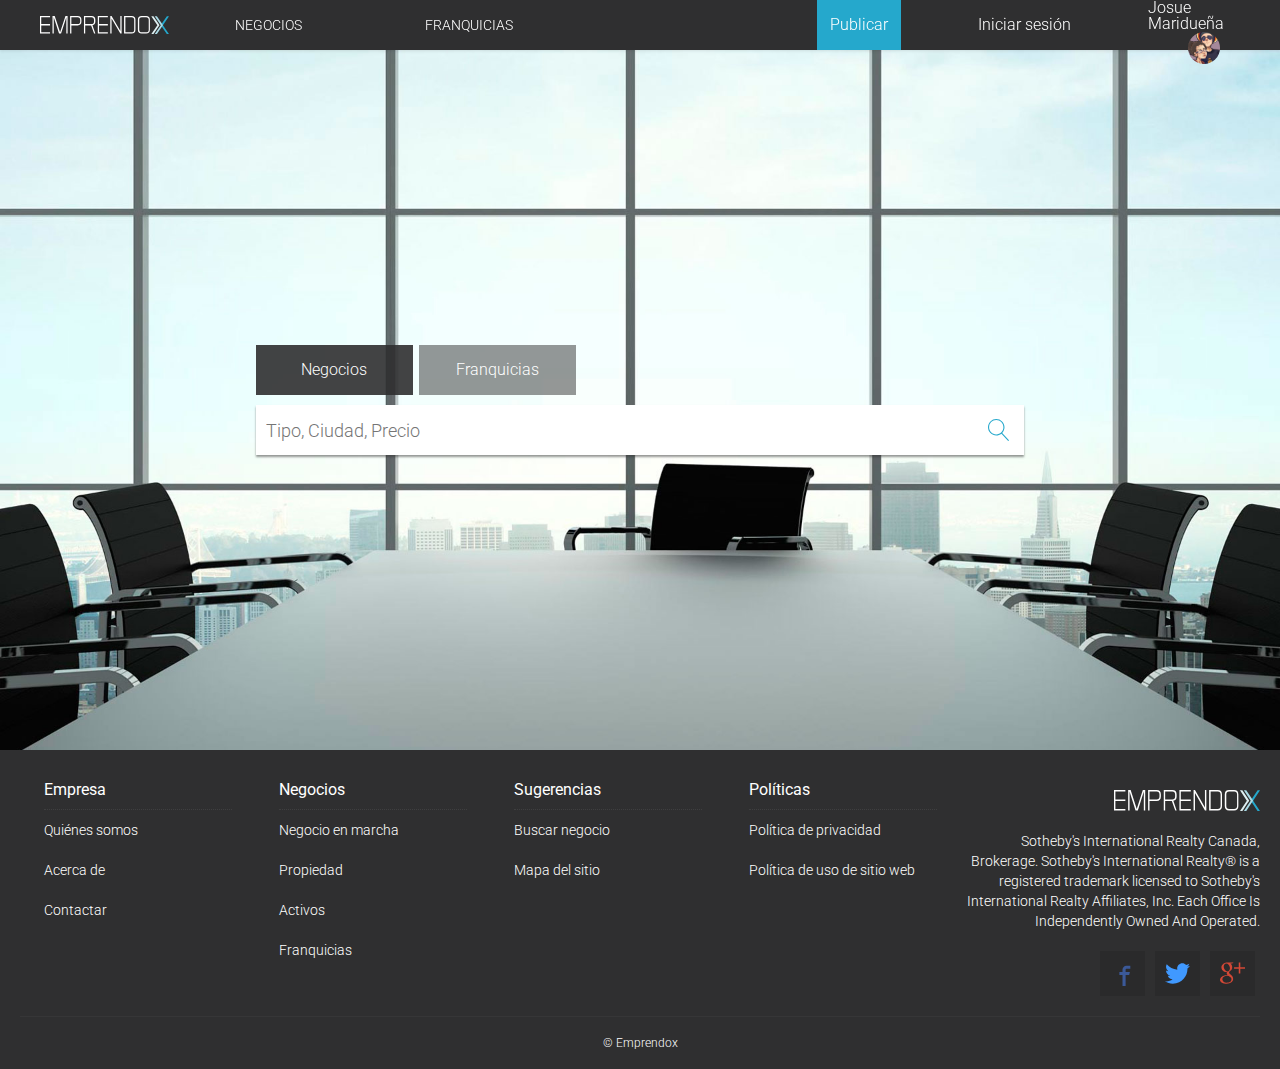
<file: public/index.html>
<!DOCTYPE html>
<html lang="en"></html>
<head>
  <meta charset="UTF-8"/>
  <title>Emprendox </title>
  <meta name="viewport" content="width=device-width, initial-scale=1 user-scalable=no"/>
  <link rel="stylesheet" href="css/main.css"/>
  <link href="http://fonts.googleapis.com/css?family=Roboto:400,300" rel="stylesheet" type="text/css"/>
</head>
<body>
  <svg style="display:none;">
    <symbol id="menu" viewBox="0 0 20 20">
      <path d="M17.5 6h-15c-0.276 0-0.5-0.224-0.5-0.5s0.224-0.5 0.5-0.5h15c0.276 0 0.5 0.224 0.5 0.5s-0.224 0.5-0.5 0.5z"></path>
      <path d="M17.5 11h-15c-0.276 0-0.5-0.224-0.5-0.5s0.224-0.5 0.5-0.5h15c0.276 0 0.5 0.224 0.5 0.5s-0.224 0.5-0.5 0.5z"></path>
      <path d="M17.5 16h-15c-0.276 0-0.5-0.224-0.5-0.5s0.224-0.5 0.5-0.5h15c0.276 0 0.5 0.224 0.5 0.5s-0.224 0.5-0.5 0.5z"></path>
    </symbol>
    <symbol id="login" viewBox="0 0 20 20">
      <path d="M17.5 2h-9c-0.827 0-1.5 0.673-1.5 1.5v3c0 0.276 0.224 0.5 0.5 0.5s0.5-0.224 0.5-0.5v-3c0-0.276 0.224-0.5 0.5-0.5h7.564l-3.842 1.647c-0.685 0.294-1.222 1.108-1.222 1.853v9.5h-2.5c-0.276 0-0.5-0.224-0.5-0.5v-3c0-0.276-0.224-0.5-0.5-0.5s-0.5 0.224-0.5 0.5v3c0 0.827 0.673 1.5 1.5 1.5h2.5v1.5c0 0.433 0.18 0.801 0.495 1.008 0.174 0.114 0.376 0.172 0.589 0.172 0.173 0 0.354-0.038 0.532-0.114l5.162-2.212c0.685-0.294 1.222-1.108 1.222-1.854v-12c0-0.827-0.673-1.5-1.5-1.5zM18 15.5c0 0.351-0.294 0.796-0.616 0.934l-5.162 2.212c-0.096 0.041-0.159 0.038-0.177 0.027s-0.045-0.069-0.045-0.173v-12c0-0.351 0.294-0.796 0.616-0.934l5.333-2.286c0.033 0.066 0.051 0.141 0.051 0.22v12z"></path>
      <path d="M8.354 9.146l-3-3c-0.195-0.195-0.512-0.195-0.707 0s-0.195 0.512 0 0.707l2.146 2.146h-6.293c-0.276 0-0.5 0.224-0.5 0.5s0.224 0.5 0.5 0.5h6.293l-2.146 2.146c-0.195 0.195-0.195 0.512 0 0.707 0.098 0.098 0.226 0.146 0.354 0.146s0.256-0.049 0.354-0.146l3-3c0.195-0.195 0.195-0.512 0-0.707z"></path>
    </symbol>
    <symbol id="facebook" viewBox="0 0 16 16">
      <path d="M10.5 3c-1.381 0-2.5 1.119-2.5 2.5v1.5h-2v2h2v7h2v-7h2.25l0.5-2h-2.75v-1.5c0-0.276 0.224-0.5 0.5-0.5h2.5v-2h-2.5z"></path>
    </symbol>
    <symbol id="google" viewBox="0 0 16 16">
      <path d="M8.735 1c0 0-3.14 0-4.187 0-1.877 0-3.643 1.422-3.643 3.069 0 1.683 1.279 3.042 3.189 3.042 0.133 0 0.262-0.003 0.388-0.012-0.124 0.237-0.213 0.505-0.213 0.782 0 0.468 0.252 0.847 0.57 1.157-0.24 0-0.473 0.007-0.726 0.007-2.325-0-4.114 1.481-4.114 3.016 0 1.512 1.962 2.458 4.286 2.458 2.65 0 4.114-1.504 4.114-3.016 0-1.213-0.358-1.939-1.464-2.721-0.378-0.268-1.102-0.919-1.102-1.302 0-0.449 0.128-0.67 0.804-1.198 0.692-0.541 1.182-1.302 1.182-2.186 0-1.053-0.469-2.080-1.35-2.418h1.327l0.937-0.677zM7.273 11.242c0.033 0.14 0.051 0.284 0.051 0.432 0 1.222-0.787 2.177-3.046 2.177-1.607 0-2.767-1.017-2.767-2.239 0-1.198 1.439-2.194 3.046-2.177 0.375 0.004 0.724 0.064 1.042 0.167 0.872 0.607 1.498 0.949 1.675 1.641zM4.7 6.684c-1.079-0.032-2.104-1.207-2.29-2.623s0.537-2.501 1.615-2.469c1.078 0.032 2.104 1.169 2.29 2.585s-0.537 2.538-1.616 2.506zM13 4v-3h-1v3h-3v1h3v3h1v-3h3v-1z"></path>
    </symbol>
    <symbol id="twitter" viewBox="0 0 16 16">
      <path d="M16 3.038c-0.589 0.261-1.221 0.438-1.885 0.517 0.678-0.406 1.198-1.050 1.443-1.816-0.634 0.376-1.337 0.649-2.085 0.797-0.599-0.638-1.452-1.037-2.396-1.037-1.813 0-3.283 1.47-3.283 3.282 0 0.257 0.029 0.508 0.085 0.748-2.728-0.137-5.147-1.444-6.766-3.43-0.283 0.485-0.444 1.049-0.444 1.65 0 1.139 0.579 2.144 1.46 2.732-0.538-0.017-1.044-0.165-1.487-0.411-0 0.014-0 0.027-0 0.041 0 1.59 1.132 2.917 2.633 3.219-0.275 0.075-0.565 0.115-0.865 0.115-0.212 0-0.417-0.021-0.618-0.059 0.418 1.304 1.63 2.253 3.066 2.28-1.123 0.88-2.539 1.405-4.077 1.405-0.265 0-0.526-0.016-0.783-0.046 1.453 0.931 3.178 1.475 5.032 1.475 6.038 0 9.34-5.002 9.34-9.34 0-0.142-0.003-0.284-0.010-0.425 0.642-0.463 1.198-1.041 1.638-1.699z"></path>
    </symbol>
    <symbol id="linkedin" viewBox="0 0 16 16">
      <path d="M6 6h2.767v1.418h0.040c0.385-0.691 1.327-1.418 2.732-1.418 2.921 0 3.461 1.818 3.461 4.183v4.817h-2.885v-4.27c0-1.018-0.021-2.329-1.5-2.329-1.502 0-1.732 1.109-1.732 2.255v4.344h-2.883v-9z"></path>
      <path d="M1 6h3v9h-3v-9z"></path>
      <path d="M4 3.5c0 0.828-0.672 1.5-1.5 1.5s-1.5-0.672-1.5-1.5c0-0.828 0.672-1.5 1.5-1.5s1.5 0.672 1.5 1.5z"></path>
    </symbol>
    <symbol id="mail" viewBox="0 0 20 20">
      <path d="M17.5 6h-16c-0.827 0-1.5 0.673-1.5 1.5v9c0 0.827 0.673 1.5 1.5 1.5h16c0.827 0 1.5-0.673 1.5-1.5v-9c0-0.827-0.673-1.5-1.5-1.5zM17.5 7c0.030 0 0.058 0.003 0.087 0.008l-7.532 5.021c-0.29 0.193-0.819 0.193-1.109 0l-7.532-5.021c0.028-0.005 0.057-0.008 0.087-0.008h16zM17.5 17h-16c-0.276 0-0.5-0.224-0.5-0.5v-8.566l7.391 4.927c0.311 0.207 0.71 0.311 1.109 0.311s0.798-0.104 1.109-0.311l7.391-4.927v8.566c0 0.276-0.224 0.5-0.5 0.5z"></path>
    </symbol>
    <symbol id="password" viewBox="0 0 20 20">
      <path d="M14.5 8h-0.5v-1.5c0-2.481-2.019-4.5-4.5-4.5s-4.5 2.019-4.5 4.5v1.5h-0.5c-0.827 0-1.5 0.673-1.5 1.5v8c0 0.827 0.673 1.5 1.5 1.5h10c0.827 0 1.5-0.673 1.5-1.5v-8c0-0.827-0.673-1.5-1.5-1.5zM6 6.5c0-1.93 1.57-3.5 3.5-3.5s3.5 1.57 3.5 3.5v1.5h-7v-1.5zM15 17.5c0 0.276-0.224 0.5-0.5 0.5h-10c-0.276 0-0.5-0.224-0.5-0.5v-8c0-0.276 0.224-0.5 0.5-0.5h10c0.276 0 0.5 0.224 0.5 0.5v8z"></path>
    </symbol>
    <symbol id="close" viewBox="0 0 20 20">
      <path d="M10.707 10.5l5.646-5.646c0.195-0.195 0.195-0.512 0-0.707s-0.512-0.195-0.707 0l-5.646 5.646-5.646-5.646c-0.195-0.195-0.512-0.195-0.707 0s-0.195 0.512 0 0.707l5.646 5.646-5.646 5.646c-0.195 0.195-0.195 0.512 0 0.707 0.098 0.098 0.226 0.146 0.354 0.146s0.256-0.049 0.354-0.146l5.646-5.646 5.646 5.646c0.098 0.098 0.226 0.146 0.354 0.146s0.256-0.049 0.354-0.146c0.195-0.195 0.195-0.512 0-0.707l-5.646-5.646z"></path>
    </symbol>
    <symbol id="lens" viewBox="0 0 20 20">
      <path d="M18.869 19.162l-5.943-6.484c1.339-1.401 2.075-3.233 2.075-5.178 0-2.003-0.78-3.887-2.197-5.303s-3.3-2.197-5.303-2.197-3.887 0.78-5.303 2.197-2.197 3.3-2.197 5.303 0.78 3.887 2.197 5.303 3.3 2.197 5.303 2.197c1.726 0 3.362-0.579 4.688-1.645l5.943 6.483c0.099 0.108 0.233 0.162 0.369 0.162 0.121 0 0.242-0.043 0.338-0.131 0.204-0.187 0.217-0.503 0.031-0.706zM1 7.5c0-3.584 2.916-6.5 6.5-6.5s6.5 2.916 6.5 6.5-2.916 6.5-6.5 6.5-6.5-2.916-6.5-6.5z"></path>
    </symbol>
    <symbol id="plus" viewBox="0 0 20 20">
      <path d="M16 10c0 0.553-0.048 1-0.601 1h-4.399v4.399c0 0.552-0.447 0.601-1 0.601s-1-0.049-1-0.601v-4.399h-4.399c-0.552 0-0.601-0.447-0.601-1s0.049-1 0.601-1h4.399v-4.399c0-0.553 0.447-0.601 1-0.601s1 0.048 1 0.601v4.399h4.399c0.553 0 0.601 0.447 0.601 1z"></path>
    </symbol>
  </svg>
  <div class="topBar">
    <header class="u-flex-center">
      <div class="topBar-hamburguer">
        <svg class="u-icon">
          <use xlink:href="#menu"></use>
        </svg>
      </div>
      <div class="topBar-logo"><a href="/"><img src="img/emprendox-logo.svg" alt="Emprendox, Negocios y Franquicias"/></a></div>
      <nav class="topBar-menu">
        <ul>
          <li><a href="negocios.html" class="u-flex-center">NEGOCIOS</a></li>
          <li><a href="Franquicias.html" class="u-flex-center">FRANQUICIAS</a></li>
        </ul>
      </nav>
      <div class="topBar-buttons">
        <div class="topBar-buttons--publications"><a href="publicar.html" class="u-flex-center">Publicar</a></div>
        <div class="topBar-buttons--login"><a id="login-link" href="#" class="u-flex-center">
            <svg class="u-icon">
              <use xlink:href="#login"></use>
            </svg><span>Iniciar sesión </span></a></div>
        <div class="topBar-buttons--logged u-flex-center"><span>Josue Maridueña</span>
          <div><img src="img/default-avatar.jpg" alt=""/></div>
        </div>
      </div>
    </header>
  </div>
  <div class="sideNav">
    <div class="sideNav-userInfo">
      <div><img src="img/default-avatar.jpg" alt=""/></div><span>Josue Maridueña</span>
    </div>
    <hr/>
    <nav class="sideNav-userNav">
      <ul>
        <li><a href="perfil.html">	Perfil</a></li>
        <li><a href="mensajes.html">	Mensajes</a></li>
        <li><a href="anuncios.html">	Anuncios</a></li>
        <li><a href="favoritos.html">	Favoritos</a></li>
        <li><a href="alertas.html">	Alertas</a></li>
      </ul>
    </nav>
    <hr/>
    <div class="sideNav-logout"><a href="#">Cerrar sesión</a></div>
  </div>
  <div class="siteWrapper">
    <div class="searchBox u-flex-center">
      <div class="searchBox-wrapper">
        <div class="searchBox-tabs">
          <div class="u-flex-center">
            <label>Negocios</label>
          </div>
          <div class="u-flex-center">
            <label>Franquicias</label>
          </div>
        </div>
        <div class="searchBox-input">
          <label>
            <svg>
              <use xlink:href="#lens"></use>
            </svg>
          </label>
          <input type="text" placeholder="Tipo, Ciudad, Precio"/>
        </div>
      </div>
    </div>
    <footer>
      <div class="container">
        <div class="footerNav">
          <div class="footerNav-list">
            <h2> Empresa
              <svg>
                <use xlink:href="#plus"></use>
              </svg>
            </h2>
            <nav>
              <ul>
                <li> <a href="#"> Quiénes somos</a></li>
                <li> <a href="#"> Acerca de</a></li>
                <li> <a href="#"> Contactar</a></li>
              </ul>
            </nav>
          </div>
          <div class="footerNav-list">
            <h2> Negocios
              <svg>
                <use xlink:href="#plus"></use>
              </svg>
            </h2>
            <nav>
              <ul>
                <li> <a href="#"> Negocio en marcha</a></li>
                <li> <a href="#"> Propiedad</a></li>
                <li> <a href="#"> Activos</a></li>
                <li> <a href="#"> Franquicias</a></li>
              </ul>
            </nav>
          </div>
          <div class="footerNav-list">
            <h2> Sugerencias
              <svg>
                <use xlink:href="#plus"></use>
              </svg>
            </h2>
            <nav>
              <ul>
                <li> <a href="#"> Buscar negocio</a></li>
                <li> <a href="#"> Mapa del sitio</a></li>
              </ul>
            </nav>
          </div>
          <div class="footerNav-list">
            <h2> Políticas
              <svg>
                <use xlink:href="#plus"></use>
              </svg>
            </h2>
            <nav>
              <ul>
                <li> <a href="#"> Política de privacidad</a></li>
                <li> <a href="#"> Política de uso de sitio web</a></li>
              </ul>
            </nav>
          </div>
        </div>
        <div class="footerAbout"><img src="img/emprendox-logo.svg" alt=""/>
          <p>
             Sotheby's International Realty Canada, Brokerage.
             Sotheby's International Realty® is a registered trademark licensed to Sotheby's International Realty Affiliates, Inc. Each Office Is Independently Owned And Operated.
          </p>
          <nav>
            <ul>
              <li>
                <svg>
                  <use xlink:href="#facebook"></use>
                </svg>
              </li>
              <li>
                <svg>
                  <use xlink:href="#twitter"></use>
                </svg>
              </li>
              <li>
                <svg>
                  <use xlink:href="#google"></use>
                </svg>
              </li>
            </ul>
          </nav>
        </div>
        <hr/>
        <p class="copy-right"> © Emprendox</p>
      </div>
    </footer>
  </div>
  <div class="loginPopup">
    <div class="loginPopup-wrapper"><span>Iniciar sesión a tu perfil</span>
      <div class="loginPopup-media"><a href="#">
          <svg>
            <use xlink:href="#facebook"></use>
          </svg>Iniciar con facebook</a><a href="#">
          <svg>
            <use xlink:href="#google"></use>
          </svg>Iniciar con google</a><a href="#">
          <svg>
            <use xlink:href="#twitter"></use>
          </svg>Iniciar con twitter</a><a href="#">
          <svg>
            <use xlink:href="#linkedin"></use>
          </svg>Iniciar con linkedin</a></div>
      <div class="loginPopup-form">
        <form action="">
          <p>
            <label>
              <svg>
                <use xlink:href="#mail"></use>
              </svg>
            </label>
            <input type="text" placeholder="Correo electrónico" name="correo"/>
          </p>
          <p>
            <label>
              <svg>
                <use xlink:href="#password"></use>
              </svg>
            </label>
            <input type="text" placeholder="Contraseña" name="contraseña"/>
          </p>
          <button>Iniciar sesión</button><a href="#" class="password">Olvidé mi contraseña</a>
        </form>
      </div>
      <div class="loginPopup-signUp">
        <h2> ¿No tienes cuenta?</h2><a href="registro.html"> Regístrate</a>
      </div>
    </div>
  </div>
  <script src="//code.jquery.com/jquery-1.11.3.min.js"></script>
  <script src="js/main.js"></script>
</body>
</file>
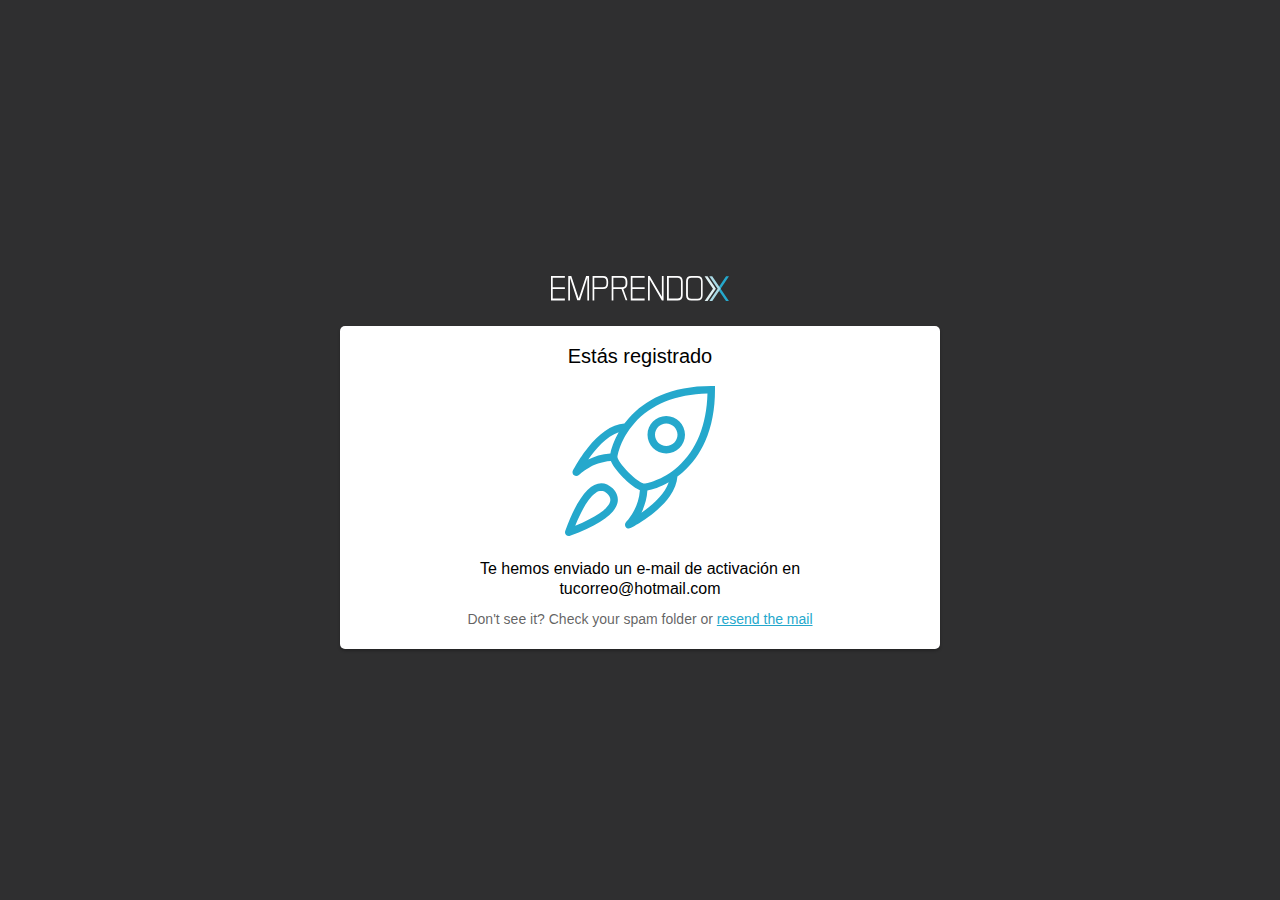
<file: public/enviado.html>
<!DOCTYPE html>
<html lang="en"></html>
<head>
  <meta charset="UTF-8"/>
  <title>Document</title>
  <link rel="stylesheet" href="css/main.css"/>
</head>
<body>
  <svg style="display:none;">
    <symbol id="mail" viewBox="0 0 20 20">
      <path d="M17.5 6h-16c-0.827 0-1.5 0.673-1.5 1.5v9c0 0.827 0.673 1.5 1.5 1.5h16c0.827 0 1.5-0.673 1.5-1.5v-9c0-0.827-0.673-1.5-1.5-1.5zM17.5 7c0.030 0 0.058 0.003 0.087 0.008l-7.532 5.021c-0.29 0.193-0.819 0.193-1.109 0l-7.532-5.021c0.028-0.005 0.057-0.008 0.087-0.008h16zM17.5 17h-16c-0.276 0-0.5-0.224-0.5-0.5v-8.566l7.391 4.927c0.311 0.207 0.71 0.311 1.109 0.311s0.798-0.104 1.109-0.311l7.391-4.927v8.566c0 0.276-0.224 0.5-0.5 0.5z"></path>
    </symbol>
    <symbol id="rocket" viewBox="0 0 20 20">
      <path d="M13.5 9c-1.378 0-2.5-1.122-2.5-2.5s1.122-2.5 2.5-2.5 2.5 1.122 2.5 2.5-1.122 2.5-2.5 2.5zM13.5 5c-0.827 0-1.5 0.673-1.5 1.5s0.673 1.5 1.5 1.5 1.5-0.673 1.5-1.5-0.673-1.5-1.5-1.5z"></path>
      <path d="M0.5 20c-0.13 0-0.258-0.051-0.354-0.146-0.137-0.137-0.183-0.342-0.116-0.524 1.539-4.231 3.157-6.377 4.808-6.377 0.545 0 1.054 0.234 1.515 0.694 0.728 0.728 0.754 1.453 0.648 1.933-0.334 1.508-2.464 2.985-6.33 4.391-0.056 0.020-0.114 0.030-0.171 0.030zM4.839 13.952c-0.495 0-1.078 0.434-1.685 1.255-0.597 0.807-1.197 1.957-1.788 3.427 1.335-0.537 2.408-1.082 3.199-1.625 1.067-0.733 1.383-1.3 1.46-1.646s-0.047-0.677-0.379-1.009c-0.27-0.27-0.534-0.401-0.808-0.401z"></path>
      <path d="M19.5 0c-2.595 0-4.907 0.44-6.874 1.308-1.621 0.716-3.009 1.72-4.126 2.986-0.208 0.236-0.401 0.475-0.58 0.715-0.862 0.057-1.744 0.4-2.624 1.020-0.745 0.524-1.493 1.25-2.225 2.157-1.23 1.524-1.986 3.027-2.018 3.090-0.109 0.219-0.044 0.485 0.154 0.628 0.088 0.064 0.191 0.095 0.293 0.095 0.128 0 0.256-0.049 0.353-0.145 0.005-0.005 0.483-0.475 1.298-0.936 0.672-0.38 1.708-0.827 2.961-0.906 0.317 0.811 1.224 1.781 1.659 2.216s1.405 1.342 2.216 1.659c-0.079 1.253-0.526 2.289-0.906 2.961-0.462 0.816-0.931 1.293-0.935 1.297-0.173 0.173-0.195 0.447-0.052 0.646 0.097 0.134 0.249 0.208 0.406 0.208 0.076 0 0.152-0.017 0.223-0.053 0.063-0.032 1.566-0.788 3.090-2.018 0.907-0.732 1.633-1.48 2.157-2.225 0.62-0.881 0.962-1.762 1.020-2.624 0.239-0.178 0.478-0.371 0.715-0.58 1.266-1.117 2.27-2.505 2.986-4.126 0.868-1.966 1.308-4.279 1.308-6.874v-0.5h-0.5zM3.107 9.808c0.953-1.383 2.41-3.098 4.052-3.637-0.649 1.137-0.985 2.181-1.106 2.843-1.159 0.071-2.158 0.408-2.946 0.794zM10.193 16.89c0.386-0.788 0.723-1.786 0.793-2.944 0.661-0.121 1.706-0.457 2.842-1.105-0.54 1.639-2.254 3.096-3.636 4.049zM15.044 10.75c-2.080 1.835-4.234 2.25-4.544 2.25-0.002 0-0.207-0.004-0.759-0.393-0.385-0.271-0.834-0.657-1.262-1.085s-0.814-0.877-1.085-1.262c-0.389-0.552-0.393-0.757-0.393-0.759 0-0.31 0.415-2.464 2.25-4.544 2.196-2.488 5.557-3.849 9.744-3.95-0.101 4.187-1.461 7.548-3.95 9.744z"></path>
    </symbol>
  </svg>
  <div class="signUp">
    <div class="signUp-wrapper">
      <div class="signUp-wrapper--img"><img src="img/emprendox-logo.svg" alt=""/></div>
      <div class="signUp-wrapper--form">
        <h1> Estás registrado</h1>
        <svg class="rocket">
          <use xlink:href="#rocket"></use>
        </svg><span>Te hemos enviado un e-mail de activación en <br><strong> tucorreo@hotmail.com</strong></span><span class="link"> Don't see it? Check your spam folder or <a href=""> resend the mail</a></span>
      </div>
    </div>
  </div>
</body>
</file>
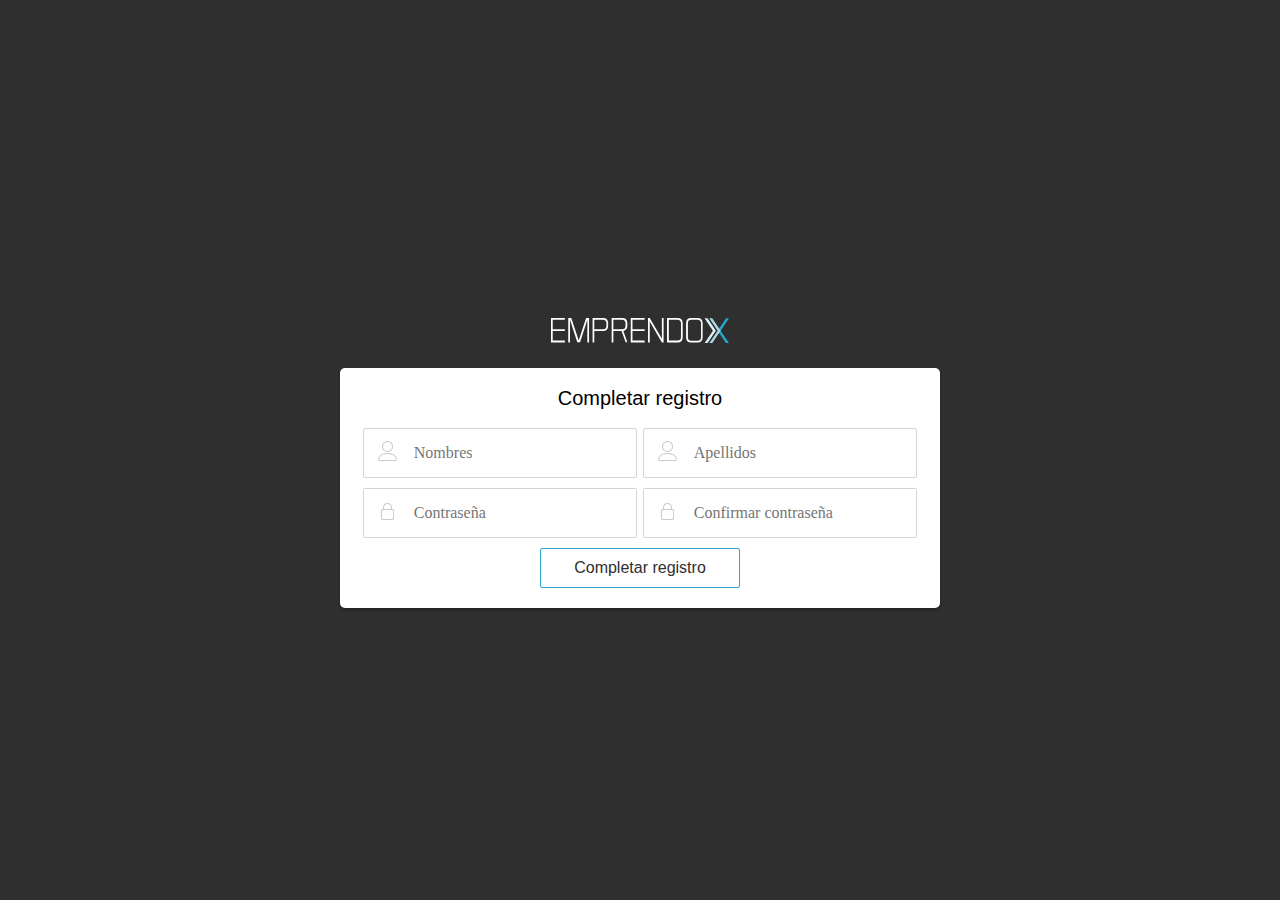
<file: public/formulario.html>
<!DOCTYPE html>
<html lang="en"></html>
<head>
  <meta charset="UTF-8"/>
  <title>Document</title>
  <link rel="stylesheet" href="css/main.css"/>
</head>
<body>
  <svg style="display:none;">
    <symbol id="mail" viewBox="0 0 20 20">
      <path d="M17.5 6h-16c-0.827 0-1.5 0.673-1.5 1.5v9c0 0.827 0.673 1.5 1.5 1.5h16c0.827 0 1.5-0.673 1.5-1.5v-9c0-0.827-0.673-1.5-1.5-1.5zM17.5 7c0.030 0 0.058 0.003 0.087 0.008l-7.532 5.021c-0.29 0.193-0.819 0.193-1.109 0l-7.532-5.021c0.028-0.005 0.057-0.008 0.087-0.008h16zM17.5 17h-16c-0.276 0-0.5-0.224-0.5-0.5v-8.566l7.391 4.927c0.311 0.207 0.71 0.311 1.109 0.311s0.798-0.104 1.109-0.311l7.391-4.927v8.566c0 0.276-0.224 0.5-0.5 0.5z"></path>
    </symbol>
    <symbol id="user" viewBox="0 0 20 20">
      <path d="M9.5 11c-3.033 0-5.5-2.467-5.5-5.5s2.467-5.5 5.5-5.5 5.5 2.467 5.5 5.5-2.467 5.5-5.5 5.5zM9.5 1c-2.481 0-4.5 2.019-4.5 4.5s2.019 4.5 4.5 4.5c2.481 0 4.5-2.019 4.5-4.5s-2.019-4.5-4.5-4.5z"></path>
      <path d="M17.5 20h-16c-0.827 0-1.5-0.673-1.5-1.5 0-0.068 0.014-1.685 1.225-3.3 0.705-0.94 1.67-1.687 2.869-2.219 1.464-0.651 3.283-0.981 5.406-0.981s3.942 0.33 5.406 0.981c1.199 0.533 2.164 1.279 2.869 2.219 1.211 1.615 1.225 3.232 1.225 3.3 0 0.827-0.673 1.5-1.5 1.5zM9.5 13c-3.487 0-6.060 0.953-7.441 2.756-1.035 1.351-1.058 2.732-1.059 2.746 0 0.274 0.224 0.498 0.5 0.498h16c0.276 0 0.5-0.224 0.5-0.5-0-0.012-0.023-1.393-1.059-2.744-1.382-1.803-3.955-2.756-7.441-2.756z"></path>
    </symbol>
    <symbol id="password" viewBox="0 0 20 20">
      <path d="M14.5 8h-0.5v-1.5c0-2.481-2.019-4.5-4.5-4.5s-4.5 2.019-4.5 4.5v1.5h-0.5c-0.827 0-1.5 0.673-1.5 1.5v8c0 0.827 0.673 1.5 1.5 1.5h10c0.827 0 1.5-0.673 1.5-1.5v-8c0-0.827-0.673-1.5-1.5-1.5zM6 6.5c0-1.93 1.57-3.5 3.5-3.5s3.5 1.57 3.5 3.5v1.5h-7v-1.5zM15 17.5c0 0.276-0.224 0.5-0.5 0.5h-10c-0.276 0-0.5-0.224-0.5-0.5v-8c0-0.276 0.224-0.5 0.5-0.5h10c0.276 0 0.5 0.224 0.5 0.5v8z"></path>
    </symbol>
  </svg>
  <div class="signUp">
    <div class="signUp-wrapper">
      <div class="signUp-wrapper--img"><img src="img/emprendox-logo.svg" alt=""/></div>
      <div class="signUp-wrapper--form">
        <h1> Completar registro</h1>
        <form class="form">
          <p class="form--finish">
            <label>
              <svg>
                <use xlink:href="#user"></use>
              </svg>
            </label>
            <input type="text" placeholder="Nombres"/>
          </p>
          <p class="form--finish">
            <label>
              <svg>
                <use xlink:href="#user"></use>
              </svg>
            </label>
            <input type="text" placeholder="Apellidos"/>
          </p>
          <p class="form--finish">
            <label>
              <svg>
                <use xlink:href="#password"></use>
              </svg>
            </label>
            <input type="password" placeholder="Contraseña"/>
          </p>
          <p class="form--finish">
            <label>
              <svg>
                <use xlink:href="#password"></use>
              </svg>
            </label>
            <input type="password" placeholder="Confirmar contraseña"/>
          </p>
          <button>Completar registro</button>
        </form>
      </div>
    </div>
  </div>
</body>
</file>
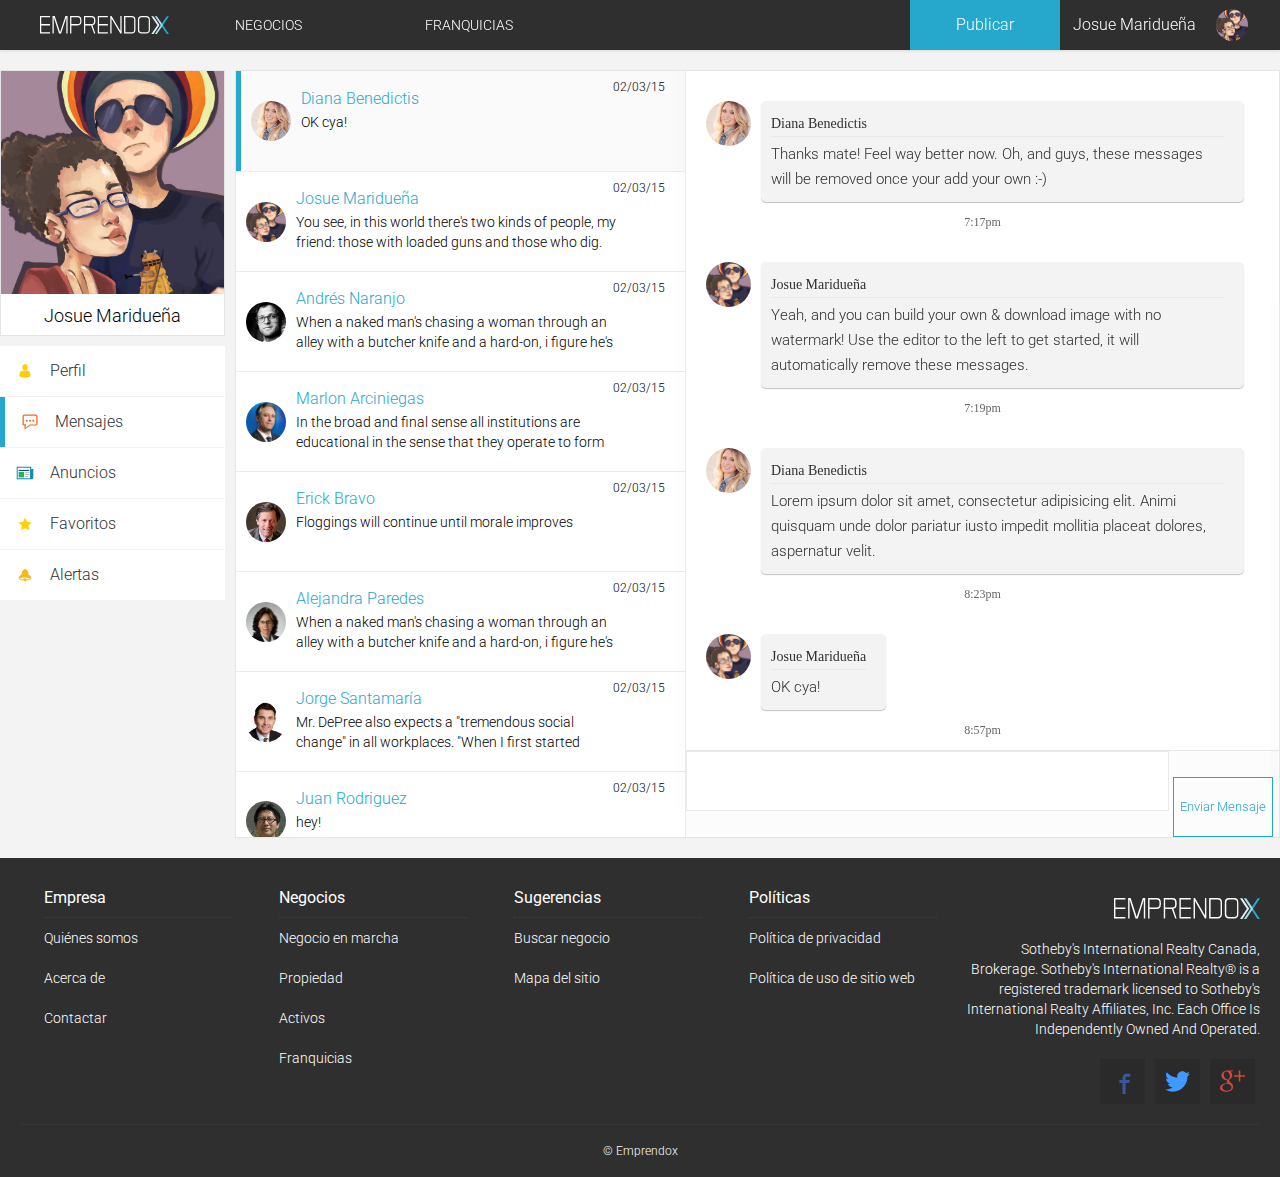
<file: public/mensajes.html>
<!DOCTYPE html>
<html lang="en"></html>
<head>
  <meta charset="UTF-8"/>
  <title>Emprendox </title>
  <meta name="viewport" content="width=device-width, initial-scale=1 user-scalable=no"/>
  <link rel="stylesheet" href="css/main.css"/>
  <link href="http://fonts.googleapis.com/css?family=Roboto:400,300" rel="stylesheet" type="text/css"/><link href='http://fonts.googleapis.com/css?family=Roboto+Slab:400,300' rel='stylesheet' type='text/css'>
</head>
<body>
  <svg style="display:none;">
    <symbol id="menu" viewBox="0 0 20 20">
      <path d="M17.5 6h-15c-0.276 0-0.5-0.224-0.5-0.5s0.224-0.5 0.5-0.5h15c0.276 0 0.5 0.224 0.5 0.5s-0.224 0.5-0.5 0.5z"></path>
      <path d="M17.5 11h-15c-0.276 0-0.5-0.224-0.5-0.5s0.224-0.5 0.5-0.5h15c0.276 0 0.5 0.224 0.5 0.5s-0.224 0.5-0.5 0.5z"></path>
      <path d="M17.5 16h-15c-0.276 0-0.5-0.224-0.5-0.5s0.224-0.5 0.5-0.5h15c0.276 0 0.5 0.224 0.5 0.5s-0.224 0.5-0.5 0.5z"></path>
    </symbol>
    <symbol id="login" viewBox="0 0 20 20">
      <path d="M17.5 2h-9c-0.827 0-1.5 0.673-1.5 1.5v3c0 0.276 0.224 0.5 0.5 0.5s0.5-0.224 0.5-0.5v-3c0-0.276 0.224-0.5 0.5-0.5h7.564l-3.842 1.647c-0.685 0.294-1.222 1.108-1.222 1.853v9.5h-2.5c-0.276 0-0.5-0.224-0.5-0.5v-3c0-0.276-0.224-0.5-0.5-0.5s-0.5 0.224-0.5 0.5v3c0 0.827 0.673 1.5 1.5 1.5h2.5v1.5c0 0.433 0.18 0.801 0.495 1.008 0.174 0.114 0.376 0.172 0.589 0.172 0.173 0 0.354-0.038 0.532-0.114l5.162-2.212c0.685-0.294 1.222-1.108 1.222-1.854v-12c0-0.827-0.673-1.5-1.5-1.5zM18 15.5c0 0.351-0.294 0.796-0.616 0.934l-5.162 2.212c-0.096 0.041-0.159 0.038-0.177 0.027s-0.045-0.069-0.045-0.173v-12c0-0.351 0.294-0.796 0.616-0.934l5.333-2.286c0.033 0.066 0.051 0.141 0.051 0.22v12z"></path>
      <path d="M8.354 9.146l-3-3c-0.195-0.195-0.512-0.195-0.707 0s-0.195 0.512 0 0.707l2.146 2.146h-6.293c-0.276 0-0.5 0.224-0.5 0.5s0.224 0.5 0.5 0.5h6.293l-2.146 2.146c-0.195 0.195-0.195 0.512 0 0.707 0.098 0.098 0.226 0.146 0.354 0.146s0.256-0.049 0.354-0.146l3-3c0.195-0.195 0.195-0.512 0-0.707z"></path>
    </symbol>
    <symbol id="facebook" viewBox="0 0 16 16">
      <path d="M10.5 3c-1.381 0-2.5 1.119-2.5 2.5v1.5h-2v2h2v7h2v-7h2.25l0.5-2h-2.75v-1.5c0-0.276 0.224-0.5 0.5-0.5h2.5v-2h-2.5z"></path>
    </symbol>
    <symbol id="google" viewBox="0 0 16 16">
      <path d="M8.735 1c0 0-3.14 0-4.187 0-1.877 0-3.643 1.422-3.643 3.069 0 1.683 1.279 3.042 3.189 3.042 0.133 0 0.262-0.003 0.388-0.012-0.124 0.237-0.213 0.505-0.213 0.782 0 0.468 0.252 0.847 0.57 1.157-0.24 0-0.473 0.007-0.726 0.007-2.325-0-4.114 1.481-4.114 3.016 0 1.512 1.962 2.458 4.286 2.458 2.65 0 4.114-1.504 4.114-3.016 0-1.213-0.358-1.939-1.464-2.721-0.378-0.268-1.102-0.919-1.102-1.302 0-0.449 0.128-0.67 0.804-1.198 0.692-0.541 1.182-1.302 1.182-2.186 0-1.053-0.469-2.080-1.35-2.418h1.327l0.937-0.677zM7.273 11.242c0.033 0.14 0.051 0.284 0.051 0.432 0 1.222-0.787 2.177-3.046 2.177-1.607 0-2.767-1.017-2.767-2.239 0-1.198 1.439-2.194 3.046-2.177 0.375 0.004 0.724 0.064 1.042 0.167 0.872 0.607 1.498 0.949 1.675 1.641zM4.7 6.684c-1.079-0.032-2.104-1.207-2.29-2.623s0.537-2.501 1.615-2.469c1.078 0.032 2.104 1.169 2.29 2.585s-0.537 2.538-1.616 2.506zM13 4v-3h-1v3h-3v1h3v3h1v-3h3v-1z"></path>
    </symbol>
    <symbol id="twitter" viewBox="0 0 16 16">
      <path d="M16 3.038c-0.589 0.261-1.221 0.438-1.885 0.517 0.678-0.406 1.198-1.050 1.443-1.816-0.634 0.376-1.337 0.649-2.085 0.797-0.599-0.638-1.452-1.037-2.396-1.037-1.813 0-3.283 1.47-3.283 3.282 0 0.257 0.029 0.508 0.085 0.748-2.728-0.137-5.147-1.444-6.766-3.43-0.283 0.485-0.444 1.049-0.444 1.65 0 1.139 0.579 2.144 1.46 2.732-0.538-0.017-1.044-0.165-1.487-0.411-0 0.014-0 0.027-0 0.041 0 1.59 1.132 2.917 2.633 3.219-0.275 0.075-0.565 0.115-0.865 0.115-0.212 0-0.417-0.021-0.618-0.059 0.418 1.304 1.63 2.253 3.066 2.28-1.123 0.88-2.539 1.405-4.077 1.405-0.265 0-0.526-0.016-0.783-0.046 1.453 0.931 3.178 1.475 5.032 1.475 6.038 0 9.34-5.002 9.34-9.34 0-0.142-0.003-0.284-0.010-0.425 0.642-0.463 1.198-1.041 1.638-1.699z"></path>
    </symbol>
    <symbol id="linkedin" viewBox="0 0 16 16">
      <path d="M6 6h2.767v1.418h0.040c0.385-0.691 1.327-1.418 2.732-1.418 2.921 0 3.461 1.818 3.461 4.183v4.817h-2.885v-4.27c0-1.018-0.021-2.329-1.5-2.329-1.502 0-1.732 1.109-1.732 2.255v4.344h-2.883v-9z"></path>
      <path d="M1 6h3v9h-3v-9z"></path>
      <path d="M4 3.5c0 0.828-0.672 1.5-1.5 1.5s-1.5-0.672-1.5-1.5c0-0.828 0.672-1.5 1.5-1.5s1.5 0.672 1.5 1.5z"></path>
    </symbol>
    <symbol id="mail" viewBox="0 0 20 20">
      <path d="M17.5 6h-16c-0.827 0-1.5 0.673-1.5 1.5v9c0 0.827 0.673 1.5 1.5 1.5h16c0.827 0 1.5-0.673 1.5-1.5v-9c0-0.827-0.673-1.5-1.5-1.5zM17.5 7c0.030 0 0.058 0.003 0.087 0.008l-7.532 5.021c-0.29 0.193-0.819 0.193-1.109 0l-7.532-5.021c0.028-0.005 0.057-0.008 0.087-0.008h16zM17.5 17h-16c-0.276 0-0.5-0.224-0.5-0.5v-8.566l7.391 4.927c0.311 0.207 0.71 0.311 1.109 0.311s0.798-0.104 1.109-0.311l7.391-4.927v8.566c0 0.276-0.224 0.5-0.5 0.5z"></path>
    </symbol>
    <symbol id="password" viewBox="0 0 20 20">
      <path d="M14.5 8h-0.5v-1.5c0-2.481-2.019-4.5-4.5-4.5s-4.5 2.019-4.5 4.5v1.5h-0.5c-0.827 0-1.5 0.673-1.5 1.5v8c0 0.827 0.673 1.5 1.5 1.5h10c0.827 0 1.5-0.673 1.5-1.5v-8c0-0.827-0.673-1.5-1.5-1.5zM6 6.5c0-1.93 1.57-3.5 3.5-3.5s3.5 1.57 3.5 3.5v1.5h-7v-1.5zM15 17.5c0 0.276-0.224 0.5-0.5 0.5h-10c-0.276 0-0.5-0.224-0.5-0.5v-8c0-0.276 0.224-0.5 0.5-0.5h10c0.276 0 0.5 0.224 0.5 0.5v8z"></path>
    </symbol>
    <symbol id="close" viewBox="0 0 20 20">
      <path d="M10.707 10.5l5.646-5.646c0.195-0.195 0.195-0.512 0-0.707s-0.512-0.195-0.707 0l-5.646 5.646-5.646-5.646c-0.195-0.195-0.512-0.195-0.707 0s-0.195 0.512 0 0.707l5.646 5.646-5.646 5.646c-0.195 0.195-0.195 0.512 0 0.707 0.098 0.098 0.226 0.146 0.354 0.146s0.256-0.049 0.354-0.146l5.646-5.646 5.646 5.646c0.098 0.098 0.226 0.146 0.354 0.146s0.256-0.049 0.354-0.146c0.195-0.195 0.195-0.512 0-0.707l-5.646-5.646z"></path>
    </symbol>
    <symbol id="lens" viewBox="0 0 20 20">
      <path d="M18.869 19.162l-5.943-6.484c1.339-1.401 2.075-3.233 2.075-5.178 0-2.003-0.78-3.887-2.197-5.303s-3.3-2.197-5.303-2.197-3.887 0.78-5.303 2.197-2.197 3.3-2.197 5.303 0.78 3.887 2.197 5.303 3.3 2.197 5.303 2.197c1.726 0 3.362-0.579 4.688-1.645l5.943 6.483c0.099 0.108 0.233 0.162 0.369 0.162 0.121 0 0.242-0.043 0.338-0.131 0.204-0.187 0.217-0.503 0.031-0.706zM1 7.5c0-3.584 2.916-6.5 6.5-6.5s6.5 2.916 6.5 6.5-2.916 6.5-6.5 6.5-6.5-2.916-6.5-6.5z"></path>
    </symbol>
    <symbol id="plus" viewBox="0 0 20 20">
      <path d="M16 10c0 0.553-0.048 1-0.601 1h-4.399v4.399c0 0.552-0.447 0.601-1 0.601s-1-0.049-1-0.601v-4.399h-4.399c-0.552 0-0.601-0.447-0.601-1s0.049-1 0.601-1h4.399v-4.399c0-0.553 0.447-0.601 1-0.601s1 0.048 1 0.601v4.399h4.399c0.553 0 0.601 0.447 0.601 1z"></path>
    </symbol>
    <symbol id="camera" viewBox="0 0 20 20">
      <path d="M9.5 15c-2.481 0-4.5-2.019-4.5-4.5s2.019-4.5 4.5-4.5c2.481 0 4.5 2.019 4.5 4.5s-2.019 4.5-4.5 4.5zM9.5 7c-1.93 0-3.5 1.57-3.5 3.5s1.57 3.5 3.5 3.5 3.5-1.57 3.5-3.5-1.57-3.5-3.5-3.5z"></path>
      <path d="M17.5 18h-16c-0.827 0-1.5-0.673-1.5-1.5v-10c0-0.827 0.673-1.5 1.5-1.5h1.5c0.415 0 1.060-0.267 1.354-0.561l0.586-0.586c0.487-0.487 1.373-0.854 2.061-0.854h5c0.688 0 1.574 0.367 2.061 0.854l0.586 0.586c0.293 0.293 0.939 0.561 1.354 0.561h1.5c0.827 0 1.5 0.673 1.5 1.5v10c0 0.827-0.673 1.5-1.5 1.5zM1.5 6c-0.276 0-0.5 0.224-0.5 0.5v10c0 0.276 0.224 0.5 0.5 0.5h16c0.276 0 0.5-0.224 0.5-0.5v-10c0-0.276-0.224-0.5-0.5-0.5h-1.5c-0.688 0-1.574-0.367-2.061-0.854l-0.586-0.586c-0.293-0.293-0.939-0.561-1.354-0.561h-5c-0.415 0-1.060 0.267-1.354 0.561l-0.586 0.586c-0.487 0.487-1.372 0.854-2.061 0.854h-1.5z"></path>
    </symbol>
    <symbol id="user" viewBox="0 0 20 20">
      <path d="M9.5 11c-3.033 0-5.5-2.467-5.5-5.5s2.467-5.5 5.5-5.5 5.5 2.467 5.5 5.5-2.467 5.5-5.5 5.5zM9.5 1c-2.481 0-4.5 2.019-4.5 4.5s2.019 4.5 4.5 4.5c2.481 0 4.5-2.019 4.5-4.5s-2.019-4.5-4.5-4.5z"></path>
      <path d="M17.5 20h-16c-0.827 0-1.5-0.673-1.5-1.5 0-0.068 0.014-1.685 1.225-3.3 0.705-0.94 1.67-1.687 2.869-2.219 1.464-0.651 3.283-0.981 5.406-0.981s3.942 0.33 5.406 0.981c1.199 0.533 2.164 1.279 2.869 2.219 1.211 1.615 1.225 3.232 1.225 3.3 0 0.827-0.673 1.5-1.5 1.5zM9.5 13c-3.487 0-6.060 0.953-7.441 2.756-1.035 1.351-1.058 2.732-1.059 2.746 0 0.274 0.224 0.498 0.5 0.498h16c0.276 0 0.5-0.224 0.5-0.5-0-0.012-0.023-1.393-1.059-2.744-1.382-1.803-3.955-2.756-7.441-2.756z"></path>
    </symbol>
    <symbol id="ci" viewBox="0 0 20 20">
      <path d="M18.5 18h-17c-0.827 0-1.5-0.673-1.5-1.5v-13c0-0.827 0.673-1.5 1.5-1.5h17c0.827 0 1.5 0.673 1.5 1.5v13c0 0.827-0.673 1.5-1.5 1.5zM1.5 3c-0.276 0-0.5 0.224-0.5 0.5v13c0 0.276 0.224 0.5 0.5 0.5h17c0.276 0 0.5-0.224 0.5-0.5v-13c0-0.276-0.224-0.5-0.5-0.5h-17z"></path>
      <path d="M9.5 6h-6c-0.276 0-0.5-0.224-0.5-0.5s0.224-0.5 0.5-0.5h6c0.276 0 0.5 0.224 0.5 0.5s-0.224 0.5-0.5 0.5z"></path>
      <path d="M9.5 9h-6c-0.276 0-0.5-0.224-0.5-0.5s0.224-0.5 0.5-0.5h6c0.276 0 0.5 0.224 0.5 0.5s-0.224 0.5-0.5 0.5z"></path>
      <path d="M9.5 11h-6c-0.276 0-0.5-0.224-0.5-0.5s0.224-0.5 0.5-0.5h6c0.276 0 0.5 0.224 0.5 0.5s-0.224 0.5-0.5 0.5z"></path>
      <path d="M9.5 13h-6c-0.276 0-0.5-0.224-0.5-0.5s0.224-0.5 0.5-0.5h6c0.276 0 0.5 0.224 0.5 0.5s-0.224 0.5-0.5 0.5z"></path>
      <path d="M8.5 15h-5c-0.276 0-0.5-0.224-0.5-0.5s0.224-0.5 0.5-0.5h5c0.276 0 0.5 0.224 0.5 0.5s-0.224 0.5-0.5 0.5z"></path>
      <path d="M17.943 6.544l-0.813-0.591-0.311-0.956h-1.005l-0.813-0.591-0.813 0.591h-1.005l-0.311 0.956-0.813 0.591 0.311 0.956-0.311 0.956 0.813 0.591 0.132 0.406c-0.002 0.016-0.002 0.031-0.002 0.047v5c0 0.202 0.122 0.385 0.309 0.462s0.402 0.035 0.545-0.108l1.146-1.146 1.146 1.146c0.096 0.096 0.223 0.147 0.354 0.146 0.064 0 0.129-0.012 0.191-0.038 0.187-0.077 0.309-0.26 0.309-0.462v-5c0-0.016-0.001-0.032-0.002-0.047l0.132-0.406 0.813-0.591-0.311-0.956 0.311-0.956zM13.233 6.926l0.488-0.355 0.187-0.574h0.604l0.488-0.355 0.488 0.355h0.604l0.187 0.574 0.488 0.355-0.187 0.574 0.187 0.574-0.488 0.355-0.187 0.574h-0.604l-0.488 0.355-0.488-0.355h-0.604l-0.187-0.574-0.488-0.355 0.187-0.574-0.187-0.574zM15.354 12.646c-0.195-0.195-0.512-0.195-0.707 0l-0.646 0.646v-3.29h0.187l0.813 0.591 0.813-0.591h0.187v3.29l-0.646-0.646z"></path>
    </symbol>
    <symbol id="briefcase" viewBox="0 0 20 20">
      <path d="M18.5 5h-4.5v-1.5c0-0.827-0.673-1.5-1.5-1.5h-5c-0.827 0-1.5 0.673-1.5 1.5v1.5h-4.5c-0.827 0-1.5 0.673-1.5 1.5v11c0 0.827 0.673 1.5 1.5 1.5h17c0.827 0 1.5-0.673 1.5-1.5v-11c0-0.827-0.673-1.5-1.5-1.5zM7 3.5c0-0.276 0.224-0.5 0.5-0.5h5c0.276 0 0.5 0.224 0.5 0.5v1.5h-6v-1.5zM1.5 6h17c0.276 0 0.5 0.224 0.5 0.5v7.5h-2v-0.5c0-0.276-0.224-0.5-0.5-0.5h-2c-0.276 0-0.5 0.224-0.5 0.5v0.5h-8v-0.5c0-0.276-0.224-0.5-0.5-0.5h-2c-0.276 0-0.5 0.224-0.5 0.5v0.5h-2v-7.5c0-0.276 0.224-0.5 0.5-0.5zM16 14v1h-1v-1h1zM5 14v1h-1v-1h1zM18.5 18h-17c-0.276 0-0.5-0.224-0.5-0.5v-2.5h2v0.5c0 0.276 0.224 0.5 0.5 0.5h2c0.276 0 0.5-0.224 0.5-0.5v-0.5h8v0.5c0 0.276 0.224 0.5 0.5 0.5h2c0.276 0 0.5-0.224 0.5-0.5v-0.5h2v2.5c0 0.276-0.224 0.5-0.5 0.5z"></path>
    </symbol>
    <symbol id="hat" viewBox="0 0 20 20">
      <path d="M18.658 7.026l-9-3c-0.103-0.034-0.214-0.034-0.316 0l-9 3c-0.204 0.068-0.342 0.259-0.342 0.474s0.138 0.406 0.342 0.474l2.658 0.886v2.64c0 0.133 0.053 0.26 0.146 0.354 0.088 0.088 2.194 2.146 6.354 2.146 1.513 0 2.924-0.272 4.195-0.809 0.254-0.107 0.373-0.401 0.266-0.655s-0.401-0.373-0.655-0.266c-1.147 0.485-2.427 0.73-3.805 0.73-1.945 0-3.376-0.504-4.234-0.926-0.635-0.313-1.060-0.629-1.266-0.799v-2.081l5.342 1.781c0.051 0.017 0.105 0.026 0.158 0.026s0.107-0.009 0.158-0.026l5.342-1.781v0.892c-0.582 0.206-1 0.762-1 1.414 0 0.611 0.367 1.137 0.892 1.371l-0.877 3.508c-0.037 0.149-0.004 0.308 0.091 0.429s0.24 0.192 0.394 0.192h2c0.154 0 0.299-0.071 0.394-0.192s0.128-0.28 0.091-0.429l-0.877-3.508c0.525-0.234 0.892-0.76 0.892-1.371 0-0.652-0.418-1.208-1-1.414v-1.226l2.658-0.886c0.204-0.068 0.342-0.259 0.342-0.474s-0.138-0.406-0.342-0.474zM15.5 11c0.276 0 0.5 0.224 0.5 0.5s-0.224 0.5-0.5 0.5-0.5-0.224-0.5-0.5 0.224-0.5 0.5-0.5zM15.14 16l0.36-1.438 0.36 1.438h-0.719zM15.46 7.986l-5.877-0.98c-0.273-0.045-0.53 0.139-0.575 0.411s0.139 0.53 0.411 0.575l4.014 0.669-3.932 1.311-7.419-2.473 7.419-2.473 7.419 2.473-1.459 0.486z"></path>
    </symbol>
    <symbol id="city" viewBox="0 0 20 20">
      <path d="M14 6h1v1h-1v-1z"></path>
      <path d="M14 8h1v1h-1v-1z"></path>
      <path d="M14 10h1v1h-1v-1z"></path>
      <path d="M14 12h1v1h-1v-1z"></path>
      <path d="M14 16h1v1h-1v-1z"></path>
      <path d="M14 14h1v1h-1v-1z"></path>
      <path d="M6 6h1v1h-1v-1z"></path>
      <path d="M6 8h1v1h-1v-1z"></path>
      <path d="M6 10h1v1h-1v-1z"></path>
      <path d="M6 12h1v1h-1v-1z"></path>
      <path d="M6 16h1v1h-1v-1z"></path>
      <path d="M6 14h1v1h-1v-1z"></path>
      <path d="M4 6h1v1h-1v-1z"></path>
      <path d="M4 8h1v1h-1v-1z"></path>
      <path d="M4 10h1v1h-1v-1z"></path>
      <path d="M4 12h1v1h-1v-1z"></path>
      <path d="M4 16h1v1h-1v-1z"></path>
      <path d="M4 14h1v1h-1v-1z"></path>
      <path d="M8 6h1v1h-1v-1z"></path>
      <path d="M8 8h1v1h-1v-1z"></path>
      <path d="M8 10h1v1h-1v-1z"></path>
      <path d="M8 12h1v1h-1v-1z"></path>
      <path d="M8 16h1v1h-1v-1z"></path>
      <path d="M8 14h1v1h-1v-1z"></path>
      <path d="M18.5 19h-0.5v-13.5c0-0.763-0.567-1.549-1.291-1.791l-4.709-1.57v-1.64c0-0.158-0.075-0.307-0.202-0.401s-0.291-0.123-0.442-0.078l-9.042 2.713c-0.737 0.221-1.314 0.997-1.314 1.766v14.5h-0.5c-0.276 0-0.5 0.224-0.5 0.5s0.224 0.5 0.5 0.5h18c0.276 0 0.5-0.224 0.5-0.5s-0.224-0.5-0.5-0.5zM16.393 4.658c0.318 0.106 0.607 0.507 0.607 0.842v13.5h-5v-15.806l4.393 1.464zM2 4.5c0-0.329 0.287-0.714 0.602-0.808l8.398-2.52v17.828h-9v-14.5z"></path>
    </symbol>
    <symbol id="place" viewBox="0 0 20 20">
      <path d="M10 20c-0.153 0-0.298-0.070-0.393-0.191-0.057-0.073-1.418-1.814-2.797-4.385-0.812-1.513-1.46-2.999-1.925-4.416-0.587-1.787-0.884-3.472-0.884-5.008 0-3.308 2.692-6 6-6s6 2.692 6 6c0 1.536-0.298 3.22-0.884 5.008-0.465 1.417-1.113 2.903-1.925 4.416-1.38 2.571-2.74 4.312-2.797 4.385-0.095 0.121-0.24 0.191-0.393 0.191zM10 1c-2.757 0-5 2.243-5 5 0 3.254 1.463 6.664 2.691 8.951 0.902 1.681 1.809 3.014 2.309 3.71 0.502-0.699 1.415-2.040 2.318-3.726 1.223-2.283 2.682-5.687 2.682-8.935 0-2.757-2.243-5-5-5z"></path>
      <path d="M10 9c-1.654 0-3-1.346-3-3s1.346-3 3-3 3 1.346 3 3-1.346 3-3 3zM10 4c-1.103 0-2 0.897-2 2s0.897 2 2 2c1.103 0 2-0.897 2-2s-0.897-2-2-2z"></path>
    </symbol>
    <symbol id="cell" viewBox="0 0 20 20">
      <path d="M10.5 18h-1c-0.276 0-0.5-0.224-0.5-0.5s0.224-0.5 0.5-0.5h1c0.276 0 0.5 0.224 0.5 0.5s-0.224 0.5-0.5 0.5z"></path>
      <path d="M14.5 20h-9c-0.827 0-1.5-0.673-1.5-1.5v-17c0-0.827 0.673-1.5 1.5-1.5h9c0.827 0 1.5 0.673 1.5 1.5v17c0 0.827-0.673 1.5-1.5 1.5zM5.5 1c-0.276 0-0.5 0.224-0.5 0.5v17c0 0.276 0.224 0.5 0.5 0.5h9c0.276 0 0.5-0.224 0.5-0.5v-17c0-0.276-0.224-0.5-0.5-0.5h-9z"></path>
      <path d="M13.5 16h-7c-0.276 0-0.5-0.224-0.5-0.5v-13c0-0.276 0.224-0.5 0.5-0.5h7c0.276 0 0.5 0.224 0.5 0.5v13c0 0.276-0.224 0.5-0.5 0.5zM7 15h6v-12h-6v12z"></path>
    </symbol>
    <symbol id="phone" viewBox="0 0 20 20">
      <path d="M16 20c-1.771 0-3.655-0.502-5.6-1.492-1.793-0.913-3.564-2.22-5.122-3.78s-2.863-3.333-3.775-5.127c-0.988-1.946-1.49-3.83-1.49-5.601 0-1.148 1.070-2.257 1.529-2.68 0.661-0.609 1.701-1.32 2.457-1.32 0.376 0 0.816 0.246 1.387 0.774 0.425 0.394 0.904 0.928 1.383 1.544 0.289 0.372 1.73 2.271 1.73 3.182 0 0.747-0.845 1.267-1.739 1.816-0.346 0.212-0.703 0.432-0.961 0.639-0.276 0.221-0.325 0.338-0.333 0.364 0.949 2.366 3.85 5.267 6.215 6.215 0.021-0.007 0.138-0.053 0.363-0.333 0.207-0.258 0.427-0.616 0.639-0.961 0.55-0.894 1.069-1.739 1.816-1.739 0.911 0 2.81 1.441 3.182 1.73 0.616 0.479 1.15 0.958 1.544 1.383 0.528 0.57 0.774 1.011 0.774 1.387 0 0.756-0.711 1.799-1.319 2.463-0.424 0.462-1.533 1.537-2.681 1.537zM3.994 1c-0.268 0.005-0.989 0.333-1.773 1.055-0.744 0.686-1.207 1.431-1.207 1.945 0 6.729 8.264 15 14.986 15 0.513 0 1.258-0.465 1.944-1.213 0.723-0.788 1.051-1.512 1.056-1.781-0.032-0.19-0.558-0.929-1.997-2.037-1.237-0.952-2.24-1.463-2.498-1.469-0.018 0.005-0.13 0.048-0.357 0.336-0.197 0.251-0.408 0.594-0.613 0.926-0.56 0.911-1.089 1.772-1.858 1.772-0.124 0-0.246-0.024-0.363-0.071-2.625-1.050-5.729-4.154-6.779-6.779-0.126-0.315-0.146-0.809 0.474-1.371 0.33-0.299 0.786-0.579 1.228-0.851 0.332-0.204 0.676-0.415 0.926-0.613 0.288-0.227 0.331-0.339 0.336-0.357-0.007-0.258-0.517-1.261-1.469-2.498-1.108-1.439-1.847-1.964-2.037-1.997z"></path>
    </symbol>
    <symbol id="skype" viewBox="0 0 20 20">
      <path d="M18.671 12.037c0.132-0.623 0.203-1.272 0.203-1.938 0-4.986-3.93-9.029-8.777-9.029-0.511 0-1.012 0.047-1.5 0.133-0.785-0.508-1.712-0.803-2.707-0.803-2.811 0-5.090 2.344-5.090 5.237 0 0.965 0.256 1.871 0.699 2.648-0.116 0.586-0.178 1.194-0.178 1.815 0 4.986 3.93 9.029 8.775 9.029 0.551 0 1.087-0.051 1.607-0.15 0.717 0.396 1.535 0.621 2.406 0.621 2.811 0 5.090-2.344 5.090-5.236 0.001-0.837-0.19-1.626-0.528-2.327zM14.599 14.416c-0.406 0.59-1.006 1.059-1.783 1.391-0.769 0.33-1.692 0.496-2.742 0.496-1.26 0-2.317-0.227-3.143-0.678-0.59-0.328-1.076-0.771-1.445-1.318-0.372-0.555-0.561-1.104-0.561-1.633 0-0.33 0.123-0.617 0.365-0.852 0.24-0.232 0.549-0.352 0.916-0.352 0.301 0 0.562 0.094 0.773 0.277 0.202 0.176 0.375 0.438 0.514 0.773 0.156 0.367 0.326 0.676 0.505 0.92 0.172 0.234 0.42 0.432 0.735 0.586 0.318 0.154 0.748 0.232 1.275 0.232 0.725 0 1.32-0.158 1.768-0.473 0.438-0.309 0.65-0.676 0.65-1.127 0-0.357-0.111-0.637-0.34-0.857-0.238-0.228-0.555-0.408-0.936-0.531-0.399-0.127-0.941-0.266-1.611-0.41-0.91-0.201-1.683-0.439-2.299-0.707-0.63-0.275-1.137-0.658-1.508-1.137-0.375-0.483-0.567-1.092-0.567-1.807 0-0.682 0.2-1.297 0.596-1.828 0.393-0.525 0.965-0.935 1.703-1.217 0.728-0.277 1.596-0.418 2.576-0.418 0.783 0 1.473 0.094 2.047 0.277 0.578 0.186 1.066 0.436 1.449 0.744 0.387 0.311 0.674 0.643 0.854 0.986 0.182 0.35 0.275 0.695 0.275 1.031 0 0.322-0.121 0.615-0.361 0.871-0.24 0.258-0.543 0.387-0.9 0.387-0.324 0-0.58-0.082-0.756-0.242-0.164-0.148-0.336-0.383-0.524-0.717-0.219-0.428-0.484-0.766-0.788-1.002-0.295-0.232-0.788-0.35-1.466-0.35-0.629 0-1.141 0.131-1.519 0.387-0.368 0.249-0.545 0.532-0.545 0.866 0 0.207 0.058 0.379 0.176 0.525 0.125 0.158 0.301 0.295 0.523 0.41 0.23 0.12 0.467 0.214 0.705 0.282 0.244 0.070 0.654 0.172 1.215 0.307 0.711 0.156 1.363 0.332 1.939 0.521 0.585 0.193 1.090 0.43 1.502 0.705 0.42 0.283 0.754 0.645 0.989 1.076 0.237 0.434 0.357 0.969 0.357 1.59 0.001 0.745-0.206 1.422-0.613 2.016z"></path>
    </symbol>
    <symbol id="male" viewBox="0 0 32 32">
      <path d="M13.28 30.72c-5.6 0-10.24-4.64-10.24-10.24s4.64-10.24 10.24-10.24 10.24 4.64 10.24 10.24c-0.16 5.6-4.64 10.24-10.24 10.24zM13.28 11.84c-4.8 0-8.64 3.84-8.64 8.64s3.84 8.64 8.64 8.64c4.8 0 8.64-3.84 8.64-8.64-0.16-4.8-4-8.64-8.64-8.64z"></path>
      <path d="M27.655 1.655l1.191 1.069-9.512 10.597-1.191-1.069 9.512-10.597z"></path>
      <path d="M27.2 10.4l-1.6-0.32 1.44-6.72-6.4 2.080-0.48-1.6 9.12-2.88z"></path>
    </symbol>
    <symbol id="female" viewBox="0 0 32 32">
      <path d="M16.48 21.6c-5.6 0-10.24-4.64-10.24-10.24s4.64-10.24 10.24-10.24c5.6 0 10.24 4.64 10.24 10.24s-4.64 10.24-10.24 10.24zM16.48 2.88c-4.8 0-8.64 3.84-8.64 8.64s3.84 8.64 8.64 8.64 8.64-3.84 8.64-8.64-4-8.64-8.64-8.64z"></path>
      <path d="M15.68 21.44h1.6v9.76h-1.6v-9.76z"></path>
      <path d="M12.8 26.4h7.2v1.6h-7.2v-1.6z"></path>
    </symbol>
    <symbol id="inbox" viewBox="0 0 20 20">
      <path d="M19.557 10.383l-2.698-6.168c-0.298-0.682-1.115-1.216-1.859-1.216h-10c-0.744 0-1.561 0.534-1.859 1.216l-2.698 6.168c-0.248 0.568-0.443 1.497-0.443 2.117v4c0 0.827 0.673 1.5 1.5 1.5h17c0.827 0 1.5-0.673 1.5-1.5v-4c0-0.619-0.194-1.549-0.443-2.117zM4.057 4.617c0.141-0.323 0.591-0.617 0.943-0.617h10c0.352 0 0.802 0.294 0.943 0.617l2.698 6.168c0.030 0.069 0.060 0.148 0.089 0.233-0.075-0.012-0.152-0.018-0.23-0.018h-6c-0.276 0-0.5 0.224-0.5 0.5v0.5c0 1.103-0.897 2-2 2s-2-0.897-2-2v-0.5c0-0.276-0.224-0.5-0.5-0.5h-6c-0.078 0-0.155 0.006-0.23 0.018 0.029-0.085 0.058-0.164 0.089-0.233l2.698-6.168zM19 16.5c0 0.276-0.224 0.5-0.5 0.5h-17c-0.276 0-0.5-0.224-0.5-0.5v-4c0-0.276 0.224-0.5 0.5-0.5h5.5c0 1.654 1.346 3 3 3s3-1.346 3-3h5.5c0.276 0 0.5 0.224 0.5 0.5v4z"></path>
    </symbol>
  </svg>
  <div class="topBar">
    <header class="u-flex-center">
      <div class="topBar-hamburguer">
        <svg class="u-icon">
          <use xlink:href="#menu"></use>
        </svg>
      </div>
      <div class="topBar-logo"><a href="/"><img src="img/emprendox-logo.svg" alt="Emprendox, Negocios y Franquicias"/></a></div>
      <nav class="topBar-menu">
        <ul>
          <li><a href="negocios.html" class="u-flex-center">NEGOCIOS</a></li>
          <li><a href="Franquicias.html" class="u-flex-center">FRANQUICIAS</a></li>
        </ul>
      </nav>
      <div class="topBar-buttons">
        <div class="topBar-buttons--publications"><a href="publicar.html" class="u-flex-center">Publicar</a></div>
        <!--div.topBar-buttons--login
        a#login-link.u-flex-center(href="#")
        	svg.u-icon
        		use(xlink:href="#login")
        	span Iniciar sesión 
        
        -->
        <div class="topBar-buttons--logged u-flex-center"><span>Josue Maridueña</span>
          <div><img src="img/default-avatar.jpg" alt=""/></div>
        </div>
      </div>
    </header>
  </div>
  <div class="sideNav">
    <div class="sideNav-userInfo">
      <div><img src="img/default-avatar.jpg" alt=""/></div><span>Josue Maridueña</span>
    </div>
    <hr/>
    <nav class="sideNav-userNav">
      <ul>
        <li><a href="perfil.html">	Perfil</a></li>
        <li><a href="mensajes.html">	Mensajes</a></li>
        <li><a href="anuncios.html">	Anuncios</a></li>
        <li><a href="favoritos.html">	Favoritos</a></li>
        <li><a href="alertas.html">	Alertas</a></li>
      </ul>
    </nav>
    <hr/>
    <div class="sideNav-logout"><a href="#">Cerrar sesión</a></div>
  </div>
  <div class="siteWrapper">
    <div class="profile-wrapper">
      <div class="container">
        <div class="profileNav">
          <div class="profileNav-photo">
            <div class="photo"><img src="img/default-avatar.jpg" alt=""/>
              <label for="subir">
                <svg>
                  <use xlink:href="#camera"></use>
                </svg>
              </label>
              <input type="file" id="subir"/>
            </div>
            <h1>Josue Maridueña</h1>
          </div>
          <nav class="profileNav-menu">
            <ul>
              <li><a href="perfil.html"> Perfil</a></li>
              <li class="is-active"><a href="mensajes.html"> Mensajes</a></li>
              <li><a href="anuncios.html"> Anuncios</a></li>
              <li><a href="favoritos.html"> Favoritos</a></li>
              <li><a href="alertas.html"> Alertas</a></li>
            </ul>
          </nav>
        </div>
        <div class="messages">
          <div class="messagesThumb nano">
            <div class="nano-content">
              <div class="messagesThumb-item">
                <div class="item--photo">
                  <div><img src="img/diana.jpeg" alt=""/></div>
                </div>
                <div class="item--text">
                  <h1>Diana Benedictis</h1>
                  <p>OK cya!</p>
                </div>
                <div class="item--time"><span> 02/03/15</span></div>
              </div>
              <div class="messagesThumb-item">
                <div class="item--photo">
                  <div><img src="img/default-avatar.jpg" alt=""/></div>
                </div>
                <div class="item--text">
                  <h1>Josue Maridueña</h1>
                  <p> You see, in this world there's two kinds of people, my friend: those with loaded guns and those who dig. you dig. here. put that in your report!" and "i may have found a way out of here. dyin' ain't much of a livin', boy. this is my gun, clyde! man's gotta know his limitations. </p>
                </div>
                <div class="item--time"><span> 02/03/15</span></div>
              </div>
              <div class="messagesThumb-item">
                <div class="item--photo">
                  <div><img src="img/andres.jpg" alt=""/></div>
                </div>
                <div class="item--text">
                  <h1>Andrés Naranjo</h1>
                  <p> When a naked man's chasing a woman through an alley with a butcher knife and a hard-on, i figure he's not out collecting for the red cross. here. put that in your report!" and "i may have found a way out of here. dyin' ain't much of a livin', boy. what you have to ask yourself is.</p>
                </div>
                <div class="item--time"><span> 02/03/15</span></div>
              </div>
              <div class="messagesThumb-item">
                <div class="item--photo">
                  <div><img src="img/marlon.jpg" alt=""/></div>
                </div>
                <div class="item--text">
                  <h1>Marlon Arciniegas</h1>
                  <p> In the broad and final sense all institutions are educational in the sense that they operate to form the attitudes, dispositions, abilities and disabilities that constitute a concrete personality...Whether this educative process is carried on in a predominantly democratic or non.</p>
                </div>
                <div class="item--time"><span> 02/03/15</span></div>
              </div>
              <div class="messagesThumb-item">
                <div class="item--photo">
                  <div><img src="img/erick.jpg" alt=""/></div>
                </div>
                <div class="item--text">
                  <h1>Erick Bravo</h1>
                  <p> Floggings will continue until morale improves</p>
                </div>
                <div class="item--time"><span> 02/03/15</span></div>
              </div>
              <div class="messagesThumb-item">
                <div class="item--photo">
                  <div><img src="img/alejandra.jpg" alt=""/></div>
                </div>
                <div class="item--text">
                  <h1>Alejandra Paredes</h1>
                  <p> When a naked man's chasing a woman through an alley with a butcher knife and a hard-on, i figure he's not out collecting for the red cross. here. put that in your report!" and "i may have found a way out of here. dyin' ain't much of a livin', boy. what you have to ask yourself is.</p>
                </div>
                <div class="item--time"><span> 02/03/15</span></div>
              </div>
              <div class="messagesThumb-item">
                <div class="item--photo">
                  <div><img src="img/jorge.jpg" alt=""/></div>
                </div>
                <div class="item--text">
                  <h1>Jorge Santamaría</h1>
                  <p> Mr. DePree also expects a "tremendous social change" in all workplaces. "When I first started working 40 years ago, a factory supervisor was focused on the product. Today it is drastically different, because of the social milieu. It isn't unusual for a worker to arrive on his shift and have some family problem that he doesn't know how to resolve. The example I like to use is a guy who comes in and says 'this isn't going to be a good day for me, my son is in jail on a drunk-driving charge and I don't know how to raise bail.' What that means is that if the supervisor wants productivity, he has to know how to raise bail." -- Max DePree, chairman and CEO of Herman Miller Inc., "Herman Miller's Secrets of Corporate Creativity", The Wall Street Journal, May 3, 1988 </p>
                </div>
                <div class="item--time"><span> 02/03/15</span></div>
              </div>
              <div class="messagesThumb-item">
                <div class="item--photo">
                  <div><img src="img/juan.jpg" alt=""/></div>
                </div>
                <div class="item--text">
                  <h1>Juan Rodriguez</h1>
                  <p>hey! </p>
                </div>
                <div class="item--time"><span> 02/03/15</span></div>
              </div>
            </div>
          </div>
          <div class="messagesWrapper">
            <div class="messagesWrapper-messages nano">
              <div class="nano-content scrollToDown">
                <div class="recievedMessage">
                  <div class="recievedMessage-photo"><img src="img/diana.jpeg" alt=""/></div>
                  <div class="recievedMessage-message">
                    <div class="recievedMessage-name">
                      <h1> Diana Benedictis</h1>
                    </div>
                    <p> Hello there. Thanks for the follow. Did you notice, that I'm an egg? A talking egg? Damn!</p>
                  </div><span> 4:32pm</span>
                </div>
                <div class="sendedMessage">
                  <div class="recievedMessage-photo"><img src="img/default-avatar.jpg" alt=""/></div>
                  <div class="recievedMessage-message">
                    <div class="recievedMessage-name">
                      <h1> Josue Maridueña</h1>
                    </div>
                    <p> Yeah that's crazy, but people can change their own picture and build their own Twitter conversation with this generator, so it doesn't matter that you are an egg</p>
                  </div><span> 6:02pm</span>
                </div>
                <div class="recievedMessage">
                  <div class="recievedMessage-photo"><img src="img/diana.jpeg" alt=""/></div>
                  <div class="recievedMessage-message">
                    <div class="recievedMessage-name">
                      <h1> Diana Benedictis</h1>
                    </div>
                    <p>  Thanks mate! Feel way better now. Oh, and guys, these messages will be removed once your add your own :-)</p>
                  </div><span> 7:17pm</span>
                </div>
                <div class="sendedMessage">
                  <div class="recievedMessage-photo"><img src="img/default-avatar.jpg" alt=""/></div>
                  <div class="recievedMessage-message">
                    <div class="recievedMessage-name">
                      <h1> Josue Maridueña</h1>
                    </div>
                    <p>  Yeah, and you can build your own & download image with no watermark! Use the editor to the left to get started, it will automatically remove these messages.</p>
                  </div><span> 7:19pm</span>
                </div>
                <div class="recievedMessage">
                  <div class="recievedMessage-photo"><img src="img/diana.jpeg" alt=""/></div>
                  <div class="recievedMessage-message">
                    <div class="recievedMessage-name">
                      <h1> Diana Benedictis</h1>
                    </div>
                    <p>  Lorem ipsum dolor sit amet, consectetur adipisicing elit. Animi quisquam unde dolor pariatur iusto impedit mollitia placeat dolores, aspernatur velit.</p>
                  </div><span> 8:23pm</span>
                </div>
                <div class="sendedMessage">
                  <div class="recievedMessage-photo"><img src="img/default-avatar.jpg" alt=""/></div>
                  <div class="recievedMessage-message">
                    <div class="recievedMessage-name">
                      <h1> Josue Maridueña</h1>
                    </div>
                    <p>  OK cya!</p>
                  </div><span> 8:57pm</span>
                </div>
                <div class="sendMessage">
                  <textarea name="" cols="30" rows="10"></textarea>
                  <button> Enviar Mensaje</button>
                </div>
              </div>
            </div>
          </div>
        </div>
      </div>
    </div>
    <footer>
      <div class="container">
        <div class="footerNav">
          <div class="footerNav-list">
            <h2> Empresa
              <svg>
                <use xlink:href="#plus"></use>
              </svg>
            </h2>
            <nav>
              <ul>
                <li> <a href="#"> Quiénes somos</a></li>
                <li> <a href="#"> Acerca de</a></li>
                <li> <a href="#"> Contactar</a></li>
              </ul>
            </nav>
          </div>
          <div class="footerNav-list">
            <h2> Negocios
              <svg>
                <use xlink:href="#plus"></use>
              </svg>
            </h2>
            <nav>
              <ul>
                <li> <a href="#"> Negocio en marcha</a></li>
                <li> <a href="#"> Propiedad</a></li>
                <li> <a href="#"> Activos</a></li>
                <li> <a href="#"> Franquicias</a></li>
              </ul>
            </nav>
          </div>
          <div class="footerNav-list">
            <h2> Sugerencias
              <svg>
                <use xlink:href="#plus"></use>
              </svg>
            </h2>
            <nav>
              <ul>
                <li> <a href="#"> Buscar negocio</a></li>
                <li> <a href="#"> Mapa del sitio</a></li>
              </ul>
            </nav>
          </div>
          <div class="footerNav-list">
            <h2> Políticas
              <svg>
                <use xlink:href="#plus"></use>
              </svg>
            </h2>
            <nav>
              <ul>
                <li> <a href="#"> Política de privacidad</a></li>
                <li> <a href="#"> Política de uso de sitio web</a></li>
              </ul>
            </nav>
          </div>
        </div>
        <div class="footerAbout"><img src="img/emprendox-logo.svg" alt=""/>
          <p>
             Sotheby's International Realty Canada, Brokerage.
             Sotheby's International Realty® is a registered trademark licensed to Sotheby's International Realty Affiliates, Inc. Each Office Is Independently Owned And Operated.
          </p>
          <nav>
            <ul>
              <li>
                <svg>
                  <use xlink:href="#facebook"></use>
                </svg>
              </li>
              <li>
                <svg>
                  <use xlink:href="#twitter"></use>
                </svg>
              </li>
              <li>
                <svg>
                  <use xlink:href="#google"></use>
                </svg>
              </li>
            </ul>
          </nav>
        </div>
        <hr/>
        <p class="copy-right"> © Emprendox</p>
      </div>
    </footer>
  </div>
  <div class="loginPopup">
    <div class="loginPopup-wrapper"><span>Iniciar sesión a tu perfil</span>
      <div class="loginPopup-media"><a href="#">
          <svg>
            <use xlink:href="#facebook"></use>
          </svg>Iniciar con facebook</a><a href="#">
          <svg>
            <use xlink:href="#google"></use>
          </svg>Iniciar con google</a><a href="#">
          <svg>
            <use xlink:href="#twitter"></use>
          </svg>Iniciar con twitter</a><a href="#">
          <svg>
            <use xlink:href="#linkedin"></use>
          </svg>Iniciar con linkedin</a></div>
      <div class="loginPopup-form">
        <form action="">
          <p>
            <label>
              <svg>
                <use xlink:href="#mail"></use>
              </svg>
            </label>
            <input type="text" placeholder="Correo electrónico" name="correo"/>
          </p>
          <p>
            <label>
              <svg>
                <use xlink:href="#password"></use>
              </svg>
            </label>
            <input type="text" placeholder="Contraseña" name="contraseña"/>
          </p>
          <button>Iniciar sesión</button><a href="#" class="password">Olvidé mi contraseña</a>
        </form>
      </div>
      <div class="loginPopup-signUp">
        <h2> ¿No tienes cuenta?</h2><a href="registro.html"> Regístrate</a>
      </div>
    </div>
  </div>
  <script src="//code.jquery.com/jquery-1.11.3.min.js"></script>
  <script src="js/nanoscroller.js"></script>
  <script>$(".nano").nanoScroller();</script>
  <script src="js/main.js"></script>
</body>
</file>
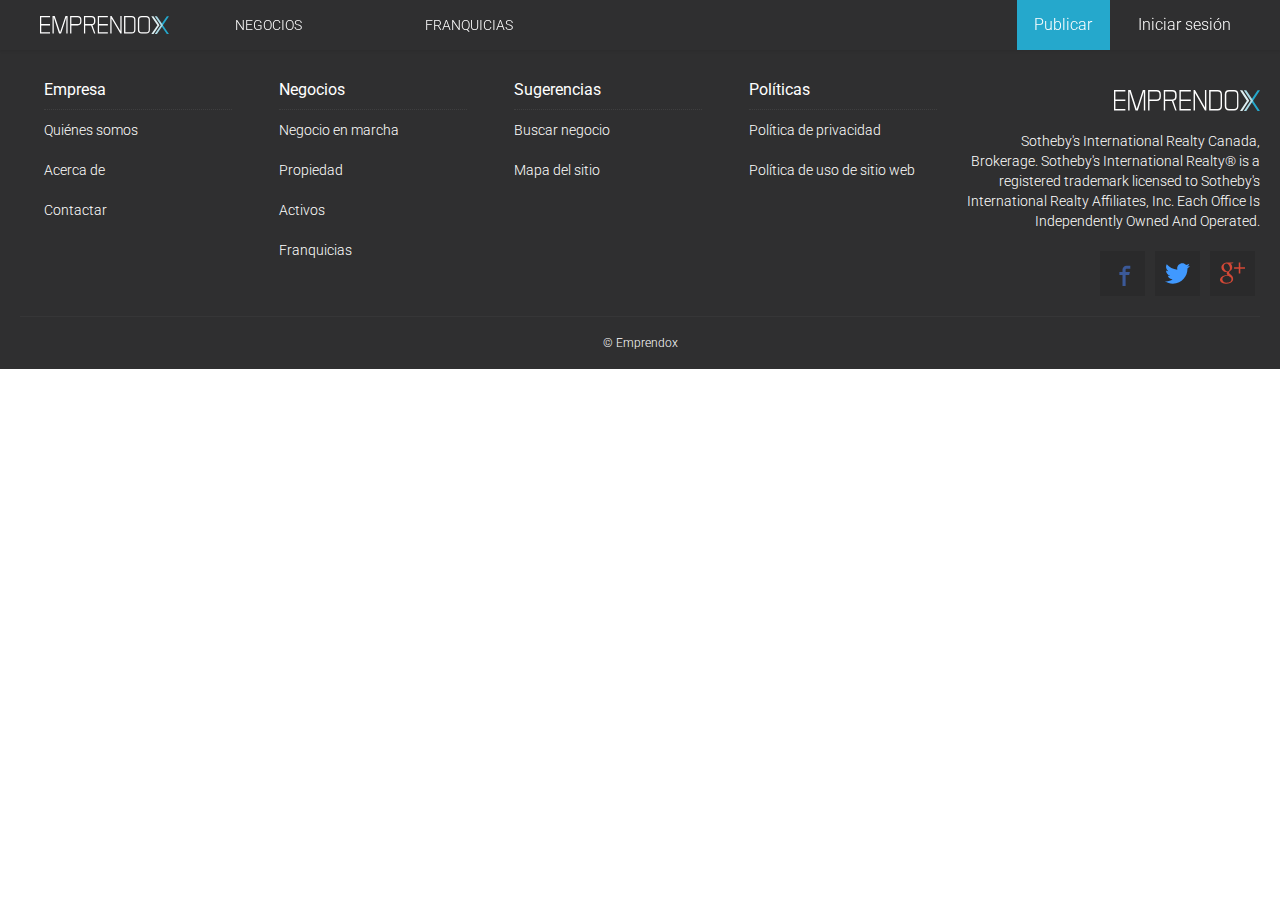
<file: public/negocios.html>
<!DOCTYPE html>
<html lang="en"></html>
<head>
  <meta charset="UTF-8"/>
  <title>Emprendox </title>
  <meta name="viewport" content="width=device-width, initial-scale=1 user-scalable=no"/>
  <link rel="stylesheet" href="css/main.css"/>
  <link href="http://fonts.googleapis.com/css?family=Roboto:400,300" rel="stylesheet" type="text/css"/>
</head>
<body>
  <svg style="display:none;">
    <symbol id="menu" viewBox="0 0 20 20">
      <path d="M17.5 6h-15c-0.276 0-0.5-0.224-0.5-0.5s0.224-0.5 0.5-0.5h15c0.276 0 0.5 0.224 0.5 0.5s-0.224 0.5-0.5 0.5z"></path>
      <path d="M17.5 11h-15c-0.276 0-0.5-0.224-0.5-0.5s0.224-0.5 0.5-0.5h15c0.276 0 0.5 0.224 0.5 0.5s-0.224 0.5-0.5 0.5z"></path>
      <path d="M17.5 16h-15c-0.276 0-0.5-0.224-0.5-0.5s0.224-0.5 0.5-0.5h15c0.276 0 0.5 0.224 0.5 0.5s-0.224 0.5-0.5 0.5z"></path>
    </symbol>
    <symbol id="login" viewBox="0 0 20 20">
      <path d="M17.5 2h-9c-0.827 0-1.5 0.673-1.5 1.5v3c0 0.276 0.224 0.5 0.5 0.5s0.5-0.224 0.5-0.5v-3c0-0.276 0.224-0.5 0.5-0.5h7.564l-3.842 1.647c-0.685 0.294-1.222 1.108-1.222 1.853v9.5h-2.5c-0.276 0-0.5-0.224-0.5-0.5v-3c0-0.276-0.224-0.5-0.5-0.5s-0.5 0.224-0.5 0.5v3c0 0.827 0.673 1.5 1.5 1.5h2.5v1.5c0 0.433 0.18 0.801 0.495 1.008 0.174 0.114 0.376 0.172 0.589 0.172 0.173 0 0.354-0.038 0.532-0.114l5.162-2.212c0.685-0.294 1.222-1.108 1.222-1.854v-12c0-0.827-0.673-1.5-1.5-1.5zM18 15.5c0 0.351-0.294 0.796-0.616 0.934l-5.162 2.212c-0.096 0.041-0.159 0.038-0.177 0.027s-0.045-0.069-0.045-0.173v-12c0-0.351 0.294-0.796 0.616-0.934l5.333-2.286c0.033 0.066 0.051 0.141 0.051 0.22v12z"></path>
      <path d="M8.354 9.146l-3-3c-0.195-0.195-0.512-0.195-0.707 0s-0.195 0.512 0 0.707l2.146 2.146h-6.293c-0.276 0-0.5 0.224-0.5 0.5s0.224 0.5 0.5 0.5h6.293l-2.146 2.146c-0.195 0.195-0.195 0.512 0 0.707 0.098 0.098 0.226 0.146 0.354 0.146s0.256-0.049 0.354-0.146l3-3c0.195-0.195 0.195-0.512 0-0.707z"></path>
    </symbol>
    <symbol id="facebook" viewBox="0 0 16 16">
      <path d="M10.5 3c-1.381 0-2.5 1.119-2.5 2.5v1.5h-2v2h2v7h2v-7h2.25l0.5-2h-2.75v-1.5c0-0.276 0.224-0.5 0.5-0.5h2.5v-2h-2.5z"></path>
    </symbol>
    <symbol id="google" viewBox="0 0 16 16">
      <path d="M8.735 1c0 0-3.14 0-4.187 0-1.877 0-3.643 1.422-3.643 3.069 0 1.683 1.279 3.042 3.189 3.042 0.133 0 0.262-0.003 0.388-0.012-0.124 0.237-0.213 0.505-0.213 0.782 0 0.468 0.252 0.847 0.57 1.157-0.24 0-0.473 0.007-0.726 0.007-2.325-0-4.114 1.481-4.114 3.016 0 1.512 1.962 2.458 4.286 2.458 2.65 0 4.114-1.504 4.114-3.016 0-1.213-0.358-1.939-1.464-2.721-0.378-0.268-1.102-0.919-1.102-1.302 0-0.449 0.128-0.67 0.804-1.198 0.692-0.541 1.182-1.302 1.182-2.186 0-1.053-0.469-2.080-1.35-2.418h1.327l0.937-0.677zM7.273 11.242c0.033 0.14 0.051 0.284 0.051 0.432 0 1.222-0.787 2.177-3.046 2.177-1.607 0-2.767-1.017-2.767-2.239 0-1.198 1.439-2.194 3.046-2.177 0.375 0.004 0.724 0.064 1.042 0.167 0.872 0.607 1.498 0.949 1.675 1.641zM4.7 6.684c-1.079-0.032-2.104-1.207-2.29-2.623s0.537-2.501 1.615-2.469c1.078 0.032 2.104 1.169 2.29 2.585s-0.537 2.538-1.616 2.506zM13 4v-3h-1v3h-3v1h3v3h1v-3h3v-1z"></path>
    </symbol>
    <symbol id="twitter" viewBox="0 0 16 16">
      <path d="M16 3.038c-0.589 0.261-1.221 0.438-1.885 0.517 0.678-0.406 1.198-1.050 1.443-1.816-0.634 0.376-1.337 0.649-2.085 0.797-0.599-0.638-1.452-1.037-2.396-1.037-1.813 0-3.283 1.47-3.283 3.282 0 0.257 0.029 0.508 0.085 0.748-2.728-0.137-5.147-1.444-6.766-3.43-0.283 0.485-0.444 1.049-0.444 1.65 0 1.139 0.579 2.144 1.46 2.732-0.538-0.017-1.044-0.165-1.487-0.411-0 0.014-0 0.027-0 0.041 0 1.59 1.132 2.917 2.633 3.219-0.275 0.075-0.565 0.115-0.865 0.115-0.212 0-0.417-0.021-0.618-0.059 0.418 1.304 1.63 2.253 3.066 2.28-1.123 0.88-2.539 1.405-4.077 1.405-0.265 0-0.526-0.016-0.783-0.046 1.453 0.931 3.178 1.475 5.032 1.475 6.038 0 9.34-5.002 9.34-9.34 0-0.142-0.003-0.284-0.010-0.425 0.642-0.463 1.198-1.041 1.638-1.699z"></path>
    </symbol>
    <symbol id="linkedin" viewBox="0 0 16 16">
      <path d="M6 6h2.767v1.418h0.040c0.385-0.691 1.327-1.418 2.732-1.418 2.921 0 3.461 1.818 3.461 4.183v4.817h-2.885v-4.27c0-1.018-0.021-2.329-1.5-2.329-1.502 0-1.732 1.109-1.732 2.255v4.344h-2.883v-9z"></path>
      <path d="M1 6h3v9h-3v-9z"></path>
      <path d="M4 3.5c0 0.828-0.672 1.5-1.5 1.5s-1.5-0.672-1.5-1.5c0-0.828 0.672-1.5 1.5-1.5s1.5 0.672 1.5 1.5z"></path>
    </symbol>
    <symbol id="mail" viewBox="0 0 20 20">
      <path d="M17.5 6h-16c-0.827 0-1.5 0.673-1.5 1.5v9c0 0.827 0.673 1.5 1.5 1.5h16c0.827 0 1.5-0.673 1.5-1.5v-9c0-0.827-0.673-1.5-1.5-1.5zM17.5 7c0.030 0 0.058 0.003 0.087 0.008l-7.532 5.021c-0.29 0.193-0.819 0.193-1.109 0l-7.532-5.021c0.028-0.005 0.057-0.008 0.087-0.008h16zM17.5 17h-16c-0.276 0-0.5-0.224-0.5-0.5v-8.566l7.391 4.927c0.311 0.207 0.71 0.311 1.109 0.311s0.798-0.104 1.109-0.311l7.391-4.927v8.566c0 0.276-0.224 0.5-0.5 0.5z"></path>
    </symbol>
    <symbol id="password" viewBox="0 0 20 20">
      <path d="M14.5 8h-0.5v-1.5c0-2.481-2.019-4.5-4.5-4.5s-4.5 2.019-4.5 4.5v1.5h-0.5c-0.827 0-1.5 0.673-1.5 1.5v8c0 0.827 0.673 1.5 1.5 1.5h10c0.827 0 1.5-0.673 1.5-1.5v-8c0-0.827-0.673-1.5-1.5-1.5zM6 6.5c0-1.93 1.57-3.5 3.5-3.5s3.5 1.57 3.5 3.5v1.5h-7v-1.5zM15 17.5c0 0.276-0.224 0.5-0.5 0.5h-10c-0.276 0-0.5-0.224-0.5-0.5v-8c0-0.276 0.224-0.5 0.5-0.5h10c0.276 0 0.5 0.224 0.5 0.5v8z"></path>
    </symbol>
    <symbol id="close" viewBox="0 0 20 20">
      <path d="M10.707 10.5l5.646-5.646c0.195-0.195 0.195-0.512 0-0.707s-0.512-0.195-0.707 0l-5.646 5.646-5.646-5.646c-0.195-0.195-0.512-0.195-0.707 0s-0.195 0.512 0 0.707l5.646 5.646-5.646 5.646c-0.195 0.195-0.195 0.512 0 0.707 0.098 0.098 0.226 0.146 0.354 0.146s0.256-0.049 0.354-0.146l5.646-5.646 5.646 5.646c0.098 0.098 0.226 0.146 0.354 0.146s0.256-0.049 0.354-0.146c0.195-0.195 0.195-0.512 0-0.707l-5.646-5.646z"></path>
    </symbol>
    <symbol id="lens" viewBox="0 0 20 20">
      <path d="M18.869 19.162l-5.943-6.484c1.339-1.401 2.075-3.233 2.075-5.178 0-2.003-0.78-3.887-2.197-5.303s-3.3-2.197-5.303-2.197-3.887 0.78-5.303 2.197-2.197 3.3-2.197 5.303 0.78 3.887 2.197 5.303 3.3 2.197 5.303 2.197c1.726 0 3.362-0.579 4.688-1.645l5.943 6.483c0.099 0.108 0.233 0.162 0.369 0.162 0.121 0 0.242-0.043 0.338-0.131 0.204-0.187 0.217-0.503 0.031-0.706zM1 7.5c0-3.584 2.916-6.5 6.5-6.5s6.5 2.916 6.5 6.5-2.916 6.5-6.5 6.5-6.5-2.916-6.5-6.5z"></path>
    </symbol>
    <symbol id="plus" viewBox="0 0 20 20">
      <path d="M16 10c0 0.553-0.048 1-0.601 1h-4.399v4.399c0 0.552-0.447 0.601-1 0.601s-1-0.049-1-0.601v-4.399h-4.399c-0.552 0-0.601-0.447-0.601-1s0.049-1 0.601-1h4.399v-4.399c0-0.553 0.447-0.601 1-0.601s1 0.048 1 0.601v4.399h4.399c0.553 0 0.601 0.447 0.601 1z"></path>
    </symbol>
  </svg>
  <div class="topBar">
    <header class="u-flex-center">
      <div class="topBar-hamburguer">
        <svg class="u-icon">
          <use xlink:href="#menu"></use>
        </svg>
      </div>
      <div class="topBar-logo"><a href="/"><img src="img/emprendox-logo.svg" alt="Emprendox, Negocios y Franquicias"/></a></div>
      <nav class="topBar-menu">
        <ul>
          <li><a href="negocios.html" class="u-flex-center">NEGOCIOS</a></li>
          <li><a href="Franquicias.html" class="u-flex-center">FRANQUICIAS</a></li>
        </ul>
      </nav>
      <div class="topBar-buttons">
        <div class="topBar-buttons--publications"><a href="publicar.html" class="u-flex-center">Publicar</a></div>
        <div class="topBar-buttons--login"><a id="login-link" href="#" class="u-flex-center">
            <svg class="u-icon">
              <use xlink:href="#login"></use>
            </svg><span>Iniciar sesión </span></a></div>
        <!--div.topBar-buttons--logged.u-flex-center
        span Josue Maridueña
        div
        	img(src="img/default-avatar.jpg", alt="")
        
        -->
      </div>
    </header>
  </div>
  <div class="sideNav">
    <div class="sideNav-userInfo">
      <div><img src="img/default-avatar.jpg" alt=""/></div><span>Josue Maridueña</span>
    </div>
    <hr/>
    <nav class="sideNav-userNav">
      <ul>
        <li><a href="perfil.html">	Perfil</a></li>
        <li><a href="mensajes.html">	Mensajes</a></li>
        <li><a href="anuncios.html">	Anuncios</a></li>
        <li><a href="favoritos.html">	Favoritos</a></li>
        <li><a href="alertas.html">	Alertas</a></li>
      </ul>
    </nav>
    <hr/>
    <div class="sideNav-logout"><a href="#">Cerrar sesión</a></div>
  </div>
  <div class="siteWrapper">
    <div class="businessFilters"></div>
    <div class="business"></div>
    <footer>
      <div class="container">
        <div class="footerNav">
          <div class="footerNav-list">
            <h2> Empresa
              <svg>
                <use xlink:href="#plus"></use>
              </svg>
            </h2>
            <nav>
              <ul>
                <li> <a href="#"> Quiénes somos</a></li>
                <li> <a href="#"> Acerca de</a></li>
                <li> <a href="#"> Contactar</a></li>
              </ul>
            </nav>
          </div>
          <div class="footerNav-list">
            <h2> Negocios
              <svg>
                <use xlink:href="#plus"></use>
              </svg>
            </h2>
            <nav>
              <ul>
                <li> <a href="#"> Negocio en marcha</a></li>
                <li> <a href="#"> Propiedad</a></li>
                <li> <a href="#"> Activos</a></li>
                <li> <a href="#"> Franquicias</a></li>
              </ul>
            </nav>
          </div>
          <div class="footerNav-list">
            <h2> Sugerencias
              <svg>
                <use xlink:href="#plus"></use>
              </svg>
            </h2>
            <nav>
              <ul>
                <li> <a href="#"> Buscar negocio</a></li>
                <li> <a href="#"> Mapa del sitio</a></li>
              </ul>
            </nav>
          </div>
          <div class="footerNav-list">
            <h2> Políticas
              <svg>
                <use xlink:href="#plus"></use>
              </svg>
            </h2>
            <nav>
              <ul>
                <li> <a href="#"> Política de privacidad</a></li>
                <li> <a href="#"> Política de uso de sitio web</a></li>
              </ul>
            </nav>
          </div>
        </div>
        <div class="footerAbout"><img src="img/emprendox-logo.svg" alt=""/>
          <p>
             Sotheby's International Realty Canada, Brokerage.
             Sotheby's International Realty® is a registered trademark licensed to Sotheby's International Realty Affiliates, Inc. Each Office Is Independently Owned And Operated.
          </p>
          <nav>
            <ul>
              <li>
                <svg>
                  <use xlink:href="#facebook"></use>
                </svg>
              </li>
              <li>
                <svg>
                  <use xlink:href="#twitter"></use>
                </svg>
              </li>
              <li>
                <svg>
                  <use xlink:href="#google"></use>
                </svg>
              </li>
            </ul>
          </nav>
        </div>
        <hr/>
        <p class="copy-right"> © Emprendox</p>
      </div>
    </footer>
  </div>
  <div class="loginPopup">
    <div class="loginPopup-wrapper"><span>Iniciar sesión a tu perfil</span>
      <div class="loginPopup-media"><a href="#">
          <svg>
            <use xlink:href="#facebook"></use>
          </svg>Iniciar con facebook</a><a href="#">
          <svg>
            <use xlink:href="#google"></use>
          </svg>Iniciar con google</a><a href="#">
          <svg>
            <use xlink:href="#twitter"></use>
          </svg>Iniciar con twitter</a><a href="#">
          <svg>
            <use xlink:href="#linkedin"></use>
          </svg>Iniciar con linkedin</a></div>
      <div class="loginPopup-form">
        <form action="">
          <p>
            <label>
              <svg>
                <use xlink:href="#mail"></use>
              </svg>
            </label>
            <input type="text" placeholder="Correo electrónico" name="correo"/>
          </p>
          <p>
            <label>
              <svg>
                <use xlink:href="#password"></use>
              </svg>
            </label>
            <input type="text" placeholder="Contraseña" name="contraseña"/>
          </p>
          <button>Iniciar sesión</button><a href="#" class="password">Olvidé mi contraseña</a>
        </form>
      </div>
      <div class="loginPopup-signUp">
        <h2> ¿No tienes cuenta?</h2><a href="registro.html"> Regístrate</a>
      </div>
    </div>
  </div>
  <script src="//code.jquery.com/jquery-1.11.3.min.js"></script>
  <script src="js/main.js"></script>
</body>
</file>
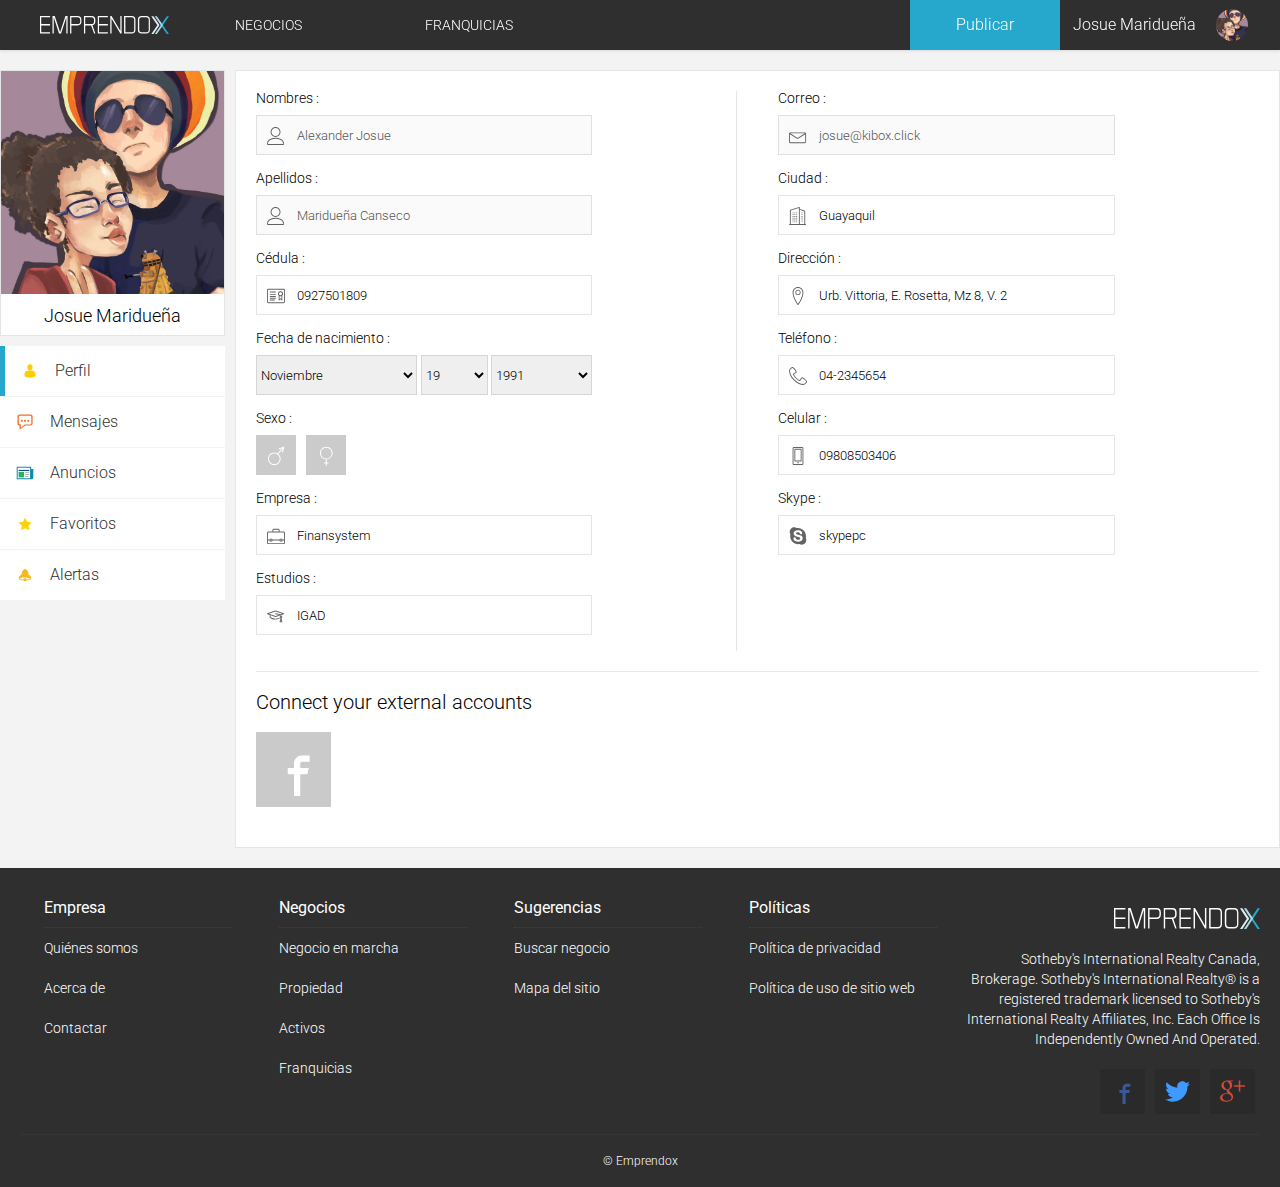
<file: public/perfil.html>
<!DOCTYPE html>
<html lang="en"></html>
<head>
  <meta charset="UTF-8"/>
  <title>Emprendox </title>
  <meta name="viewport" content="width=device-width, initial-scale=1 user-scalable=no"/>
  <link rel="stylesheet" href="css/main.css"/>
  <link href="http://fonts.googleapis.com/css?family=Roboto:400,300" rel="stylesheet" type="text/css"/>
</head>
<body>
  <svg style="display:none;">
    <symbol id="menu" viewBox="0 0 20 20">
      <path d="M17.5 6h-15c-0.276 0-0.5-0.224-0.5-0.5s0.224-0.5 0.5-0.5h15c0.276 0 0.5 0.224 0.5 0.5s-0.224 0.5-0.5 0.5z"></path>
      <path d="M17.5 11h-15c-0.276 0-0.5-0.224-0.5-0.5s0.224-0.5 0.5-0.5h15c0.276 0 0.5 0.224 0.5 0.5s-0.224 0.5-0.5 0.5z"></path>
      <path d="M17.5 16h-15c-0.276 0-0.5-0.224-0.5-0.5s0.224-0.5 0.5-0.5h15c0.276 0 0.5 0.224 0.5 0.5s-0.224 0.5-0.5 0.5z"></path>
    </symbol>
    <symbol id="login" viewBox="0 0 20 20">
      <path d="M17.5 2h-9c-0.827 0-1.5 0.673-1.5 1.5v3c0 0.276 0.224 0.5 0.5 0.5s0.5-0.224 0.5-0.5v-3c0-0.276 0.224-0.5 0.5-0.5h7.564l-3.842 1.647c-0.685 0.294-1.222 1.108-1.222 1.853v9.5h-2.5c-0.276 0-0.5-0.224-0.5-0.5v-3c0-0.276-0.224-0.5-0.5-0.5s-0.5 0.224-0.5 0.5v3c0 0.827 0.673 1.5 1.5 1.5h2.5v1.5c0 0.433 0.18 0.801 0.495 1.008 0.174 0.114 0.376 0.172 0.589 0.172 0.173 0 0.354-0.038 0.532-0.114l5.162-2.212c0.685-0.294 1.222-1.108 1.222-1.854v-12c0-0.827-0.673-1.5-1.5-1.5zM18 15.5c0 0.351-0.294 0.796-0.616 0.934l-5.162 2.212c-0.096 0.041-0.159 0.038-0.177 0.027s-0.045-0.069-0.045-0.173v-12c0-0.351 0.294-0.796 0.616-0.934l5.333-2.286c0.033 0.066 0.051 0.141 0.051 0.22v12z"></path>
      <path d="M8.354 9.146l-3-3c-0.195-0.195-0.512-0.195-0.707 0s-0.195 0.512 0 0.707l2.146 2.146h-6.293c-0.276 0-0.5 0.224-0.5 0.5s0.224 0.5 0.5 0.5h6.293l-2.146 2.146c-0.195 0.195-0.195 0.512 0 0.707 0.098 0.098 0.226 0.146 0.354 0.146s0.256-0.049 0.354-0.146l3-3c0.195-0.195 0.195-0.512 0-0.707z"></path>
    </symbol>
    <symbol id="facebook" viewBox="0 0 16 16">
      <path d="M10.5 3c-1.381 0-2.5 1.119-2.5 2.5v1.5h-2v2h2v7h2v-7h2.25l0.5-2h-2.75v-1.5c0-0.276 0.224-0.5 0.5-0.5h2.5v-2h-2.5z"></path>
    </symbol>
    <symbol id="google" viewBox="0 0 16 16">
      <path d="M8.735 1c0 0-3.14 0-4.187 0-1.877 0-3.643 1.422-3.643 3.069 0 1.683 1.279 3.042 3.189 3.042 0.133 0 0.262-0.003 0.388-0.012-0.124 0.237-0.213 0.505-0.213 0.782 0 0.468 0.252 0.847 0.57 1.157-0.24 0-0.473 0.007-0.726 0.007-2.325-0-4.114 1.481-4.114 3.016 0 1.512 1.962 2.458 4.286 2.458 2.65 0 4.114-1.504 4.114-3.016 0-1.213-0.358-1.939-1.464-2.721-0.378-0.268-1.102-0.919-1.102-1.302 0-0.449 0.128-0.67 0.804-1.198 0.692-0.541 1.182-1.302 1.182-2.186 0-1.053-0.469-2.080-1.35-2.418h1.327l0.937-0.677zM7.273 11.242c0.033 0.14 0.051 0.284 0.051 0.432 0 1.222-0.787 2.177-3.046 2.177-1.607 0-2.767-1.017-2.767-2.239 0-1.198 1.439-2.194 3.046-2.177 0.375 0.004 0.724 0.064 1.042 0.167 0.872 0.607 1.498 0.949 1.675 1.641zM4.7 6.684c-1.079-0.032-2.104-1.207-2.29-2.623s0.537-2.501 1.615-2.469c1.078 0.032 2.104 1.169 2.29 2.585s-0.537 2.538-1.616 2.506zM13 4v-3h-1v3h-3v1h3v3h1v-3h3v-1z"></path>
    </symbol>
    <symbol id="twitter" viewBox="0 0 16 16">
      <path d="M16 3.038c-0.589 0.261-1.221 0.438-1.885 0.517 0.678-0.406 1.198-1.050 1.443-1.816-0.634 0.376-1.337 0.649-2.085 0.797-0.599-0.638-1.452-1.037-2.396-1.037-1.813 0-3.283 1.47-3.283 3.282 0 0.257 0.029 0.508 0.085 0.748-2.728-0.137-5.147-1.444-6.766-3.43-0.283 0.485-0.444 1.049-0.444 1.65 0 1.139 0.579 2.144 1.46 2.732-0.538-0.017-1.044-0.165-1.487-0.411-0 0.014-0 0.027-0 0.041 0 1.59 1.132 2.917 2.633 3.219-0.275 0.075-0.565 0.115-0.865 0.115-0.212 0-0.417-0.021-0.618-0.059 0.418 1.304 1.63 2.253 3.066 2.28-1.123 0.88-2.539 1.405-4.077 1.405-0.265 0-0.526-0.016-0.783-0.046 1.453 0.931 3.178 1.475 5.032 1.475 6.038 0 9.34-5.002 9.34-9.34 0-0.142-0.003-0.284-0.010-0.425 0.642-0.463 1.198-1.041 1.638-1.699z"></path>
    </symbol>
    <symbol id="linkedin" viewBox="0 0 16 16">
      <path d="M6 6h2.767v1.418h0.040c0.385-0.691 1.327-1.418 2.732-1.418 2.921 0 3.461 1.818 3.461 4.183v4.817h-2.885v-4.27c0-1.018-0.021-2.329-1.5-2.329-1.502 0-1.732 1.109-1.732 2.255v4.344h-2.883v-9z"></path>
      <path d="M1 6h3v9h-3v-9z"></path>
      <path d="M4 3.5c0 0.828-0.672 1.5-1.5 1.5s-1.5-0.672-1.5-1.5c0-0.828 0.672-1.5 1.5-1.5s1.5 0.672 1.5 1.5z"></path>
    </symbol>
    <symbol id="mail" viewBox="0 0 20 20">
      <path d="M17.5 6h-16c-0.827 0-1.5 0.673-1.5 1.5v9c0 0.827 0.673 1.5 1.5 1.5h16c0.827 0 1.5-0.673 1.5-1.5v-9c0-0.827-0.673-1.5-1.5-1.5zM17.5 7c0.030 0 0.058 0.003 0.087 0.008l-7.532 5.021c-0.29 0.193-0.819 0.193-1.109 0l-7.532-5.021c0.028-0.005 0.057-0.008 0.087-0.008h16zM17.5 17h-16c-0.276 0-0.5-0.224-0.5-0.5v-8.566l7.391 4.927c0.311 0.207 0.71 0.311 1.109 0.311s0.798-0.104 1.109-0.311l7.391-4.927v8.566c0 0.276-0.224 0.5-0.5 0.5z"></path>
    </symbol>
    <symbol id="password" viewBox="0 0 20 20">
      <path d="M14.5 8h-0.5v-1.5c0-2.481-2.019-4.5-4.5-4.5s-4.5 2.019-4.5 4.5v1.5h-0.5c-0.827 0-1.5 0.673-1.5 1.5v8c0 0.827 0.673 1.5 1.5 1.5h10c0.827 0 1.5-0.673 1.5-1.5v-8c0-0.827-0.673-1.5-1.5-1.5zM6 6.5c0-1.93 1.57-3.5 3.5-3.5s3.5 1.57 3.5 3.5v1.5h-7v-1.5zM15 17.5c0 0.276-0.224 0.5-0.5 0.5h-10c-0.276 0-0.5-0.224-0.5-0.5v-8c0-0.276 0.224-0.5 0.5-0.5h10c0.276 0 0.5 0.224 0.5 0.5v8z"></path>
    </symbol>
    <symbol id="close" viewBox="0 0 20 20">
      <path d="M10.707 10.5l5.646-5.646c0.195-0.195 0.195-0.512 0-0.707s-0.512-0.195-0.707 0l-5.646 5.646-5.646-5.646c-0.195-0.195-0.512-0.195-0.707 0s-0.195 0.512 0 0.707l5.646 5.646-5.646 5.646c-0.195 0.195-0.195 0.512 0 0.707 0.098 0.098 0.226 0.146 0.354 0.146s0.256-0.049 0.354-0.146l5.646-5.646 5.646 5.646c0.098 0.098 0.226 0.146 0.354 0.146s0.256-0.049 0.354-0.146c0.195-0.195 0.195-0.512 0-0.707l-5.646-5.646z"></path>
    </symbol>
    <symbol id="lens" viewBox="0 0 20 20">
      <path d="M18.869 19.162l-5.943-6.484c1.339-1.401 2.075-3.233 2.075-5.178 0-2.003-0.78-3.887-2.197-5.303s-3.3-2.197-5.303-2.197-3.887 0.78-5.303 2.197-2.197 3.3-2.197 5.303 0.78 3.887 2.197 5.303 3.3 2.197 5.303 2.197c1.726 0 3.362-0.579 4.688-1.645l5.943 6.483c0.099 0.108 0.233 0.162 0.369 0.162 0.121 0 0.242-0.043 0.338-0.131 0.204-0.187 0.217-0.503 0.031-0.706zM1 7.5c0-3.584 2.916-6.5 6.5-6.5s6.5 2.916 6.5 6.5-2.916 6.5-6.5 6.5-6.5-2.916-6.5-6.5z"></path>
    </symbol>
    <symbol id="plus" viewBox="0 0 20 20">
      <path d="M16 10c0 0.553-0.048 1-0.601 1h-4.399v4.399c0 0.552-0.447 0.601-1 0.601s-1-0.049-1-0.601v-4.399h-4.399c-0.552 0-0.601-0.447-0.601-1s0.049-1 0.601-1h4.399v-4.399c0-0.553 0.447-0.601 1-0.601s1 0.048 1 0.601v4.399h4.399c0.553 0 0.601 0.447 0.601 1z"></path>
    </symbol>
    <symbol id="camera" viewBox="0 0 20 20">
      <path d="M9.5 15c-2.481 0-4.5-2.019-4.5-4.5s2.019-4.5 4.5-4.5c2.481 0 4.5 2.019 4.5 4.5s-2.019 4.5-4.5 4.5zM9.5 7c-1.93 0-3.5 1.57-3.5 3.5s1.57 3.5 3.5 3.5 3.5-1.57 3.5-3.5-1.57-3.5-3.5-3.5z"></path>
      <path d="M17.5 18h-16c-0.827 0-1.5-0.673-1.5-1.5v-10c0-0.827 0.673-1.5 1.5-1.5h1.5c0.415 0 1.060-0.267 1.354-0.561l0.586-0.586c0.487-0.487 1.373-0.854 2.061-0.854h5c0.688 0 1.574 0.367 2.061 0.854l0.586 0.586c0.293 0.293 0.939 0.561 1.354 0.561h1.5c0.827 0 1.5 0.673 1.5 1.5v10c0 0.827-0.673 1.5-1.5 1.5zM1.5 6c-0.276 0-0.5 0.224-0.5 0.5v10c0 0.276 0.224 0.5 0.5 0.5h16c0.276 0 0.5-0.224 0.5-0.5v-10c0-0.276-0.224-0.5-0.5-0.5h-1.5c-0.688 0-1.574-0.367-2.061-0.854l-0.586-0.586c-0.293-0.293-0.939-0.561-1.354-0.561h-5c-0.415 0-1.060 0.267-1.354 0.561l-0.586 0.586c-0.487 0.487-1.372 0.854-2.061 0.854h-1.5z"></path>
    </symbol>
    <symbol id="user" viewBox="0 0 20 20">
      <path d="M9.5 11c-3.033 0-5.5-2.467-5.5-5.5s2.467-5.5 5.5-5.5 5.5 2.467 5.5 5.5-2.467 5.5-5.5 5.5zM9.5 1c-2.481 0-4.5 2.019-4.5 4.5s2.019 4.5 4.5 4.5c2.481 0 4.5-2.019 4.5-4.5s-2.019-4.5-4.5-4.5z"></path>
      <path d="M17.5 20h-16c-0.827 0-1.5-0.673-1.5-1.5 0-0.068 0.014-1.685 1.225-3.3 0.705-0.94 1.67-1.687 2.869-2.219 1.464-0.651 3.283-0.981 5.406-0.981s3.942 0.33 5.406 0.981c1.199 0.533 2.164 1.279 2.869 2.219 1.211 1.615 1.225 3.232 1.225 3.3 0 0.827-0.673 1.5-1.5 1.5zM9.5 13c-3.487 0-6.060 0.953-7.441 2.756-1.035 1.351-1.058 2.732-1.059 2.746 0 0.274 0.224 0.498 0.5 0.498h16c0.276 0 0.5-0.224 0.5-0.5-0-0.012-0.023-1.393-1.059-2.744-1.382-1.803-3.955-2.756-7.441-2.756z"></path>
    </symbol>
    <symbol id="ci" viewBox="0 0 20 20">
      <path d="M18.5 18h-17c-0.827 0-1.5-0.673-1.5-1.5v-13c0-0.827 0.673-1.5 1.5-1.5h17c0.827 0 1.5 0.673 1.5 1.5v13c0 0.827-0.673 1.5-1.5 1.5zM1.5 3c-0.276 0-0.5 0.224-0.5 0.5v13c0 0.276 0.224 0.5 0.5 0.5h17c0.276 0 0.5-0.224 0.5-0.5v-13c0-0.276-0.224-0.5-0.5-0.5h-17z"></path>
      <path d="M9.5 6h-6c-0.276 0-0.5-0.224-0.5-0.5s0.224-0.5 0.5-0.5h6c0.276 0 0.5 0.224 0.5 0.5s-0.224 0.5-0.5 0.5z"></path>
      <path d="M9.5 9h-6c-0.276 0-0.5-0.224-0.5-0.5s0.224-0.5 0.5-0.5h6c0.276 0 0.5 0.224 0.5 0.5s-0.224 0.5-0.5 0.5z"></path>
      <path d="M9.5 11h-6c-0.276 0-0.5-0.224-0.5-0.5s0.224-0.5 0.5-0.5h6c0.276 0 0.5 0.224 0.5 0.5s-0.224 0.5-0.5 0.5z"></path>
      <path d="M9.5 13h-6c-0.276 0-0.5-0.224-0.5-0.5s0.224-0.5 0.5-0.5h6c0.276 0 0.5 0.224 0.5 0.5s-0.224 0.5-0.5 0.5z"></path>
      <path d="M8.5 15h-5c-0.276 0-0.5-0.224-0.5-0.5s0.224-0.5 0.5-0.5h5c0.276 0 0.5 0.224 0.5 0.5s-0.224 0.5-0.5 0.5z"></path>
      <path d="M17.943 6.544l-0.813-0.591-0.311-0.956h-1.005l-0.813-0.591-0.813 0.591h-1.005l-0.311 0.956-0.813 0.591 0.311 0.956-0.311 0.956 0.813 0.591 0.132 0.406c-0.002 0.016-0.002 0.031-0.002 0.047v5c0 0.202 0.122 0.385 0.309 0.462s0.402 0.035 0.545-0.108l1.146-1.146 1.146 1.146c0.096 0.096 0.223 0.147 0.354 0.146 0.064 0 0.129-0.012 0.191-0.038 0.187-0.077 0.309-0.26 0.309-0.462v-5c0-0.016-0.001-0.032-0.002-0.047l0.132-0.406 0.813-0.591-0.311-0.956 0.311-0.956zM13.233 6.926l0.488-0.355 0.187-0.574h0.604l0.488-0.355 0.488 0.355h0.604l0.187 0.574 0.488 0.355-0.187 0.574 0.187 0.574-0.488 0.355-0.187 0.574h-0.604l-0.488 0.355-0.488-0.355h-0.604l-0.187-0.574-0.488-0.355 0.187-0.574-0.187-0.574zM15.354 12.646c-0.195-0.195-0.512-0.195-0.707 0l-0.646 0.646v-3.29h0.187l0.813 0.591 0.813-0.591h0.187v3.29l-0.646-0.646z"></path>
    </symbol>
    <symbol id="briefcase" viewBox="0 0 20 20">
      <path d="M18.5 5h-4.5v-1.5c0-0.827-0.673-1.5-1.5-1.5h-5c-0.827 0-1.5 0.673-1.5 1.5v1.5h-4.5c-0.827 0-1.5 0.673-1.5 1.5v11c0 0.827 0.673 1.5 1.5 1.5h17c0.827 0 1.5-0.673 1.5-1.5v-11c0-0.827-0.673-1.5-1.5-1.5zM7 3.5c0-0.276 0.224-0.5 0.5-0.5h5c0.276 0 0.5 0.224 0.5 0.5v1.5h-6v-1.5zM1.5 6h17c0.276 0 0.5 0.224 0.5 0.5v7.5h-2v-0.5c0-0.276-0.224-0.5-0.5-0.5h-2c-0.276 0-0.5 0.224-0.5 0.5v0.5h-8v-0.5c0-0.276-0.224-0.5-0.5-0.5h-2c-0.276 0-0.5 0.224-0.5 0.5v0.5h-2v-7.5c0-0.276 0.224-0.5 0.5-0.5zM16 14v1h-1v-1h1zM5 14v1h-1v-1h1zM18.5 18h-17c-0.276 0-0.5-0.224-0.5-0.5v-2.5h2v0.5c0 0.276 0.224 0.5 0.5 0.5h2c0.276 0 0.5-0.224 0.5-0.5v-0.5h8v0.5c0 0.276 0.224 0.5 0.5 0.5h2c0.276 0 0.5-0.224 0.5-0.5v-0.5h2v2.5c0 0.276-0.224 0.5-0.5 0.5z"></path>
    </symbol>
    <symbol id="hat" viewBox="0 0 20 20">
      <path d="M18.658 7.026l-9-3c-0.103-0.034-0.214-0.034-0.316 0l-9 3c-0.204 0.068-0.342 0.259-0.342 0.474s0.138 0.406 0.342 0.474l2.658 0.886v2.64c0 0.133 0.053 0.26 0.146 0.354 0.088 0.088 2.194 2.146 6.354 2.146 1.513 0 2.924-0.272 4.195-0.809 0.254-0.107 0.373-0.401 0.266-0.655s-0.401-0.373-0.655-0.266c-1.147 0.485-2.427 0.73-3.805 0.73-1.945 0-3.376-0.504-4.234-0.926-0.635-0.313-1.060-0.629-1.266-0.799v-2.081l5.342 1.781c0.051 0.017 0.105 0.026 0.158 0.026s0.107-0.009 0.158-0.026l5.342-1.781v0.892c-0.582 0.206-1 0.762-1 1.414 0 0.611 0.367 1.137 0.892 1.371l-0.877 3.508c-0.037 0.149-0.004 0.308 0.091 0.429s0.24 0.192 0.394 0.192h2c0.154 0 0.299-0.071 0.394-0.192s0.128-0.28 0.091-0.429l-0.877-3.508c0.525-0.234 0.892-0.76 0.892-1.371 0-0.652-0.418-1.208-1-1.414v-1.226l2.658-0.886c0.204-0.068 0.342-0.259 0.342-0.474s-0.138-0.406-0.342-0.474zM15.5 11c0.276 0 0.5 0.224 0.5 0.5s-0.224 0.5-0.5 0.5-0.5-0.224-0.5-0.5 0.224-0.5 0.5-0.5zM15.14 16l0.36-1.438 0.36 1.438h-0.719zM15.46 7.986l-5.877-0.98c-0.273-0.045-0.53 0.139-0.575 0.411s0.139 0.53 0.411 0.575l4.014 0.669-3.932 1.311-7.419-2.473 7.419-2.473 7.419 2.473-1.459 0.486z"></path>
    </symbol>
    <symbol id="city" viewBox="0 0 20 20">
      <path d="M14 6h1v1h-1v-1z"></path>
      <path d="M14 8h1v1h-1v-1z"></path>
      <path d="M14 10h1v1h-1v-1z"></path>
      <path d="M14 12h1v1h-1v-1z"></path>
      <path d="M14 16h1v1h-1v-1z"></path>
      <path d="M14 14h1v1h-1v-1z"></path>
      <path d="M6 6h1v1h-1v-1z"></path>
      <path d="M6 8h1v1h-1v-1z"></path>
      <path d="M6 10h1v1h-1v-1z"></path>
      <path d="M6 12h1v1h-1v-1z"></path>
      <path d="M6 16h1v1h-1v-1z"></path>
      <path d="M6 14h1v1h-1v-1z"></path>
      <path d="M4 6h1v1h-1v-1z"></path>
      <path d="M4 8h1v1h-1v-1z"></path>
      <path d="M4 10h1v1h-1v-1z"></path>
      <path d="M4 12h1v1h-1v-1z"></path>
      <path d="M4 16h1v1h-1v-1z"></path>
      <path d="M4 14h1v1h-1v-1z"></path>
      <path d="M8 6h1v1h-1v-1z"></path>
      <path d="M8 8h1v1h-1v-1z"></path>
      <path d="M8 10h1v1h-1v-1z"></path>
      <path d="M8 12h1v1h-1v-1z"></path>
      <path d="M8 16h1v1h-1v-1z"></path>
      <path d="M8 14h1v1h-1v-1z"></path>
      <path d="M18.5 19h-0.5v-13.5c0-0.763-0.567-1.549-1.291-1.791l-4.709-1.57v-1.64c0-0.158-0.075-0.307-0.202-0.401s-0.291-0.123-0.442-0.078l-9.042 2.713c-0.737 0.221-1.314 0.997-1.314 1.766v14.5h-0.5c-0.276 0-0.5 0.224-0.5 0.5s0.224 0.5 0.5 0.5h18c0.276 0 0.5-0.224 0.5-0.5s-0.224-0.5-0.5-0.5zM16.393 4.658c0.318 0.106 0.607 0.507 0.607 0.842v13.5h-5v-15.806l4.393 1.464zM2 4.5c0-0.329 0.287-0.714 0.602-0.808l8.398-2.52v17.828h-9v-14.5z"></path>
    </symbol>
    <symbol id="place" viewBox="0 0 20 20">
      <path d="M10 20c-0.153 0-0.298-0.070-0.393-0.191-0.057-0.073-1.418-1.814-2.797-4.385-0.812-1.513-1.46-2.999-1.925-4.416-0.587-1.787-0.884-3.472-0.884-5.008 0-3.308 2.692-6 6-6s6 2.692 6 6c0 1.536-0.298 3.22-0.884 5.008-0.465 1.417-1.113 2.903-1.925 4.416-1.38 2.571-2.74 4.312-2.797 4.385-0.095 0.121-0.24 0.191-0.393 0.191zM10 1c-2.757 0-5 2.243-5 5 0 3.254 1.463 6.664 2.691 8.951 0.902 1.681 1.809 3.014 2.309 3.71 0.502-0.699 1.415-2.040 2.318-3.726 1.223-2.283 2.682-5.687 2.682-8.935 0-2.757-2.243-5-5-5z"></path>
      <path d="M10 9c-1.654 0-3-1.346-3-3s1.346-3 3-3 3 1.346 3 3-1.346 3-3 3zM10 4c-1.103 0-2 0.897-2 2s0.897 2 2 2c1.103 0 2-0.897 2-2s-0.897-2-2-2z"></path>
    </symbol>
    <symbol id="cell" viewBox="0 0 20 20">
      <path d="M10.5 18h-1c-0.276 0-0.5-0.224-0.5-0.5s0.224-0.5 0.5-0.5h1c0.276 0 0.5 0.224 0.5 0.5s-0.224 0.5-0.5 0.5z"></path>
      <path d="M14.5 20h-9c-0.827 0-1.5-0.673-1.5-1.5v-17c0-0.827 0.673-1.5 1.5-1.5h9c0.827 0 1.5 0.673 1.5 1.5v17c0 0.827-0.673 1.5-1.5 1.5zM5.5 1c-0.276 0-0.5 0.224-0.5 0.5v17c0 0.276 0.224 0.5 0.5 0.5h9c0.276 0 0.5-0.224 0.5-0.5v-17c0-0.276-0.224-0.5-0.5-0.5h-9z"></path>
      <path d="M13.5 16h-7c-0.276 0-0.5-0.224-0.5-0.5v-13c0-0.276 0.224-0.5 0.5-0.5h7c0.276 0 0.5 0.224 0.5 0.5v13c0 0.276-0.224 0.5-0.5 0.5zM7 15h6v-12h-6v12z"></path>
    </symbol>
    <symbol id="phone" viewBox="0 0 20 20">
      <path d="M16 20c-1.771 0-3.655-0.502-5.6-1.492-1.793-0.913-3.564-2.22-5.122-3.78s-2.863-3.333-3.775-5.127c-0.988-1.946-1.49-3.83-1.49-5.601 0-1.148 1.070-2.257 1.529-2.68 0.661-0.609 1.701-1.32 2.457-1.32 0.376 0 0.816 0.246 1.387 0.774 0.425 0.394 0.904 0.928 1.383 1.544 0.289 0.372 1.73 2.271 1.73 3.182 0 0.747-0.845 1.267-1.739 1.816-0.346 0.212-0.703 0.432-0.961 0.639-0.276 0.221-0.325 0.338-0.333 0.364 0.949 2.366 3.85 5.267 6.215 6.215 0.021-0.007 0.138-0.053 0.363-0.333 0.207-0.258 0.427-0.616 0.639-0.961 0.55-0.894 1.069-1.739 1.816-1.739 0.911 0 2.81 1.441 3.182 1.73 0.616 0.479 1.15 0.958 1.544 1.383 0.528 0.57 0.774 1.011 0.774 1.387 0 0.756-0.711 1.799-1.319 2.463-0.424 0.462-1.533 1.537-2.681 1.537zM3.994 1c-0.268 0.005-0.989 0.333-1.773 1.055-0.744 0.686-1.207 1.431-1.207 1.945 0 6.729 8.264 15 14.986 15 0.513 0 1.258-0.465 1.944-1.213 0.723-0.788 1.051-1.512 1.056-1.781-0.032-0.19-0.558-0.929-1.997-2.037-1.237-0.952-2.24-1.463-2.498-1.469-0.018 0.005-0.13 0.048-0.357 0.336-0.197 0.251-0.408 0.594-0.613 0.926-0.56 0.911-1.089 1.772-1.858 1.772-0.124 0-0.246-0.024-0.363-0.071-2.625-1.050-5.729-4.154-6.779-6.779-0.126-0.315-0.146-0.809 0.474-1.371 0.33-0.299 0.786-0.579 1.228-0.851 0.332-0.204 0.676-0.415 0.926-0.613 0.288-0.227 0.331-0.339 0.336-0.357-0.007-0.258-0.517-1.261-1.469-2.498-1.108-1.439-1.847-1.964-2.037-1.997z"></path>
    </symbol>
    <symbol id="skype" viewBox="0 0 20 20">
      <path d="M18.671 12.037c0.132-0.623 0.203-1.272 0.203-1.938 0-4.986-3.93-9.029-8.777-9.029-0.511 0-1.012 0.047-1.5 0.133-0.785-0.508-1.712-0.803-2.707-0.803-2.811 0-5.090 2.344-5.090 5.237 0 0.965 0.256 1.871 0.699 2.648-0.116 0.586-0.178 1.194-0.178 1.815 0 4.986 3.93 9.029 8.775 9.029 0.551 0 1.087-0.051 1.607-0.15 0.717 0.396 1.535 0.621 2.406 0.621 2.811 0 5.090-2.344 5.090-5.236 0.001-0.837-0.19-1.626-0.528-2.327zM14.599 14.416c-0.406 0.59-1.006 1.059-1.783 1.391-0.769 0.33-1.692 0.496-2.742 0.496-1.26 0-2.317-0.227-3.143-0.678-0.59-0.328-1.076-0.771-1.445-1.318-0.372-0.555-0.561-1.104-0.561-1.633 0-0.33 0.123-0.617 0.365-0.852 0.24-0.232 0.549-0.352 0.916-0.352 0.301 0 0.562 0.094 0.773 0.277 0.202 0.176 0.375 0.438 0.514 0.773 0.156 0.367 0.326 0.676 0.505 0.92 0.172 0.234 0.42 0.432 0.735 0.586 0.318 0.154 0.748 0.232 1.275 0.232 0.725 0 1.32-0.158 1.768-0.473 0.438-0.309 0.65-0.676 0.65-1.127 0-0.357-0.111-0.637-0.34-0.857-0.238-0.228-0.555-0.408-0.936-0.531-0.399-0.127-0.941-0.266-1.611-0.41-0.91-0.201-1.683-0.439-2.299-0.707-0.63-0.275-1.137-0.658-1.508-1.137-0.375-0.483-0.567-1.092-0.567-1.807 0-0.682 0.2-1.297 0.596-1.828 0.393-0.525 0.965-0.935 1.703-1.217 0.728-0.277 1.596-0.418 2.576-0.418 0.783 0 1.473 0.094 2.047 0.277 0.578 0.186 1.066 0.436 1.449 0.744 0.387 0.311 0.674 0.643 0.854 0.986 0.182 0.35 0.275 0.695 0.275 1.031 0 0.322-0.121 0.615-0.361 0.871-0.24 0.258-0.543 0.387-0.9 0.387-0.324 0-0.58-0.082-0.756-0.242-0.164-0.148-0.336-0.383-0.524-0.717-0.219-0.428-0.484-0.766-0.788-1.002-0.295-0.232-0.788-0.35-1.466-0.35-0.629 0-1.141 0.131-1.519 0.387-0.368 0.249-0.545 0.532-0.545 0.866 0 0.207 0.058 0.379 0.176 0.525 0.125 0.158 0.301 0.295 0.523 0.41 0.23 0.12 0.467 0.214 0.705 0.282 0.244 0.070 0.654 0.172 1.215 0.307 0.711 0.156 1.363 0.332 1.939 0.521 0.585 0.193 1.090 0.43 1.502 0.705 0.42 0.283 0.754 0.645 0.989 1.076 0.237 0.434 0.357 0.969 0.357 1.59 0.001 0.745-0.206 1.422-0.613 2.016z"></path>
    </symbol>
    <symbol id="male" viewBox="0 0 32 32">
      <path d="M13.28 30.72c-5.6 0-10.24-4.64-10.24-10.24s4.64-10.24 10.24-10.24 10.24 4.64 10.24 10.24c-0.16 5.6-4.64 10.24-10.24 10.24zM13.28 11.84c-4.8 0-8.64 3.84-8.64 8.64s3.84 8.64 8.64 8.64c4.8 0 8.64-3.84 8.64-8.64-0.16-4.8-4-8.64-8.64-8.64z"></path>
      <path d="M27.655 1.655l1.191 1.069-9.512 10.597-1.191-1.069 9.512-10.597z"></path>
      <path d="M27.2 10.4l-1.6-0.32 1.44-6.72-6.4 2.080-0.48-1.6 9.12-2.88z"></path>
    </symbol>
    <symbol id="female" viewBox="0 0 32 32">
      <path d="M16.48 21.6c-5.6 0-10.24-4.64-10.24-10.24s4.64-10.24 10.24-10.24c5.6 0 10.24 4.64 10.24 10.24s-4.64 10.24-10.24 10.24zM16.48 2.88c-4.8 0-8.64 3.84-8.64 8.64s3.84 8.64 8.64 8.64 8.64-3.84 8.64-8.64-4-8.64-8.64-8.64z"></path>
      <path d="M15.68 21.44h1.6v9.76h-1.6v-9.76z"></path>
      <path d="M12.8 26.4h7.2v1.6h-7.2v-1.6z"></path>
    </symbol>
  </svg>
  <div class="topBar">
    <header class="u-flex-center">
      <div class="topBar-hamburguer">
        <svg class="u-icon">
          <use xlink:href="#menu"></use>
        </svg>
      </div>
      <div class="topBar-logo"><a href="/"><img src="img/emprendox-logo.svg" alt="Emprendox, Negocios y Franquicias"/></a></div>
      <nav class="topBar-menu">
        <ul>
          <li><a href="negocios.html" class="u-flex-center">NEGOCIOS</a></li>
          <li><a href="Franquicias.html" class="u-flex-center">FRANQUICIAS</a></li>
        </ul>
      </nav>
      <div class="topBar-buttons">
        <div class="topBar-buttons--publications"><a href="publicar.html" class="u-flex-center">Publicar</a></div>
        <!--div.topBar-buttons--login
        a#login-link.u-flex-center(href="#")
        	svg.u-icon
        		use(xlink:href="#login")
        	span Iniciar sesión 
        
        -->
        <div class="topBar-buttons--logged u-flex-center"><span>Josue Maridueña</span>
          <div><img src="img/default-avatar.jpg" alt=""/></div>
        </div>
      </div>
    </header>
  </div>
  <div class="sideNav">
    <div class="sideNav-userInfo">
      <div><img src="img/default-avatar.jpg" alt=""/></div><span>Josue Maridueña</span>
    </div>
    <hr/>
    <nav class="sideNav-userNav">
      <ul>
        <li><a href="perfil.html">	Perfil</a></li>
        <li><a href="mensajes.html">	Mensajes</a></li>
        <li><a href="anuncios.html">	Anuncios</a></li>
        <li><a href="favoritos.html">	Favoritos</a></li>
        <li><a href="alertas.html">	Alertas</a></li>
      </ul>
    </nav>
    <hr/>
    <div class="sideNav-logout"><a href="#">Cerrar sesión</a></div>
  </div>
  <div class="siteWrapper">
    <div class="profile-wrapper">
      <div class="container">
        <div class="profileNav">
          <div class="profileNav-photo">
            <div class="photo"><img src="img/default-avatar.jpg" alt=""/>
              <label for="subir">
                <svg>
                  <use xlink:href="#camera"></use>
                </svg>
              </label>
              <input type="file" id="subir"/>
            </div>
            <h1>Josue Maridueña</h1>
          </div>
          <nav class="profileNav-menu">
            <ul>
              <li class="is-active"><a href="perfil.html"> Perfil</a></li>
              <li><a href="mensajes.html"> Mensajes</a></li>
              <li><a href="anuncios.html"> Anuncios</a></li>
              <li><a href="favoritos.html"> Favoritos</a></li>
              <li><a href="alertas.html"> Alertas</a></li>
            </ul>
          </nav>
        </div>
        <div class="profileInfo">
          <div class="profileInfo-row">
            <h1> Información de usuario</h1>
            <div>
              <h2>Nombres :</h2>
              <p>
                <input type="text" id="nombres" value="Alexander Josue" disabled="disabled"/>
                <label for="nombres">
                  <svg>
                    <use xlink:href="#user"></use>
                  </svg>
                </label>
              </p>
            </div>
            <div>
              <h2>Apellidos :</h2>
              <p>
                <input type="text" id="apellido" value="Maridueña Canseco" disabled="disabled"/>
                <label for="apellido">
                  <svg>
                    <use xlink:href="#user"></use>
                  </svg>
                </label>
              </p>
            </div>
            <div>
              <h2>Cédula :</h2>
              <p>
                <input type="text" id="cedula" value="0927501809"/>
                <label for="cedula">
                  <svg>
                    <use xlink:href="#ci"></use>
                  </svg>
                </label>
              </p>
            </div>
            <div>
              <h2>Fecha de nacimiento :</h2>
              <p class="birthday">
                <select id="month" name="month">
                  <option value="enero">Enero</option>
                  <option value="febrero">Febrero</option>
                  <option value="marzo">Marzo</option>
                  <option value="abril">Abril</option>
                  <option value="mayo">Mayo</option>
                  <option value="junio">Junio</option>
                  <option value="julio">Julio</option>
                  <option value="agosto">Agosto</option>
                  <option value="septiembre">Septiembre</option>
                  <option value="octubre">Octubre</option>
                  <option value="noviembre" selected="">Noviembre</option>
                  <option value="diciembre">Diciembre</option>
                </select>
                <select id="day" name="day">
                  <option value="1">1</option>
                  <option value="2">2</option>
                  <option value="3">3</option>
                  <option value="4">4</option>
                  <option value="5">5</option>
                  <option value="6">6</option>
                  <option value="7">7</option>
                  <option value="8">8</option>
                  <option value="9">9</option>
                  <option value="10">10</option>
                  <option value="11">11</option>
                  <option value="12">12</option>
                  <option value="13">13</option>
                  <option value="14">14</option>
                  <option value="15">15</option>
                  <option value="16">16</option>
                  <option value="17">17</option>
                  <option value="18">18</option>
                  <option value="19" selected="">19</option>
                  <option value="20">20</option>
                  <option value="21">21</option>
                  <option value="22">22</option>
                  <option value="23">23</option>
                  <option value="24">24</option>
                  <option value="25">25</option>
                  <option value="26">26</option>
                  <option value="27">27</option>
                  <option value="28">28</option>
                  <option value="29">29</option>
                  <option value="30">30</option>
                  <option value="31">31</option>
                </select>
                <select id="year" name="year">
                  <option value="2003">2015</option>
                  <option value="2002">2014</option>
                  <option value="2001">2013</option>
                  <option value="2000">2012</option>
                  <option value="1999">2011</option>
                  <option value="2004">2010</option>
                  <option value="2003">2009</option>
                  <option value="2002">2008</option>
                  <option value="2001">2007</option>
                  <option value="2000">2006</option>
                  <option value="1999">2005</option>
                  <option value="2004">2004</option>
                  <option value="2003">2003</option>
                  <option value="2002">2002</option>
                  <option value="2001">2001</option>
                  <option value="2000">2000</option>
                  <option value="1999">1999</option>
                  <option value="1998">1998</option>
                  <option value="1997">1997</option>
                  <option value="1996">1996</option>
                  <option value="1995">1995</option>
                  <option value="1994">1994</option>
                  <option value="1993">1993</option>
                  <option value="1992">1992</option>
                  <option value="1991" selected="">1991</option>
                  <option value="1990">1990</option>
                  <option value="1989">1989</option>
                  <option value="1988">1988</option>
                  <option value="1987">1987</option>
                  <option value="1986">1986</option>
                  <option value="1985">1985</option>
                  <option value="1984">1984</option>
                  <option value="1983">1983</option>
                  <option value="1982">1982</option>
                  <option value="1981">1981</option>
                  <option value="1980">1980</option>
                  <option value="1979">1979</option>
                  <option value="1978">1978</option>
                  <option value="1977">1977</option>
                  <option value="1976">1976</option>
                  <option value="1975">1975</option>
                  <option value="1974">1974</option>
                  <option value="1973">1973</option>
                  <option value="1972">1972</option>
                  <option value="1971">1971</option>
                  <option value="1970">1970</option>
                  <option value="1969">1969</option>
                  <option value="1968">1968</option>
                  <option value="1967">1967</option>
                  <option value="1966">1966</option>
                  <option value="1965">1965</option>
                  <option value="1964">1964</option>
                  <option value="1963">1963</option>
                  <option value="1962">1962</option>
                  <option value="1961">1961</option>
                  <option value="1960">1960</option>
                  <option value="1959">1959</option>
                  <option value="1958">1958</option>
                  <option value="1957">1957</option>
                  <option value="1956">1956</option>
                  <option value="1955">1955</option>
                  <option value="1954">1954</option>
                  <option value="1953">1953</option>
                  <option value="1952">1952</option>
                  <option value="1951">1951</option>
                  <option value="1950">1950</option>
                </select>
              </p>
            </div>
            <div>
              <h2>Sexo :</h2>
              <p class="sex">
                <input type="radio" name="sexo" id="masculino"/>
                <label for="masculino">
                  <svg>
                    <use xlink:href="#male"></use>
                  </svg>
                </label>
                <input type="radio" name="sexo" id="femenino"/>
                <label for="femenino">
                  <svg>
                    <use xlink:href="#female"></use>
                  </svg>
                </label>
              </p>
            </div>
            <div>
              <h2>Empresa :</h2>
              <p>
                <input type="text" id="empresa" value="Finansystem"/>
                <label for="empresa">
                  <svg>
                    <use xlink:href="#briefcase"></use>
                  </svg>
                </label>
              </p>
            </div>
            <div>
              <h2>Estudios :</h2>
              <p>
                <input type="text" id="estudios" value="IGAD"/>
                <label for="estudios">
                  <svg>
                    <use xlink:href="#hat"></use>
                  </svg>
                </label>
              </p>
            </div>
          </div>
          <div class="profileInfo-row">
            <h1> Información de contacto</h1>
            <div>
              <h2>Correo :</h2>
              <p>
                <input type="text" id="correo" value="josue@kibox.click" disabled="disabled"/>
                <label for="correo">
                  <svg>
                    <use xlink:href="#mail"></use>
                  </svg>
                </label>
              </p>
            </div>
            <div>
              <h2>Ciudad :			</h2>
              <p>
                <input type="text" id="ciudad" value="Guayaquil"/>
                <label for="ciudad">
                  <svg>
                    <use xlink:href="#city"></use>
                  </svg>
                </label>
              </p>
            </div>
            <div>
              <h2>Dirección :	</h2>
              <p>
                <input type="text" id="direccion" value="Urb. Vittoria, E. Rosetta, Mz 8, V. 2"/>
                <label for="direccion">
                  <svg>
                    <use xlink:href="#place"></use>
                  </svg>
                </label>
              </p>
            </div>
            <div>
              <h2>Teléfono :	</h2>
              <p>
                <input type="text" id="telefono" value="04-2345654"/>
                <label for="telefono">
                  <svg>
                    <use xlink:href="#phone"></use>
                  </svg>
                </label>
              </p>
            </div>
            <div>
              <h2>Celular :	</h2>
              <p>
                <input type="text" id="celular" value="09808503406"/>
                <label for="celular">
                  <svg>
                    <use xlink:href="#cell"></use>
                  </svg>
                </label>
              </p>
            </div>
            <div>
              <h2>Skype :	</h2>
              <p>
                <input type="text" id="skype" value="skypepc"/>
                <label for="skype">
                  <svg>
                    <use xlink:href="#skype"></use>
                  </svg>
                </label>
              </p>
            </div>
          </div>
          <div class="connect">
            <h1>Connect your external accounts</h1>
            <div class="contect-item">
              <div>
                <svg>
                  <use xlink:href="#facebook"></use>
                </svg>
              </div>
            </div>
          </div>
        </div>
      </div>
    </div>
    <footer>
      <div class="container">
        <div class="footerNav">
          <div class="footerNav-list">
            <h2> Empresa
              <svg>
                <use xlink:href="#plus"></use>
              </svg>
            </h2>
            <nav>
              <ul>
                <li> <a href="#"> Quiénes somos</a></li>
                <li> <a href="#"> Acerca de</a></li>
                <li> <a href="#"> Contactar</a></li>
              </ul>
            </nav>
          </div>
          <div class="footerNav-list">
            <h2> Negocios
              <svg>
                <use xlink:href="#plus"></use>
              </svg>
            </h2>
            <nav>
              <ul>
                <li> <a href="#"> Negocio en marcha</a></li>
                <li> <a href="#"> Propiedad</a></li>
                <li> <a href="#"> Activos</a></li>
                <li> <a href="#"> Franquicias</a></li>
              </ul>
            </nav>
          </div>
          <div class="footerNav-list">
            <h2> Sugerencias
              <svg>
                <use xlink:href="#plus"></use>
              </svg>
            </h2>
            <nav>
              <ul>
                <li> <a href="#"> Buscar negocio</a></li>
                <li> <a href="#"> Mapa del sitio</a></li>
              </ul>
            </nav>
          </div>
          <div class="footerNav-list">
            <h2> Políticas
              <svg>
                <use xlink:href="#plus"></use>
              </svg>
            </h2>
            <nav>
              <ul>
                <li> <a href="#"> Política de privacidad</a></li>
                <li> <a href="#"> Política de uso de sitio web</a></li>
              </ul>
            </nav>
          </div>
        </div>
        <div class="footerAbout"><img src="img/emprendox-logo.svg" alt=""/>
          <p>
             Sotheby's International Realty Canada, Brokerage.
             Sotheby's International Realty® is a registered trademark licensed to Sotheby's International Realty Affiliates, Inc. Each Office Is Independently Owned And Operated.
          </p>
          <nav>
            <ul>
              <li>
                <svg>
                  <use xlink:href="#facebook"></use>
                </svg>
              </li>
              <li>
                <svg>
                  <use xlink:href="#twitter"></use>
                </svg>
              </li>
              <li>
                <svg>
                  <use xlink:href="#google"></use>
                </svg>
              </li>
            </ul>
          </nav>
        </div>
        <hr/>
        <p class="copy-right"> © Emprendox</p>
      </div>
    </footer>
  </div>
  <div class="loginPopup">
    <div class="loginPopup-wrapper"><span>Iniciar sesión a tu perfil</span>
      <div class="loginPopup-media"><a href="#">
          <svg>
            <use xlink:href="#facebook"></use>
          </svg>Iniciar con facebook</a><a href="#">
          <svg>
            <use xlink:href="#google"></use>
          </svg>Iniciar con google</a><a href="#">
          <svg>
            <use xlink:href="#twitter"></use>
          </svg>Iniciar con twitter</a><a href="#">
          <svg>
            <use xlink:href="#linkedin"></use>
          </svg>Iniciar con linkedin</a></div>
      <div class="loginPopup-form">
        <form action="">
          <p>
            <label>
              <svg>
                <use xlink:href="#mail"></use>
              </svg>
            </label>
            <input type="text" placeholder="Correo electrónico" name="correo"/>
          </p>
          <p>
            <label>
              <svg>
                <use xlink:href="#password"></use>
              </svg>
            </label>
            <input type="text" placeholder="Contraseña" name="contraseña"/>
          </p>
          <button>Iniciar sesión</button><a href="#" class="password">Olvidé mi contraseña</a>
        </form>
      </div>
      <div class="loginPopup-signUp">
        <h2> ¿No tienes cuenta?</h2><a href="registro.html"> Regístrate</a>
      </div>
    </div>
  </div>
  <script src="//code.jquery.com/jquery-1.11.3.min.js"></script>
  <script src="js/main.js"></script>
</body>
</file>
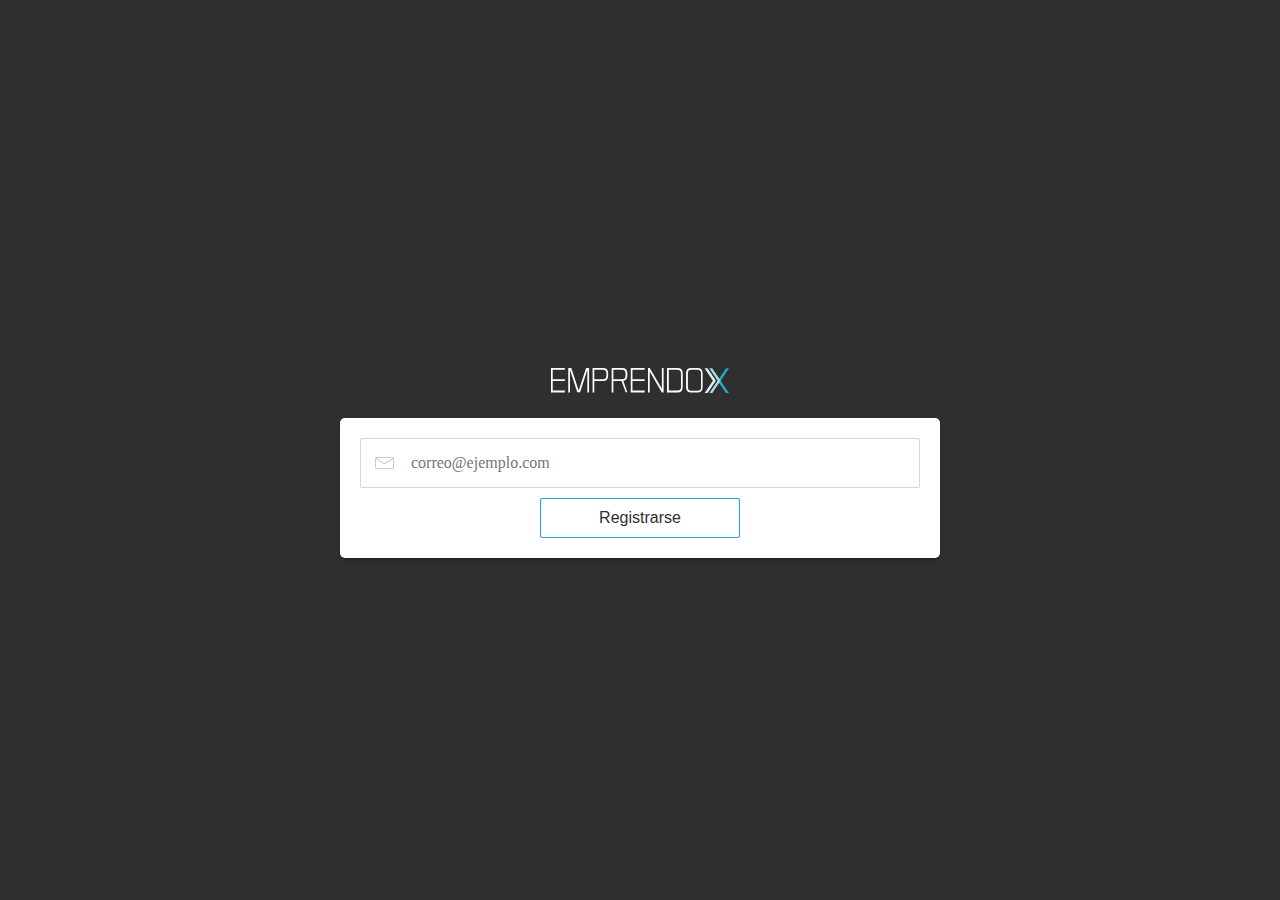
<file: public/registro.html>
<!DOCTYPE html>
<html lang="en"></html>
<head>
  <meta charset="UTF-8"/>
  <title>Document</title>
  <link rel="stylesheet" href="css/main.css"/>
</head>
<body>
  <svg style="display:none;">
    <symbol id="mail" viewBox="0 0 20 20">
      <path d="M17.5 6h-16c-0.827 0-1.5 0.673-1.5 1.5v9c0 0.827 0.673 1.5 1.5 1.5h16c0.827 0 1.5-0.673 1.5-1.5v-9c0-0.827-0.673-1.5-1.5-1.5zM17.5 7c0.030 0 0.058 0.003 0.087 0.008l-7.532 5.021c-0.29 0.193-0.819 0.193-1.109 0l-7.532-5.021c0.028-0.005 0.057-0.008 0.087-0.008h16zM17.5 17h-16c-0.276 0-0.5-0.224-0.5-0.5v-8.566l7.391 4.927c0.311 0.207 0.71 0.311 1.109 0.311s0.798-0.104 1.109-0.311l7.391-4.927v8.566c0 0.276-0.224 0.5-0.5 0.5z"></path>
    </symbol>
  </svg>
  <div class="signUp">
    <div class="signUp-wrapper">
      <div class="signUp-wrapper--img"><img src="img/emprendox-logo.svg" alt=""/></div>
      <div class="signUp-wrapper--form">
        <!--h1  Creemos tu cuenta-->
        <form>
          <p>
            <label>
              <svg>
                <use xlink:href="#mail"></use>
              </svg>
            </label>
            <input type="text" placeholder="correo@ejemplo.com"/>
          </p>
          <button>Registrarse</button>
        </form>
      </div>
    </div>
  </div>
</body>
</file>
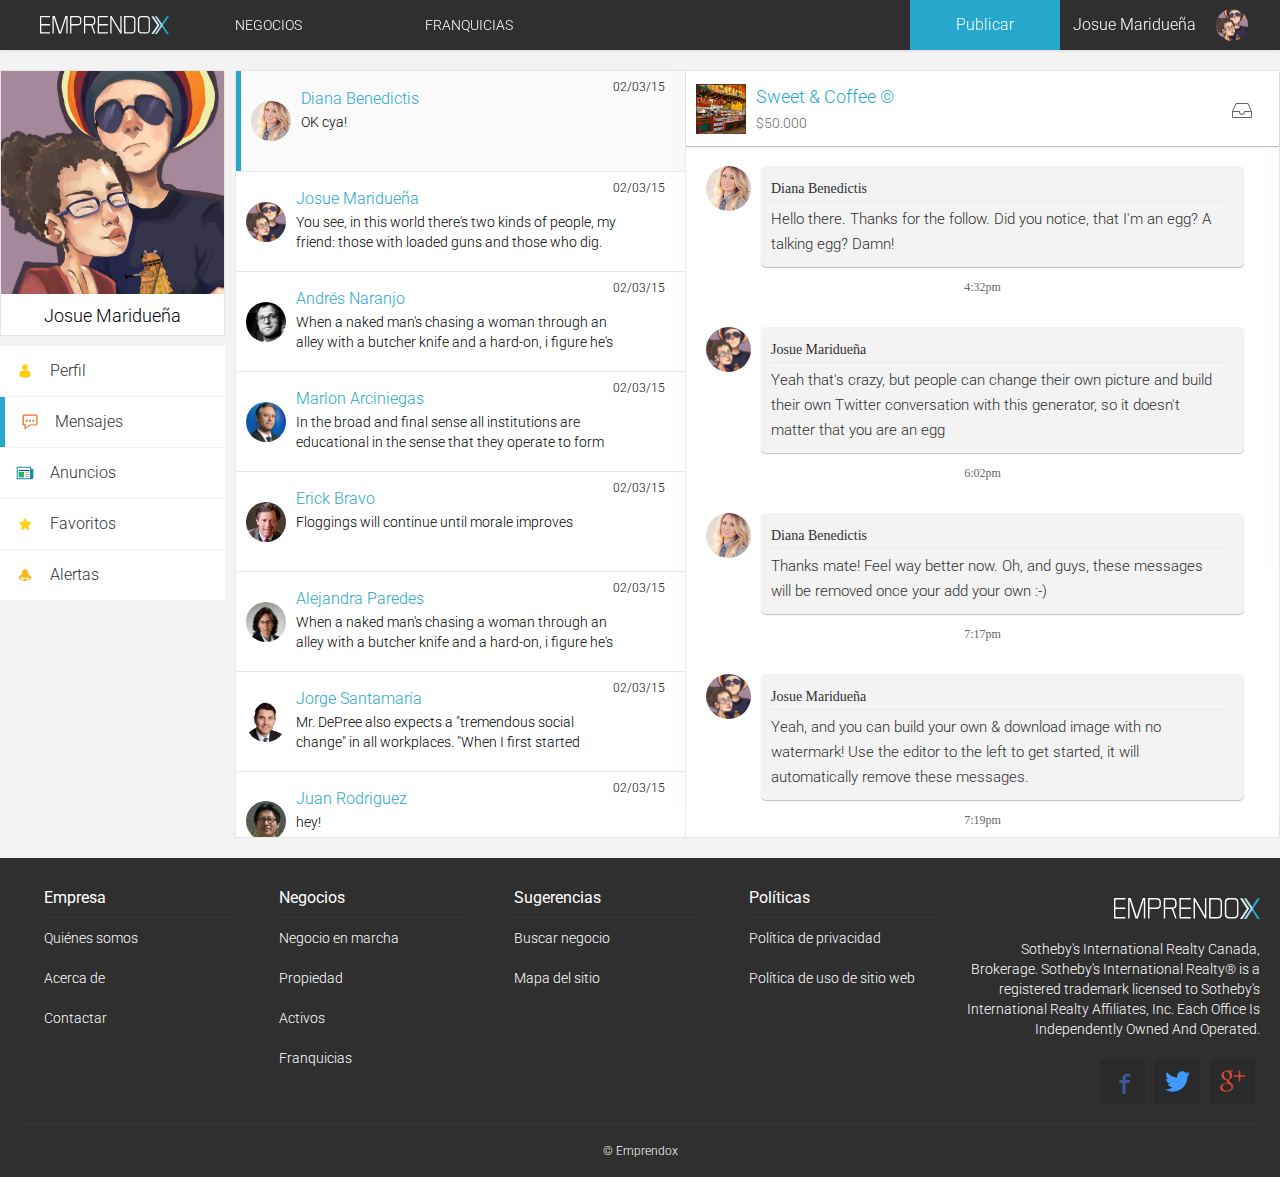
<file: views/mensajes.html>
<!DOCTYPE html>
<html lang="en"></html>
<head>
  <meta charset="UTF-8"/>
  <title>Emprendox </title>
  <meta name="viewport" content="width=device-width, initial-scale=1 user-scalable=no"/>
  <link rel="stylesheet" href="css/main.css"/>
  <link href="http://fonts.googleapis.com/css?family=Roboto:400,300" rel="stylesheet" type="text/css"/><link href='http://fonts.googleapis.com/css?family=Roboto+Slab:400,300' rel='stylesheet' type='text/css'>
</head>
<body>
  <svg style="display:none;">
    <symbol id="menu" viewBox="0 0 20 20">
      <path d="M17.5 6h-15c-0.276 0-0.5-0.224-0.5-0.5s0.224-0.5 0.5-0.5h15c0.276 0 0.5 0.224 0.5 0.5s-0.224 0.5-0.5 0.5z"></path>
      <path d="M17.5 11h-15c-0.276 0-0.5-0.224-0.5-0.5s0.224-0.5 0.5-0.5h15c0.276 0 0.5 0.224 0.5 0.5s-0.224 0.5-0.5 0.5z"></path>
      <path d="M17.5 16h-15c-0.276 0-0.5-0.224-0.5-0.5s0.224-0.5 0.5-0.5h15c0.276 0 0.5 0.224 0.5 0.5s-0.224 0.5-0.5 0.5z"></path>
    </symbol>
    <symbol id="login" viewBox="0 0 20 20">
      <path d="M17.5 2h-9c-0.827 0-1.5 0.673-1.5 1.5v3c0 0.276 0.224 0.5 0.5 0.5s0.5-0.224 0.5-0.5v-3c0-0.276 0.224-0.5 0.5-0.5h7.564l-3.842 1.647c-0.685 0.294-1.222 1.108-1.222 1.853v9.5h-2.5c-0.276 0-0.5-0.224-0.5-0.5v-3c0-0.276-0.224-0.5-0.5-0.5s-0.5 0.224-0.5 0.5v3c0 0.827 0.673 1.5 1.5 1.5h2.5v1.5c0 0.433 0.18 0.801 0.495 1.008 0.174 0.114 0.376 0.172 0.589 0.172 0.173 0 0.354-0.038 0.532-0.114l5.162-2.212c0.685-0.294 1.222-1.108 1.222-1.854v-12c0-0.827-0.673-1.5-1.5-1.5zM18 15.5c0 0.351-0.294 0.796-0.616 0.934l-5.162 2.212c-0.096 0.041-0.159 0.038-0.177 0.027s-0.045-0.069-0.045-0.173v-12c0-0.351 0.294-0.796 0.616-0.934l5.333-2.286c0.033 0.066 0.051 0.141 0.051 0.22v12z"></path>
      <path d="M8.354 9.146l-3-3c-0.195-0.195-0.512-0.195-0.707 0s-0.195 0.512 0 0.707l2.146 2.146h-6.293c-0.276 0-0.5 0.224-0.5 0.5s0.224 0.5 0.5 0.5h6.293l-2.146 2.146c-0.195 0.195-0.195 0.512 0 0.707 0.098 0.098 0.226 0.146 0.354 0.146s0.256-0.049 0.354-0.146l3-3c0.195-0.195 0.195-0.512 0-0.707z"></path>
    </symbol>
    <symbol id="facebook" viewBox="0 0 16 16">
      <path d="M10.5 3c-1.381 0-2.5 1.119-2.5 2.5v1.5h-2v2h2v7h2v-7h2.25l0.5-2h-2.75v-1.5c0-0.276 0.224-0.5 0.5-0.5h2.5v-2h-2.5z"></path>
    </symbol>
    <symbol id="google" viewBox="0 0 16 16">
      <path d="M8.735 1c0 0-3.14 0-4.187 0-1.877 0-3.643 1.422-3.643 3.069 0 1.683 1.279 3.042 3.189 3.042 0.133 0 0.262-0.003 0.388-0.012-0.124 0.237-0.213 0.505-0.213 0.782 0 0.468 0.252 0.847 0.57 1.157-0.24 0-0.473 0.007-0.726 0.007-2.325-0-4.114 1.481-4.114 3.016 0 1.512 1.962 2.458 4.286 2.458 2.65 0 4.114-1.504 4.114-3.016 0-1.213-0.358-1.939-1.464-2.721-0.378-0.268-1.102-0.919-1.102-1.302 0-0.449 0.128-0.67 0.804-1.198 0.692-0.541 1.182-1.302 1.182-2.186 0-1.053-0.469-2.080-1.35-2.418h1.327l0.937-0.677zM7.273 11.242c0.033 0.14 0.051 0.284 0.051 0.432 0 1.222-0.787 2.177-3.046 2.177-1.607 0-2.767-1.017-2.767-2.239 0-1.198 1.439-2.194 3.046-2.177 0.375 0.004 0.724 0.064 1.042 0.167 0.872 0.607 1.498 0.949 1.675 1.641zM4.7 6.684c-1.079-0.032-2.104-1.207-2.29-2.623s0.537-2.501 1.615-2.469c1.078 0.032 2.104 1.169 2.29 2.585s-0.537 2.538-1.616 2.506zM13 4v-3h-1v3h-3v1h3v3h1v-3h3v-1z"></path>
    </symbol>
    <symbol id="twitter" viewBox="0 0 16 16">
      <path d="M16 3.038c-0.589 0.261-1.221 0.438-1.885 0.517 0.678-0.406 1.198-1.050 1.443-1.816-0.634 0.376-1.337 0.649-2.085 0.797-0.599-0.638-1.452-1.037-2.396-1.037-1.813 0-3.283 1.47-3.283 3.282 0 0.257 0.029 0.508 0.085 0.748-2.728-0.137-5.147-1.444-6.766-3.43-0.283 0.485-0.444 1.049-0.444 1.65 0 1.139 0.579 2.144 1.46 2.732-0.538-0.017-1.044-0.165-1.487-0.411-0 0.014-0 0.027-0 0.041 0 1.59 1.132 2.917 2.633 3.219-0.275 0.075-0.565 0.115-0.865 0.115-0.212 0-0.417-0.021-0.618-0.059 0.418 1.304 1.63 2.253 3.066 2.28-1.123 0.88-2.539 1.405-4.077 1.405-0.265 0-0.526-0.016-0.783-0.046 1.453 0.931 3.178 1.475 5.032 1.475 6.038 0 9.34-5.002 9.34-9.34 0-0.142-0.003-0.284-0.010-0.425 0.642-0.463 1.198-1.041 1.638-1.699z"></path>
    </symbol>
    <symbol id="linkedin" viewBox="0 0 16 16">
      <path d="M6 6h2.767v1.418h0.040c0.385-0.691 1.327-1.418 2.732-1.418 2.921 0 3.461 1.818 3.461 4.183v4.817h-2.885v-4.27c0-1.018-0.021-2.329-1.5-2.329-1.502 0-1.732 1.109-1.732 2.255v4.344h-2.883v-9z"></path>
      <path d="M1 6h3v9h-3v-9z"></path>
      <path d="M4 3.5c0 0.828-0.672 1.5-1.5 1.5s-1.5-0.672-1.5-1.5c0-0.828 0.672-1.5 1.5-1.5s1.5 0.672 1.5 1.5z"></path>
    </symbol>
    <symbol id="mail" viewBox="0 0 20 20">
      <path d="M17.5 6h-16c-0.827 0-1.5 0.673-1.5 1.5v9c0 0.827 0.673 1.5 1.5 1.5h16c0.827 0 1.5-0.673 1.5-1.5v-9c0-0.827-0.673-1.5-1.5-1.5zM17.5 7c0.030 0 0.058 0.003 0.087 0.008l-7.532 5.021c-0.29 0.193-0.819 0.193-1.109 0l-7.532-5.021c0.028-0.005 0.057-0.008 0.087-0.008h16zM17.5 17h-16c-0.276 0-0.5-0.224-0.5-0.5v-8.566l7.391 4.927c0.311 0.207 0.71 0.311 1.109 0.311s0.798-0.104 1.109-0.311l7.391-4.927v8.566c0 0.276-0.224 0.5-0.5 0.5z"></path>
    </symbol>
    <symbol id="password" viewBox="0 0 20 20">
      <path d="M14.5 8h-0.5v-1.5c0-2.481-2.019-4.5-4.5-4.5s-4.5 2.019-4.5 4.5v1.5h-0.5c-0.827 0-1.5 0.673-1.5 1.5v8c0 0.827 0.673 1.5 1.5 1.5h10c0.827 0 1.5-0.673 1.5-1.5v-8c0-0.827-0.673-1.5-1.5-1.5zM6 6.5c0-1.93 1.57-3.5 3.5-3.5s3.5 1.57 3.5 3.5v1.5h-7v-1.5zM15 17.5c0 0.276-0.224 0.5-0.5 0.5h-10c-0.276 0-0.5-0.224-0.5-0.5v-8c0-0.276 0.224-0.5 0.5-0.5h10c0.276 0 0.5 0.224 0.5 0.5v8z"></path>
    </symbol>
    <symbol id="close" viewBox="0 0 20 20">
      <path d="M10.707 10.5l5.646-5.646c0.195-0.195 0.195-0.512 0-0.707s-0.512-0.195-0.707 0l-5.646 5.646-5.646-5.646c-0.195-0.195-0.512-0.195-0.707 0s-0.195 0.512 0 0.707l5.646 5.646-5.646 5.646c-0.195 0.195-0.195 0.512 0 0.707 0.098 0.098 0.226 0.146 0.354 0.146s0.256-0.049 0.354-0.146l5.646-5.646 5.646 5.646c0.098 0.098 0.226 0.146 0.354 0.146s0.256-0.049 0.354-0.146c0.195-0.195 0.195-0.512 0-0.707l-5.646-5.646z"></path>
    </symbol>
    <symbol id="lens" viewBox="0 0 20 20">
      <path d="M18.869 19.162l-5.943-6.484c1.339-1.401 2.075-3.233 2.075-5.178 0-2.003-0.78-3.887-2.197-5.303s-3.3-2.197-5.303-2.197-3.887 0.78-5.303 2.197-2.197 3.3-2.197 5.303 0.78 3.887 2.197 5.303 3.3 2.197 5.303 2.197c1.726 0 3.362-0.579 4.688-1.645l5.943 6.483c0.099 0.108 0.233 0.162 0.369 0.162 0.121 0 0.242-0.043 0.338-0.131 0.204-0.187 0.217-0.503 0.031-0.706zM1 7.5c0-3.584 2.916-6.5 6.5-6.5s6.5 2.916 6.5 6.5-2.916 6.5-6.5 6.5-6.5-2.916-6.5-6.5z"></path>
    </symbol>
    <symbol id="plus" viewBox="0 0 20 20">
      <path d="M16 10c0 0.553-0.048 1-0.601 1h-4.399v4.399c0 0.552-0.447 0.601-1 0.601s-1-0.049-1-0.601v-4.399h-4.399c-0.552 0-0.601-0.447-0.601-1s0.049-1 0.601-1h4.399v-4.399c0-0.553 0.447-0.601 1-0.601s1 0.048 1 0.601v4.399h4.399c0.553 0 0.601 0.447 0.601 1z"></path>
    </symbol>
    <symbol id="camera" viewBox="0 0 20 20">
      <path d="M9.5 15c-2.481 0-4.5-2.019-4.5-4.5s2.019-4.5 4.5-4.5c2.481 0 4.5 2.019 4.5 4.5s-2.019 4.5-4.5 4.5zM9.5 7c-1.93 0-3.5 1.57-3.5 3.5s1.57 3.5 3.5 3.5 3.5-1.57 3.5-3.5-1.57-3.5-3.5-3.5z"></path>
      <path d="M17.5 18h-16c-0.827 0-1.5-0.673-1.5-1.5v-10c0-0.827 0.673-1.5 1.5-1.5h1.5c0.415 0 1.060-0.267 1.354-0.561l0.586-0.586c0.487-0.487 1.373-0.854 2.061-0.854h5c0.688 0 1.574 0.367 2.061 0.854l0.586 0.586c0.293 0.293 0.939 0.561 1.354 0.561h1.5c0.827 0 1.5 0.673 1.5 1.5v10c0 0.827-0.673 1.5-1.5 1.5zM1.5 6c-0.276 0-0.5 0.224-0.5 0.5v10c0 0.276 0.224 0.5 0.5 0.5h16c0.276 0 0.5-0.224 0.5-0.5v-10c0-0.276-0.224-0.5-0.5-0.5h-1.5c-0.688 0-1.574-0.367-2.061-0.854l-0.586-0.586c-0.293-0.293-0.939-0.561-1.354-0.561h-5c-0.415 0-1.060 0.267-1.354 0.561l-0.586 0.586c-0.487 0.487-1.372 0.854-2.061 0.854h-1.5z"></path>
    </symbol>
    <symbol id="user" viewBox="0 0 20 20">
      <path d="M9.5 11c-3.033 0-5.5-2.467-5.5-5.5s2.467-5.5 5.5-5.5 5.5 2.467 5.5 5.5-2.467 5.5-5.5 5.5zM9.5 1c-2.481 0-4.5 2.019-4.5 4.5s2.019 4.5 4.5 4.5c2.481 0 4.5-2.019 4.5-4.5s-2.019-4.5-4.5-4.5z"></path>
      <path d="M17.5 20h-16c-0.827 0-1.5-0.673-1.5-1.5 0-0.068 0.014-1.685 1.225-3.3 0.705-0.94 1.67-1.687 2.869-2.219 1.464-0.651 3.283-0.981 5.406-0.981s3.942 0.33 5.406 0.981c1.199 0.533 2.164 1.279 2.869 2.219 1.211 1.615 1.225 3.232 1.225 3.3 0 0.827-0.673 1.5-1.5 1.5zM9.5 13c-3.487 0-6.060 0.953-7.441 2.756-1.035 1.351-1.058 2.732-1.059 2.746 0 0.274 0.224 0.498 0.5 0.498h16c0.276 0 0.5-0.224 0.5-0.5-0-0.012-0.023-1.393-1.059-2.744-1.382-1.803-3.955-2.756-7.441-2.756z"></path>
    </symbol>
    <symbol id="ci" viewBox="0 0 20 20">
      <path d="M18.5 18h-17c-0.827 0-1.5-0.673-1.5-1.5v-13c0-0.827 0.673-1.5 1.5-1.5h17c0.827 0 1.5 0.673 1.5 1.5v13c0 0.827-0.673 1.5-1.5 1.5zM1.5 3c-0.276 0-0.5 0.224-0.5 0.5v13c0 0.276 0.224 0.5 0.5 0.5h17c0.276 0 0.5-0.224 0.5-0.5v-13c0-0.276-0.224-0.5-0.5-0.5h-17z"></path>
      <path d="M9.5 6h-6c-0.276 0-0.5-0.224-0.5-0.5s0.224-0.5 0.5-0.5h6c0.276 0 0.5 0.224 0.5 0.5s-0.224 0.5-0.5 0.5z"></path>
      <path d="M9.5 9h-6c-0.276 0-0.5-0.224-0.5-0.5s0.224-0.5 0.5-0.5h6c0.276 0 0.5 0.224 0.5 0.5s-0.224 0.5-0.5 0.5z"></path>
      <path d="M9.5 11h-6c-0.276 0-0.5-0.224-0.5-0.5s0.224-0.5 0.5-0.5h6c0.276 0 0.5 0.224 0.5 0.5s-0.224 0.5-0.5 0.5z"></path>
      <path d="M9.5 13h-6c-0.276 0-0.5-0.224-0.5-0.5s0.224-0.5 0.5-0.5h6c0.276 0 0.5 0.224 0.5 0.5s-0.224 0.5-0.5 0.5z"></path>
      <path d="M8.5 15h-5c-0.276 0-0.5-0.224-0.5-0.5s0.224-0.5 0.5-0.5h5c0.276 0 0.5 0.224 0.5 0.5s-0.224 0.5-0.5 0.5z"></path>
      <path d="M17.943 6.544l-0.813-0.591-0.311-0.956h-1.005l-0.813-0.591-0.813 0.591h-1.005l-0.311 0.956-0.813 0.591 0.311 0.956-0.311 0.956 0.813 0.591 0.132 0.406c-0.002 0.016-0.002 0.031-0.002 0.047v5c0 0.202 0.122 0.385 0.309 0.462s0.402 0.035 0.545-0.108l1.146-1.146 1.146 1.146c0.096 0.096 0.223 0.147 0.354 0.146 0.064 0 0.129-0.012 0.191-0.038 0.187-0.077 0.309-0.26 0.309-0.462v-5c0-0.016-0.001-0.032-0.002-0.047l0.132-0.406 0.813-0.591-0.311-0.956 0.311-0.956zM13.233 6.926l0.488-0.355 0.187-0.574h0.604l0.488-0.355 0.488 0.355h0.604l0.187 0.574 0.488 0.355-0.187 0.574 0.187 0.574-0.488 0.355-0.187 0.574h-0.604l-0.488 0.355-0.488-0.355h-0.604l-0.187-0.574-0.488-0.355 0.187-0.574-0.187-0.574zM15.354 12.646c-0.195-0.195-0.512-0.195-0.707 0l-0.646 0.646v-3.29h0.187l0.813 0.591 0.813-0.591h0.187v3.29l-0.646-0.646z"></path>
    </symbol>
    <symbol id="briefcase" viewBox="0 0 20 20">
      <path d="M18.5 5h-4.5v-1.5c0-0.827-0.673-1.5-1.5-1.5h-5c-0.827 0-1.5 0.673-1.5 1.5v1.5h-4.5c-0.827 0-1.5 0.673-1.5 1.5v11c0 0.827 0.673 1.5 1.5 1.5h17c0.827 0 1.5-0.673 1.5-1.5v-11c0-0.827-0.673-1.5-1.5-1.5zM7 3.5c0-0.276 0.224-0.5 0.5-0.5h5c0.276 0 0.5 0.224 0.5 0.5v1.5h-6v-1.5zM1.5 6h17c0.276 0 0.5 0.224 0.5 0.5v7.5h-2v-0.5c0-0.276-0.224-0.5-0.5-0.5h-2c-0.276 0-0.5 0.224-0.5 0.5v0.5h-8v-0.5c0-0.276-0.224-0.5-0.5-0.5h-2c-0.276 0-0.5 0.224-0.5 0.5v0.5h-2v-7.5c0-0.276 0.224-0.5 0.5-0.5zM16 14v1h-1v-1h1zM5 14v1h-1v-1h1zM18.5 18h-17c-0.276 0-0.5-0.224-0.5-0.5v-2.5h2v0.5c0 0.276 0.224 0.5 0.5 0.5h2c0.276 0 0.5-0.224 0.5-0.5v-0.5h8v0.5c0 0.276 0.224 0.5 0.5 0.5h2c0.276 0 0.5-0.224 0.5-0.5v-0.5h2v2.5c0 0.276-0.224 0.5-0.5 0.5z"></path>
    </symbol>
    <symbol id="hat" viewBox="0 0 20 20">
      <path d="M18.658 7.026l-9-3c-0.103-0.034-0.214-0.034-0.316 0l-9 3c-0.204 0.068-0.342 0.259-0.342 0.474s0.138 0.406 0.342 0.474l2.658 0.886v2.64c0 0.133 0.053 0.26 0.146 0.354 0.088 0.088 2.194 2.146 6.354 2.146 1.513 0 2.924-0.272 4.195-0.809 0.254-0.107 0.373-0.401 0.266-0.655s-0.401-0.373-0.655-0.266c-1.147 0.485-2.427 0.73-3.805 0.73-1.945 0-3.376-0.504-4.234-0.926-0.635-0.313-1.060-0.629-1.266-0.799v-2.081l5.342 1.781c0.051 0.017 0.105 0.026 0.158 0.026s0.107-0.009 0.158-0.026l5.342-1.781v0.892c-0.582 0.206-1 0.762-1 1.414 0 0.611 0.367 1.137 0.892 1.371l-0.877 3.508c-0.037 0.149-0.004 0.308 0.091 0.429s0.24 0.192 0.394 0.192h2c0.154 0 0.299-0.071 0.394-0.192s0.128-0.28 0.091-0.429l-0.877-3.508c0.525-0.234 0.892-0.76 0.892-1.371 0-0.652-0.418-1.208-1-1.414v-1.226l2.658-0.886c0.204-0.068 0.342-0.259 0.342-0.474s-0.138-0.406-0.342-0.474zM15.5 11c0.276 0 0.5 0.224 0.5 0.5s-0.224 0.5-0.5 0.5-0.5-0.224-0.5-0.5 0.224-0.5 0.5-0.5zM15.14 16l0.36-1.438 0.36 1.438h-0.719zM15.46 7.986l-5.877-0.98c-0.273-0.045-0.53 0.139-0.575 0.411s0.139 0.53 0.411 0.575l4.014 0.669-3.932 1.311-7.419-2.473 7.419-2.473 7.419 2.473-1.459 0.486z"></path>
    </symbol>
    <symbol id="city" viewBox="0 0 20 20">
      <path d="M14 6h1v1h-1v-1z"></path>
      <path d="M14 8h1v1h-1v-1z"></path>
      <path d="M14 10h1v1h-1v-1z"></path>
      <path d="M14 12h1v1h-1v-1z"></path>
      <path d="M14 16h1v1h-1v-1z"></path>
      <path d="M14 14h1v1h-1v-1z"></path>
      <path d="M6 6h1v1h-1v-1z"></path>
      <path d="M6 8h1v1h-1v-1z"></path>
      <path d="M6 10h1v1h-1v-1z"></path>
      <path d="M6 12h1v1h-1v-1z"></path>
      <path d="M6 16h1v1h-1v-1z"></path>
      <path d="M6 14h1v1h-1v-1z"></path>
      <path d="M4 6h1v1h-1v-1z"></path>
      <path d="M4 8h1v1h-1v-1z"></path>
      <path d="M4 10h1v1h-1v-1z"></path>
      <path d="M4 12h1v1h-1v-1z"></path>
      <path d="M4 16h1v1h-1v-1z"></path>
      <path d="M4 14h1v1h-1v-1z"></path>
      <path d="M8 6h1v1h-1v-1z"></path>
      <path d="M8 8h1v1h-1v-1z"></path>
      <path d="M8 10h1v1h-1v-1z"></path>
      <path d="M8 12h1v1h-1v-1z"></path>
      <path d="M8 16h1v1h-1v-1z"></path>
      <path d="M8 14h1v1h-1v-1z"></path>
      <path d="M18.5 19h-0.5v-13.5c0-0.763-0.567-1.549-1.291-1.791l-4.709-1.57v-1.64c0-0.158-0.075-0.307-0.202-0.401s-0.291-0.123-0.442-0.078l-9.042 2.713c-0.737 0.221-1.314 0.997-1.314 1.766v14.5h-0.5c-0.276 0-0.5 0.224-0.5 0.5s0.224 0.5 0.5 0.5h18c0.276 0 0.5-0.224 0.5-0.5s-0.224-0.5-0.5-0.5zM16.393 4.658c0.318 0.106 0.607 0.507 0.607 0.842v13.5h-5v-15.806l4.393 1.464zM2 4.5c0-0.329 0.287-0.714 0.602-0.808l8.398-2.52v17.828h-9v-14.5z"></path>
    </symbol>
    <symbol id="place" viewBox="0 0 20 20">
      <path d="M10 20c-0.153 0-0.298-0.070-0.393-0.191-0.057-0.073-1.418-1.814-2.797-4.385-0.812-1.513-1.46-2.999-1.925-4.416-0.587-1.787-0.884-3.472-0.884-5.008 0-3.308 2.692-6 6-6s6 2.692 6 6c0 1.536-0.298 3.22-0.884 5.008-0.465 1.417-1.113 2.903-1.925 4.416-1.38 2.571-2.74 4.312-2.797 4.385-0.095 0.121-0.24 0.191-0.393 0.191zM10 1c-2.757 0-5 2.243-5 5 0 3.254 1.463 6.664 2.691 8.951 0.902 1.681 1.809 3.014 2.309 3.71 0.502-0.699 1.415-2.040 2.318-3.726 1.223-2.283 2.682-5.687 2.682-8.935 0-2.757-2.243-5-5-5z"></path>
      <path d="M10 9c-1.654 0-3-1.346-3-3s1.346-3 3-3 3 1.346 3 3-1.346 3-3 3zM10 4c-1.103 0-2 0.897-2 2s0.897 2 2 2c1.103 0 2-0.897 2-2s-0.897-2-2-2z"></path>
    </symbol>
    <symbol id="cell" viewBox="0 0 20 20">
      <path d="M10.5 18h-1c-0.276 0-0.5-0.224-0.5-0.5s0.224-0.5 0.5-0.5h1c0.276 0 0.5 0.224 0.5 0.5s-0.224 0.5-0.5 0.5z"></path>
      <path d="M14.5 20h-9c-0.827 0-1.5-0.673-1.5-1.5v-17c0-0.827 0.673-1.5 1.5-1.5h9c0.827 0 1.5 0.673 1.5 1.5v17c0 0.827-0.673 1.5-1.5 1.5zM5.5 1c-0.276 0-0.5 0.224-0.5 0.5v17c0 0.276 0.224 0.5 0.5 0.5h9c0.276 0 0.5-0.224 0.5-0.5v-17c0-0.276-0.224-0.5-0.5-0.5h-9z"></path>
      <path d="M13.5 16h-7c-0.276 0-0.5-0.224-0.5-0.5v-13c0-0.276 0.224-0.5 0.5-0.5h7c0.276 0 0.5 0.224 0.5 0.5v13c0 0.276-0.224 0.5-0.5 0.5zM7 15h6v-12h-6v12z"></path>
    </symbol>
    <symbol id="phone" viewBox="0 0 20 20">
      <path d="M16 20c-1.771 0-3.655-0.502-5.6-1.492-1.793-0.913-3.564-2.22-5.122-3.78s-2.863-3.333-3.775-5.127c-0.988-1.946-1.49-3.83-1.49-5.601 0-1.148 1.070-2.257 1.529-2.68 0.661-0.609 1.701-1.32 2.457-1.32 0.376 0 0.816 0.246 1.387 0.774 0.425 0.394 0.904 0.928 1.383 1.544 0.289 0.372 1.73 2.271 1.73 3.182 0 0.747-0.845 1.267-1.739 1.816-0.346 0.212-0.703 0.432-0.961 0.639-0.276 0.221-0.325 0.338-0.333 0.364 0.949 2.366 3.85 5.267 6.215 6.215 0.021-0.007 0.138-0.053 0.363-0.333 0.207-0.258 0.427-0.616 0.639-0.961 0.55-0.894 1.069-1.739 1.816-1.739 0.911 0 2.81 1.441 3.182 1.73 0.616 0.479 1.15 0.958 1.544 1.383 0.528 0.57 0.774 1.011 0.774 1.387 0 0.756-0.711 1.799-1.319 2.463-0.424 0.462-1.533 1.537-2.681 1.537zM3.994 1c-0.268 0.005-0.989 0.333-1.773 1.055-0.744 0.686-1.207 1.431-1.207 1.945 0 6.729 8.264 15 14.986 15 0.513 0 1.258-0.465 1.944-1.213 0.723-0.788 1.051-1.512 1.056-1.781-0.032-0.19-0.558-0.929-1.997-2.037-1.237-0.952-2.24-1.463-2.498-1.469-0.018 0.005-0.13 0.048-0.357 0.336-0.197 0.251-0.408 0.594-0.613 0.926-0.56 0.911-1.089 1.772-1.858 1.772-0.124 0-0.246-0.024-0.363-0.071-2.625-1.050-5.729-4.154-6.779-6.779-0.126-0.315-0.146-0.809 0.474-1.371 0.33-0.299 0.786-0.579 1.228-0.851 0.332-0.204 0.676-0.415 0.926-0.613 0.288-0.227 0.331-0.339 0.336-0.357-0.007-0.258-0.517-1.261-1.469-2.498-1.108-1.439-1.847-1.964-2.037-1.997z"></path>
    </symbol>
    <symbol id="skype" viewBox="0 0 20 20">
      <path d="M18.671 12.037c0.132-0.623 0.203-1.272 0.203-1.938 0-4.986-3.93-9.029-8.777-9.029-0.511 0-1.012 0.047-1.5 0.133-0.785-0.508-1.712-0.803-2.707-0.803-2.811 0-5.090 2.344-5.090 5.237 0 0.965 0.256 1.871 0.699 2.648-0.116 0.586-0.178 1.194-0.178 1.815 0 4.986 3.93 9.029 8.775 9.029 0.551 0 1.087-0.051 1.607-0.15 0.717 0.396 1.535 0.621 2.406 0.621 2.811 0 5.090-2.344 5.090-5.236 0.001-0.837-0.19-1.626-0.528-2.327zM14.599 14.416c-0.406 0.59-1.006 1.059-1.783 1.391-0.769 0.33-1.692 0.496-2.742 0.496-1.26 0-2.317-0.227-3.143-0.678-0.59-0.328-1.076-0.771-1.445-1.318-0.372-0.555-0.561-1.104-0.561-1.633 0-0.33 0.123-0.617 0.365-0.852 0.24-0.232 0.549-0.352 0.916-0.352 0.301 0 0.562 0.094 0.773 0.277 0.202 0.176 0.375 0.438 0.514 0.773 0.156 0.367 0.326 0.676 0.505 0.92 0.172 0.234 0.42 0.432 0.735 0.586 0.318 0.154 0.748 0.232 1.275 0.232 0.725 0 1.32-0.158 1.768-0.473 0.438-0.309 0.65-0.676 0.65-1.127 0-0.357-0.111-0.637-0.34-0.857-0.238-0.228-0.555-0.408-0.936-0.531-0.399-0.127-0.941-0.266-1.611-0.41-0.91-0.201-1.683-0.439-2.299-0.707-0.63-0.275-1.137-0.658-1.508-1.137-0.375-0.483-0.567-1.092-0.567-1.807 0-0.682 0.2-1.297 0.596-1.828 0.393-0.525 0.965-0.935 1.703-1.217 0.728-0.277 1.596-0.418 2.576-0.418 0.783 0 1.473 0.094 2.047 0.277 0.578 0.186 1.066 0.436 1.449 0.744 0.387 0.311 0.674 0.643 0.854 0.986 0.182 0.35 0.275 0.695 0.275 1.031 0 0.322-0.121 0.615-0.361 0.871-0.24 0.258-0.543 0.387-0.9 0.387-0.324 0-0.58-0.082-0.756-0.242-0.164-0.148-0.336-0.383-0.524-0.717-0.219-0.428-0.484-0.766-0.788-1.002-0.295-0.232-0.788-0.35-1.466-0.35-0.629 0-1.141 0.131-1.519 0.387-0.368 0.249-0.545 0.532-0.545 0.866 0 0.207 0.058 0.379 0.176 0.525 0.125 0.158 0.301 0.295 0.523 0.41 0.23 0.12 0.467 0.214 0.705 0.282 0.244 0.070 0.654 0.172 1.215 0.307 0.711 0.156 1.363 0.332 1.939 0.521 0.585 0.193 1.090 0.43 1.502 0.705 0.42 0.283 0.754 0.645 0.989 1.076 0.237 0.434 0.357 0.969 0.357 1.59 0.001 0.745-0.206 1.422-0.613 2.016z"></path>
    </symbol>
    <symbol id="male" viewBox="0 0 32 32">
      <path d="M13.28 30.72c-5.6 0-10.24-4.64-10.24-10.24s4.64-10.24 10.24-10.24 10.24 4.64 10.24 10.24c-0.16 5.6-4.64 10.24-10.24 10.24zM13.28 11.84c-4.8 0-8.64 3.84-8.64 8.64s3.84 8.64 8.64 8.64c4.8 0 8.64-3.84 8.64-8.64-0.16-4.8-4-8.64-8.64-8.64z"></path>
      <path d="M27.655 1.655l1.191 1.069-9.512 10.597-1.191-1.069 9.512-10.597z"></path>
      <path d="M27.2 10.4l-1.6-0.32 1.44-6.72-6.4 2.080-0.48-1.6 9.12-2.88z"></path>
    </symbol>
    <symbol id="female" viewBox="0 0 32 32">
      <path d="M16.48 21.6c-5.6 0-10.24-4.64-10.24-10.24s4.64-10.24 10.24-10.24c5.6 0 10.24 4.64 10.24 10.24s-4.64 10.24-10.24 10.24zM16.48 2.88c-4.8 0-8.64 3.84-8.64 8.64s3.84 8.64 8.64 8.64 8.64-3.84 8.64-8.64-4-8.64-8.64-8.64z"></path>
      <path d="M15.68 21.44h1.6v9.76h-1.6v-9.76z"></path>
      <path d="M12.8 26.4h7.2v1.6h-7.2v-1.6z"></path>
    </symbol>
    <symbol id="inbox" viewBox="0 0 20 20">
      <path d="M19.557 10.383l-2.698-6.168c-0.298-0.682-1.115-1.216-1.859-1.216h-10c-0.744 0-1.561 0.534-1.859 1.216l-2.698 6.168c-0.248 0.568-0.443 1.497-0.443 2.117v4c0 0.827 0.673 1.5 1.5 1.5h17c0.827 0 1.5-0.673 1.5-1.5v-4c0-0.619-0.194-1.549-0.443-2.117zM4.057 4.617c0.141-0.323 0.591-0.617 0.943-0.617h10c0.352 0 0.802 0.294 0.943 0.617l2.698 6.168c0.030 0.069 0.060 0.148 0.089 0.233-0.075-0.012-0.152-0.018-0.23-0.018h-6c-0.276 0-0.5 0.224-0.5 0.5v0.5c0 1.103-0.897 2-2 2s-2-0.897-2-2v-0.5c0-0.276-0.224-0.5-0.5-0.5h-6c-0.078 0-0.155 0.006-0.23 0.018 0.029-0.085 0.058-0.164 0.089-0.233l2.698-6.168zM19 16.5c0 0.276-0.224 0.5-0.5 0.5h-17c-0.276 0-0.5-0.224-0.5-0.5v-4c0-0.276 0.224-0.5 0.5-0.5h5.5c0 1.654 1.346 3 3 3s3-1.346 3-3h5.5c0.276 0 0.5 0.224 0.5 0.5v4z"></path>
    </symbol>
  </svg>
  <div class="topBar">
    <header class="u-flex-center">
      <div class="topBar-hamburguer">
        <svg class="u-icon">
          <use xlink:href="#menu"></use>
        </svg>
      </div>
      <div class="topBar-logo"><a href="/"><img src="img/emprendox-logo.svg" alt="Emprendox, Negocios y Franquicias"/></a></div>
      <nav class="topBar-menu">
        <ul>
          <li><a href="negocios.html" class="u-flex-center">NEGOCIOS</a></li>
          <li><a href="Franquicias.html" class="u-flex-center">FRANQUICIAS</a></li>
        </ul>
      </nav>
      <div class="topBar-buttons">
        <div class="topBar-buttons--publications"><a href="publicar.html" class="u-flex-center">Publicar</a></div>
        <!--div.topBar-buttons--login
        a#login-link.u-flex-center(href="#")
        	svg.u-icon
        		use(xlink:href="#login")
        	span Iniciar sesión 
        
        -->
        <div class="topBar-buttons--logged u-flex-center"><span>Josue Maridueña</span>
          <div><img src="img/default-avatar.jpg" alt=""/></div>
        </div>
      </div>
    </header>
  </div>
  <div class="sideNav">
    <div class="sideNav-userInfo">
      <div><img src="img/default-avatar.jpg" alt=""/></div><span>Josue Maridueña</span>
    </div>
    <hr/>
    <nav class="sideNav-userNav">
      <ul>
        <li><a href="perfil.html">	Perfil</a></li>
        <li><a href="mensajes.html">	Mensajes</a></li>
        <li><a href="anuncios.html">	Anuncios</a></li>
        <li><a href="favoritos.html">	Favoritos</a></li>
        <li><a href="alertas.html">	Alertas</a></li>
      </ul>
    </nav>
    <hr/>
    <div class="sideNav-logout"><a href="#">Cerrar sesión</a></div>
  </div>
  <div class="siteWrapper">
    <div class="profile-wrapper">
      <div class="container">
        <div class="profileNav">
          <div class="profileNav-photo">
            <div class="photo"><img src="img/default-avatar.jpg" alt=""/>
              <label for="subir">
                <svg>
                  <use xlink:href="#camera"></use>
                </svg>
              </label>
              <input type="file" id="subir"/>
            </div>
            <h1>Josue Maridueña</h1>
          </div>
          <nav class="profileNav-menu">
            <ul>
              <li><a href="perfil.html"> Perfil</a></li>
              <li class="is-active"><a href="mensajes.html"> Mensajes</a></li>
              <li><a href="anuncios.html"> Anuncios</a></li>
              <li><a href="favoritos.html"> Favoritos</a></li>
              <li><a href="alertas.html"> Alertas</a></li>
            </ul>
          </nav>
        </div>
        <div class="messages">
          <div class="messagesThumb nano">
            <div class="nano-content">
              <div class="messagesThumb-item">
                <div class="item--photo">
                  <div><img src="img/diana.jpeg" alt=""/></div>
                </div>
                <div class="item--text">
                  <h1>Diana Benedictis</h1>
                  <p>OK cya!</p>
                </div>
                <div class="item--time"><span> 02/03/15</span></div>
              </div>
              <div class="messagesThumb-item">
                <div class="item--photo">
                  <div><img src="img/default-avatar.jpg" alt=""/></div>
                </div>
                <div class="item--text">
                  <h1>Josue Maridueña</h1>
                  <p> You see, in this world there's two kinds of people, my friend: those with loaded guns and those who dig. you dig. here. put that in your report!" and "i may have found a way out of here. dyin' ain't much of a livin', boy. this is my gun, clyde! man's gotta know his limitations. </p>
                </div>
                <div class="item--time"><span> 02/03/15</span></div>
              </div>
              <div class="messagesThumb-item">
                <div class="item--photo">
                  <div><img src="img/andres.jpg" alt=""/></div>
                </div>
                <div class="item--text">
                  <h1>Andrés Naranjo</h1>
                  <p> When a naked man's chasing a woman through an alley with a butcher knife and a hard-on, i figure he's not out collecting for the red cross. here. put that in your report!" and "i may have found a way out of here. dyin' ain't much of a livin', boy. what you have to ask yourself is.</p>
                </div>
                <div class="item--time"><span> 02/03/15</span></div>
              </div>
              <div class="messagesThumb-item">
                <div class="item--photo">
                  <div><img src="img/marlon.jpg" alt=""/></div>
                </div>
                <div class="item--text">
                  <h1>Marlon Arciniegas</h1>
                  <p> In the broad and final sense all institutions are educational in the sense that they operate to form the attitudes, dispositions, abilities and disabilities that constitute a concrete personality...Whether this educative process is carried on in a predominantly democratic or non.</p>
                </div>
                <div class="item--time"><span> 02/03/15</span></div>
              </div>
              <div class="messagesThumb-item">
                <div class="item--photo">
                  <div><img src="img/erick.jpg" alt=""/></div>
                </div>
                <div class="item--text">
                  <h1>Erick Bravo</h1>
                  <p> Floggings will continue until morale improves</p>
                </div>
                <div class="item--time"><span> 02/03/15</span></div>
              </div>
              <div class="messagesThumb-item">
                <div class="item--photo">
                  <div><img src="img/alejandra.jpg" alt=""/></div>
                </div>
                <div class="item--text">
                  <h1>Alejandra Paredes</h1>
                  <p> When a naked man's chasing a woman through an alley with a butcher knife and a hard-on, i figure he's not out collecting for the red cross. here. put that in your report!" and "i may have found a way out of here. dyin' ain't much of a livin', boy. what you have to ask yourself is.</p>
                </div>
                <div class="item--time"><span> 02/03/15</span></div>
              </div>
              <div class="messagesThumb-item">
                <div class="item--photo">
                  <div><img src="img/jorge.jpg" alt=""/></div>
                </div>
                <div class="item--text">
                  <h1>Jorge Santamaría</h1>
                  <p> Mr. DePree also expects a "tremendous social change" in all workplaces. "When I first started working 40 years ago, a factory supervisor was focused on the product. Today it is drastically different, because of the social milieu. It isn't unusual for a worker to arrive on his shift and have some family problem that he doesn't know how to resolve. The example I like to use is a guy who comes in and says 'this isn't going to be a good day for me, my son is in jail on a drunk-driving charge and I don't know how to raise bail.' What that means is that if the supervisor wants productivity, he has to know how to raise bail." -- Max DePree, chairman and CEO of Herman Miller Inc., "Herman Miller's Secrets of Corporate Creativity", The Wall Street Journal, May 3, 1988 </p>
                </div>
                <div class="item--time"><span> 02/03/15</span></div>
              </div>
              <div class="messagesThumb-item">
                <div class="item--photo">
                  <div><img src="img/juan.jpg" alt=""/></div>
                </div>
                <div class="item--text">
                  <h1>Juan Rodriguez</h1>
                  <p>hey! </p>
                </div>
                <div class="item--time"><span> 02/03/15</span></div>
              </div>
            </div>
          </div>
          <div class="messagesWrapper">
            <div class="messagesWrapper-title">
              <figure style="background-image: url('img/SweetCoffee.jpg');"></figure>
              <div class="title--text">
                <h1> Sweet & Coffee &copy;</h1>
                <h2> $50.000</h2>
              </div>
              <div class="archivar">
                <svg>
                  <use xlink:href="#inbox"></use>
                </svg>
              </div>
            </div>
            <div class="messagesWrapper-messages nano">
              <div class="nano-content">
                <div class="recievedMessage">
                  <div class="recievedMessage-photo"><img src="img/diana.jpeg" alt=""/></div>
                  <div class="recievedMessage-message">
                    <div class="recievedMessage-name">
                      <h1> Diana Benedictis</h1>
                    </div>
                    <p> Hello there. Thanks for the follow. Did you notice, that I'm an egg? A talking egg? Damn!</p>
                  </div><span> 4:32pm</span>
                </div>
                <div class="sendedMessage">
                  <div class="recievedMessage-photo"><img src="img/default-avatar.jpg" alt=""/></div>
                  <div class="recievedMessage-message">
                    <div class="recievedMessage-name">
                      <h1> Josue Maridueña</h1>
                    </div>
                    <p> Yeah that's crazy, but people can change their own picture and build their own Twitter conversation with this generator, so it doesn't matter that you are an egg</p>
                  </div><span> 6:02pm</span>
                </div>
                <div class="recievedMessage">
                  <div class="recievedMessage-photo"><img src="img/diana.jpeg" alt=""/></div>
                  <div class="recievedMessage-message">
                    <div class="recievedMessage-name">
                      <h1> Diana Benedictis</h1>
                    </div>
                    <p>  Thanks mate! Feel way better now. Oh, and guys, these messages will be removed once your add your own :-)</p>
                  </div><span> 7:17pm</span>
                </div>
                <div class="sendedMessage">
                  <div class="recievedMessage-photo"><img src="img/default-avatar.jpg" alt=""/></div>
                  <div class="recievedMessage-message">
                    <div class="recievedMessage-name">
                      <h1> Josue Maridueña</h1>
                    </div>
                    <p>  Yeah, and you can build your own & download image with no watermark! Use the editor to the left to get started, it will automatically remove these messages.</p>
                  </div><span> 7:19pm</span>
                </div>
                <div class="recievedMessage">
                  <div class="recievedMessage-photo"><img src="img/diana.jpeg" alt=""/></div>
                  <div class="recievedMessage-message">
                    <div class="recievedMessage-name">
                      <h1> Diana Benedictis</h1>
                    </div>
                    <p>  Lorem ipsum dolor sit amet, consectetur adipisicing elit. Animi quisquam unde dolor pariatur iusto impedit mollitia placeat dolores, aspernatur velit.</p>
                  </div><span> 8:23pm</span>
                </div>
                <div class="sendedMessage">
                  <div class="recievedMessage-photo"><img src="img/default-avatar.jpg" alt=""/></div>
                  <div class="recievedMessage-message">
                    <div class="recievedMessage-name">
                      <h1> Josue Maridueña</h1>
                    </div>
                    <p>  OK cya!</p>
                  </div><span> 8:57pm</span>
                </div>
                <div class="sendMessage">
                  <textarea name="" cols="30" rows="10"></textarea>
                  <button> Enviar Mensaje</button>
                </div>
              </div>
            </div>
          </div>
        </div>
      </div>
    </div>
    <footer>
      <div class="container">
        <div class="footerNav">
          <div class="footerNav-list">
            <h2> Empresa
              <svg>
                <use xlink:href="#plus"></use>
              </svg>
            </h2>
            <nav>
              <ul>
                <li> <a href="#"> Quiénes somos</a></li>
                <li> <a href="#"> Acerca de</a></li>
                <li> <a href="#"> Contactar</a></li>
              </ul>
            </nav>
          </div>
          <div class="footerNav-list">
            <h2> Negocios
              <svg>
                <use xlink:href="#plus"></use>
              </svg>
            </h2>
            <nav>
              <ul>
                <li> <a href="#"> Negocio en marcha</a></li>
                <li> <a href="#"> Propiedad</a></li>
                <li> <a href="#"> Activos</a></li>
                <li> <a href="#"> Franquicias</a></li>
              </ul>
            </nav>
          </div>
          <div class="footerNav-list">
            <h2> Sugerencias
              <svg>
                <use xlink:href="#plus"></use>
              </svg>
            </h2>
            <nav>
              <ul>
                <li> <a href="#"> Buscar negocio</a></li>
                <li> <a href="#"> Mapa del sitio</a></li>
              </ul>
            </nav>
          </div>
          <div class="footerNav-list">
            <h2> Políticas
              <svg>
                <use xlink:href="#plus"></use>
              </svg>
            </h2>
            <nav>
              <ul>
                <li> <a href="#"> Política de privacidad</a></li>
                <li> <a href="#"> Política de uso de sitio web</a></li>
              </ul>
            </nav>
          </div>
        </div>
        <div class="footerAbout"><img src="img/emprendox-logo.svg" alt=""/>
          <p>
             Sotheby's International Realty Canada, Brokerage.
             Sotheby's International Realty® is a registered trademark licensed to Sotheby's International Realty Affiliates, Inc. Each Office Is Independently Owned And Operated.
          </p>
          <nav>
            <ul>
              <li>
                <svg>
                  <use xlink:href="#facebook"></use>
                </svg>
              </li>
              <li>
                <svg>
                  <use xlink:href="#twitter"></use>
                </svg>
              </li>
              <li>
                <svg>
                  <use xlink:href="#google"></use>
                </svg>
              </li>
            </ul>
          </nav>
        </div>
        <hr/>
        <p class="copy-right"> © Emprendox</p>
      </div>
    </footer>
  </div>
  <div class="loginPopup">
    <div class="loginPopup-wrapper"><span>Iniciar sesión a tu perfil</span>
      <div class="loginPopup-media"><a href="#">
          <svg>
            <use xlink:href="#facebook"></use>
          </svg>Iniciar con facebook</a><a href="#">
          <svg>
            <use xlink:href="#google"></use>
          </svg>Iniciar con google</a><a href="#">
          <svg>
            <use xlink:href="#twitter"></use>
          </svg>Iniciar con twitter</a><a href="#">
          <svg>
            <use xlink:href="#linkedin"></use>
          </svg>Iniciar con linkedin</a></div>
      <div class="loginPopup-form">
        <form action="">
          <p>
            <label>
              <svg>
                <use xlink:href="#mail"></use>
              </svg>
            </label>
            <input type="text" placeholder="Correo electrónico" name="correo"/>
          </p>
          <p>
            <label>
              <svg>
                <use xlink:href="#password"></use>
              </svg>
            </label>
            <input type="text" placeholder="Contraseña" name="contraseña"/>
          </p>
          <button>Iniciar sesión</button><a href="#" class="password">Olvidé mi contraseña</a>
        </form>
      </div>
      <div class="loginPopup-signUp">
        <h2> ¿No tienes cuenta?</h2><a href="registro.html"> Regístrate</a>
      </div>
    </div>
  </div>
  <script src="//code.jquery.com/jquery-1.11.3.min.js"></script>
  <script src="js/nanoscroller.js"></script>
  <script>$(".nano").nanoScroller();</script>
  <script src="js/main.js"></script>
</body>
</file>
<file: public/css/main.css>
html,
body,
div,
span,
applet,
object,
iframe,
h1,
h2,
h3,
h4,
h5,
h6,
p,
blockquote,
pre,
a,
abbr,
acronym,
address,
big,
cite,
code,
del,
dfn,
em,
img,
ins,
kbd,
q,
s,
samp,
small,
strike,
strong,
sub,
sup,
tt,
var,
b,
u,
i,
center,
dl,
dt,
dd,
ol,
ul,
li,
fieldset,
form,
label,
legend,
table,
caption,
tbody,
tfoot,
thead,
tr,
th,
td,
article,
aside,
canvas,
details,
embed,
figure,
figcaption,
footer,
header,
hgroup,
menu,
nav,
output,
ruby,
section,
summary,
time,
mark,
audio,
video {
  margin: 0;
  padding: 0;
  border: 0;
  font-size: 100%;
  font: inherit;
  vertical-align: baseline;
}
article,
aside,
details,
figcaption,
figure,
footer,
header,
hgroup,
menu,
nav,
section {
  display: block;
}
body {
  line-height: 1;
}
ol,
ul {
  list-style: none;
}
blockquote,
q {
  quotes: none;
}
blockquote:before,
blockquote:after,
q:before,
q:after {
  content: '';
  content: none;
}
table {
  border-collapse: collapse;
  border-spacing: 0;
}
html {
  box-sizing: border-box;
}
*,
*:before,
*:after {
  box-sizing: inherit;
}
/* Variables */
/* Utilities */
.u-icon {
  width: 25px;
  height: 25px;
  vertical-align: middle;
}
.u-flex-center {
  display: -webkit-box;
  display: -webkit-flex;
  display: -ms-flexbox;
  display: flex;
  -webkit-flex-wrap: wrap;
      -ms-flex-wrap: wrap;
          flex-wrap: wrap;
  -webkit-box-pack: center;
  -webkit-justify-content: center;
      -ms-flex-pack: center;
          justify-content: center;
  -webkit-box-align: center;
  -webkit-align-items: center;
      -ms-flex-align: center;
          align-items: center;
}
hr {
  height: 1px;
  border: 0;
  margin: 0;
  background: rgba(204,204,204,0.05);
  width: 100%;
}
.container {
  max-width: 1280px;
  width: 100%;
  margin: 0 auto;
  position: relative;
}
/* Global styles */
body {
  font-family: 'Roboto', sans-serif;
}
a {
  text-decoration: none;
}
.topBar {
  background: #2f2f30;
  width: 100%;
  height: 50px;
  font-weight: 300;
  z-index: 3;
  top: 0;
  position: fixed;
  -webkit-transition: -webkit-transform 0.3s;
          transition: transform 0.3s;
  box-shadow: 0px 1px 3px rgba(0,0,0,0.1);
}
@media screen and (min-width: 960px) {
  .topBar {
    padding: 0 1.25em;
  }
}
.topBar header {
  max-width: 1280px;
  height: 100%;
  position: relative;
  margin: 0 auto;
}
@media screen and (min-width: 768px) {
  .topBar header {
    -webkit-box-pack: start;
    -webkit-justify-content: flex-start;
        -ms-flex-pack: start;
            justify-content: flex-start;
  }
}
.topBar-hamburguer {
  width: 50px;
  height: 50px;
  line-height: 50px;
  text-align: center;
  position: absolute;
  left: 0;
  top: 0;
}
@media screen and (min-width: 768px) {
  .topBar-hamburguer {
    display: none;
  }
}
.topBar-hamburguer svg {
  fill: #fff;
}
.topBar-logo {
  height: inherit;
}
@media screen and (min-width: 768px) {
  .topBar-logo {
    padding-left: 20px;
  }
}
.topBar-logo a {
  width: 100%;
  height: 100%;
  display: -webkit-box;
  display: -webkit-flex;
  display: -ms-flexbox;
  display: flex;
  -webkit-box-align: center;
  -webkit-align-items: center;
      -ms-flex-align: center;
          align-items: center;
}
.topBar-logo a img {
  height: 18px;
}
.topBar-menu {
  height: inherit;
  display: none;
}
@media screen and (min-width: 768px) {
  .topBar-menu {
    display: block;
  }
}
.topBar-menu ul {
  display: -webkit-box;
  display: -webkit-flex;
  display: -ms-flexbox;
  display: flex;
  height: inherit;
}
.topBar-menu ul li {
  width: 125px;
  height: 100%;
}
@media screen and (min-width: 960px) {
  .topBar-menu ul li {
    width: 200px;
  }
}
.topBar-menu ul li a {
  color: #fff;
  width: 100%;
  height: 100%;
  font-size: 0.875em;
}
.topBar-buttons {
  position: absolute;
  right: 0;
  top: 0;
  display: -webkit-box;
  display: -webkit-flex;
  display: -ms-flexbox;
  display: flex;
  height: inherit;
}
.topBar-buttons--publications {
  background: #25a8cc;
  width: 150px;
  height: 100%;
  display: none;
}
@media screen and (min-width: 768px) {
  .topBar-buttons--publications {
    display: block;
  }
}
.topBar-buttons--publications a {
  width: 100%;
  height: 100%;
  color: #fff;
}
.topBar-buttons--logged {
  width: 50px;
  height: 50px;
  color: #fff;
  cursor: pointer;
}
@media screen and (min-width: 768px) {
  .topBar-buttons--logged {
    width: 200px;
    height: 100%;
  }
}
.topBar-buttons--logged span {
  margin-right: 20px;
  display: none;
}
@media screen and (min-width: 768px) {
  .topBar-buttons--logged span {
    display: block;
  }
}
.topBar-buttons--logged div {
  width: 32px;
  height: 32px;
  border-radius: 50%;
  overflow: hidden;
}
.topBar-buttons--logged div img {
  width: 100%;
  height: 100%;
}
.topBar-buttons--login {
  width: 50px;
  height: 50px;
}
@media screen and (min-width: 768px) {
  .topBar-buttons--login {
    width: 100%;
    height: 100%;
  }
}
.topBar-buttons--login a {
  color: #fff;
  width: 100%;
  height: 100%;
  -webkit-transition: color 250ms ease-in-out;
          transition: color 250ms ease-in-out;
}
.topBar-buttons--login a span {
  display: none;
}
@media screen and (min-width: 768px) {
  .topBar-buttons--login a span {
    display: block;
  }
}
.topBar-buttons--login a svg {
  fill: #fff;
}
@media screen and (min-width: 768px) {
  .topBar-buttons--login a svg {
    display: none;
  }
}
.topBar-buttons--login a:hover {
  color: #25a8cc;
}
.sideNav {
  background: rgba(47,47,48,0.95);
  width: 250px;
  height: 100%;
  position: fixed;
  top: 0;
  right: 0;
  opacity: 0;
  -webkit-transition: all 0.3s;
          transition: all 0.3s;
  overflow-y: auto;
  z-index: -1;
}
.sideNav-userInfo {
  display: -webkit-box;
  display: -webkit-flex;
  display: -ms-flexbox;
  display: flex;
  -webkit-box-pack: center;
  -webkit-justify-content: center;
      -ms-flex-pack: center;
          justify-content: center;
  -webkit-flex-wrap: wrap;
      -ms-flex-wrap: wrap;
          flex-wrap: wrap;
  padding: 10px 0;
}
@media screen and (min-width: 768px) {
  .sideNav-userInfo {
    padding: 20px 0;
  }
}
.sideNav-userInfo div {
  width: 150px;
  height: 150px;
  border-radius: 50%;
  overflow: hidden;
}
@media screen and (min-width: 768px) {
  .sideNav-userInfo div {
    border: 4px solid #25a8cc;
  }
}
.sideNav-userInfo div img {
  width: 100%;
  height: 100%;
}
.sideNav-userInfo span {
  color: #fff;
  font-size: 1.125em;
  margin-top: 10px;
}
.sideNav-userNav ul li {
  width: 100%;
  height: 35px;
  display: -webkit-box;
  display: -webkit-flex;
  display: -ms-flexbox;
  display: flex;
  -webkit-box-align: center;
  -webkit-align-items: center;
      -ms-flex-align: center;
          align-items: center;
}
@media screen and (min-width: 768px) {
  .sideNav-userNav ul li {
    height: 40px;
  }
}
.sideNav-userNav ul li a {
  color: #fff;
  font-weight: 300;
  display: -webkit-box;
  display: -webkit-flex;
  display: -ms-flexbox;
  display: flex;
  -webkit-box-align: center;
  -webkit-align-items: center;
      -ms-flex-align: center;
          align-items: center;
}
.sideNav-userNav ul li:before {
  content: '';
  width: 35px;
  height: 35px;
  display: block;
  background: url("../img/sprite-sheet.svg") no-repeat;
}
@media screen and (min-width: 768px) {
  .sideNav-userNav ul li:before {
    width: 40px;
    height: 40px;
  }
}
.sideNav-userNav ul li:nth-child(1):before {
  background-position: -7.5px -7.5px;
}
@media screen and (min-width: 768px) {
  .sideNav-userNav ul li:nth-child(1):before {
    background-position: -5px -5px;
  }
}
.sideNav-userNav ul li:nth-child(2):before {
  background-position: -7.5px -57.5px;
}
@media screen and (min-width: 768px) {
  .sideNav-userNav ul li:nth-child(2):before {
    background-position: -5px -55px;
  }
}
.sideNav-userNav ul li:nth-child(3):before {
  background-position: -7.5px -107.5px;
}
@media screen and (min-width: 768px) {
  .sideNav-userNav ul li:nth-child(3):before {
    background-position: -5px -105px;
  }
}
.sideNav-userNav ul li:nth-child(4):before {
  background-position: -7.5px -157.5px;
}
@media screen and (min-width: 768px) {
  .sideNav-userNav ul li:nth-child(4):before {
    background-position: -5px -155px;
  }
}
.sideNav-userNav ul li:nth-child(5):before {
  background-position: -7.5px -207.5px;
}
@media screen and (min-width: 768px) {
  .sideNav-userNav ul li:nth-child(5):before {
    background-position: -5px -205px;
  }
}
.sideNav-logout {
  width: 100%;
  height: 40px;
  display: -webkit-box;
  display: -webkit-flex;
  display: -ms-flexbox;
  display: flex;
  -webkit-box-pack: end;
  -webkit-justify-content: flex-end;
      -ms-flex-pack: end;
          justify-content: flex-end;
  -webkit-box-align: center;
  -webkit-align-items: center;
      -ms-flex-align: center;
          align-items: center;
  padding: 0 10px;
}
.sideNav-logout a {
  color: #25a8cc;
  font-weight: 300;
  font-size: 0.875em;
}
.siteWrapper {
  -webkit-transition: -webkit-transform 0.3s;
          transition: transform 0.3s;
  position: relative;
  z-index: 2;
  background: #f3f3f3;
  margin-top: 50px;
}
.searchBox {
  background: url("../img/search-image.jpg") no-repeat center;
  background-size: cover;
  width: 100%;
  height: 500px;
  font-weight: 300;
}
@media screen and (min-width: 1280px) {
  .searchBox {
    height: 700px;
  }
}
.searchBox-wrapper {
  width: 90%;
  max-width: 768px;
}
.searchBox-tabs,
.searchBox-input {
  width: 100%;
}
.searchBox-tabs {
  display: -webkit-box;
  display: -webkit-flex;
  display: -ms-flexbox;
  display: flex;
  -webkit-flex-wrap: nowrap;
      -ms-flex-wrap: nowrap;
          flex-wrap: nowrap;
  -webkit-box-pack: justify;
  -webkit-justify-content: space-between;
      -ms-flex-pack: justify;
          justify-content: space-between;
  margin-bottom: 10px;
  max-width: 320px;
}
.searchBox-tabs div {
  width: 49%;
  height: 50px;
  background: rgba(47,47,48,0.9);
  color: #fff;
}
.searchBox-tabs div:last-child {
  background: rgba(47,47,48,0.5);
}
.searchBox-input {
  width: 100%;
  height: 50px;
  position: relative;
}
.searchBox-input label {
  position: absolute;
  right: 0;
  top: 0;
  width: 50px;
  height: 50px;
  padding: 14px;
}
.searchBox-input label svg {
  width: 100%;
  height: 100%;
  fill: #25a8cc;
}
.searchBox-input input {
  width: 100%;
  height: 100%;
  padding-left: 10px;
  font-family: 'Roboto';
  font-size: 1.125em;
  font-weight: 300;
  border-radius: 0;
  border: 0;
  -webkit-appearance: none;
  box-shadow: 0px 2px 2px rgba(47,47,48,0.5);
  outline: 0;
}
footer {
  background: #2f2f30;
  padding: 20px;
}
footer .copy-right {
  margin-top: 20px;
  display: block;
  width: 100%;
  text-align: center;
  color: #fff;
  font-size: 0.75em;
  font-weight: 300;
}
@media screen and (min-width: 768px) {
  footer .container {
    display: -webkit-box;
    display: -webkit-flex;
    display: -ms-flexbox;
    display: flex;
    -webkit-flex-wrap: wrap;
        -ms-flex-wrap: wrap;
            flex-wrap: wrap;
  }
}
footer .footerNav {
  display: -webkit-box;
  display: -webkit-flex;
  display: -ms-flexbox;
  display: flex;
  -webkit-flex-wrap: wrap;
      -ms-flex-wrap: wrap;
          flex-wrap: wrap;
  width: 100%;
}
@media screen and (min-width: 768px) {
  footer .footerNav {
    -webkit-flex-wrap: nowrap;
        -ms-flex-wrap: nowrap;
            flex-wrap: nowrap;
    -webkit-justify-content: space-around;
        -ms-flex-pack: distribute;
            justify-content: space-around;
    width: -webkit-calc(100% - 300px);
    width: calc(100% - 300px);
  }
}
footer .footerNav-list {
  width: 100%;
}
@media screen and (min-width: 768px) {
  footer .footerNav-list {
    width: 20%;
  }
}
footer .footerNav-list nav {
  display: none;
  background: rgba(0,0,0,0.1);
}
@media screen and (min-width: 768px) {
  footer .footerNav-list nav {
    display: block;
    background: none;
  }
}
footer .footerNav-list nav ul li {
  line-height: 40px;
  padding-left: 10px;
}
@media screen and (min-width: 768px) {
  footer .footerNav-list nav ul li {
    padding-left: 0;
  }
}
footer .footerNav-list nav ul li a {
  font-size: 0.875em;
}
footer .footerNav-list a,
footer .footerNav-list h2 {
  color: #fff;
}
footer .footerNav-list h2 {
  font-weight: 400;
  font-size: 1rem;
  display: block;
  position: relative;
  width: 100%;
  height: 40px;
  line-height: 40px;
  border-bottom: 1px dotted rgba(202,202,202,0.1);
}
footer .footerNav-list h2 svg {
  width: 40px;
  height: 40px;
  padding: 10px;
  position: absolute;
  right: 0;
  top: 0;
  fill: #25a8cc;
}
@media screen and (min-width: 768px) {
  footer .footerNav-list h2 svg {
    display: none;
  }
}
footer .footerNav-list a {
  font-weight: 300;
}
footer .footerAbout {
  text-align: justify;
  color: #fff;
  font-weight: 300;
  padding: 20px 0;
  font-size: 0.875em;
}
@media screen and (min-width: 768px) {
  footer .footerAbout {
    width: 300px;
    text-align: right;
  }
}
footer .footerAbout img {
  display: block;
  margin: 0 auto 20px;
}
@media screen and (min-width: 768px) {
  footer .footerAbout img {
    margin-right: 0;
  }
}
footer .footerAbout p {
  line-height: 20px;
}
footer .footerAbout nav {
  width: 100%;
}
footer .footerAbout nav ul {
  padding: 20px 0 0;
  display: -webkit-box;
  display: -webkit-flex;
  display: -ms-flexbox;
  display: flex;
  -webkit-box-pack: center;
  -webkit-justify-content: center;
      -ms-flex-pack: center;
          justify-content: center;
}
@media screen and (min-width: 768px) {
  footer .footerAbout nav ul {
    -webkit-box-pack: end;
    -webkit-justify-content: flex-end;
        -ms-flex-pack: end;
            justify-content: flex-end;
  }
}
footer .footerAbout nav ul li {
  width: 45px;
  height: 45px;
  background: rgba(0,0,0,0.1);
  margin: 0 5px;
}
footer .footerAbout nav ul li svg {
  width: 100%;
  height: 100%;
  padding: 10px;
}
footer .footerAbout nav ul li:nth-child(1) {
  fill: #3b5998;
}
footer .footerAbout nav ul li:nth-child(2) {
  fill: #4099ff;
}
footer .footerAbout nav ul li:nth-child(3) {
  fill: #d34836;
}
.loginPopup {
  background: rgba(47,47,48,0.75);
  position: fixed;
  top: 0;
  left: 0;
  z-index: 5;
  width: 100%;
  height: 100%;
  display: -webkit-box;
  display: -webkit-flex;
  display: -ms-flexbox;
  display: flex;
  -webkit-box-pack: center;
  -webkit-justify-content: center;
      -ms-flex-pack: center;
          justify-content: center;
  -webkit-box-align: center;
  -webkit-align-items: center;
      -ms-flex-align: center;
          align-items: center;
  visibility: hidden;
  opacity: 0;
  -webkit-transition: opacity 0.3s 0, visibility 0 0.3s;
          transition: opacity 0.3s 0, visibility 0 0.3s;
}
@media screen and (min-width: 768px) {
  .loginPopup {
    -webkit-box-align: start;
    -webkit-align-items: flex-start;
        -ms-flex-align: start;
            align-items: flex-start;
  }
}
@media screen and (min-width: 960px) {
  .loginPopup {
    -webkit-box-align: center;
    -webkit-align-items: center;
        -ms-flex-align: center;
            align-items: center;
  }
}
.loginPopup-wrapper {
  background: #fff;
  font-weight: 300;
  width: 90%;
  height: 90%;
  overflow-y: auto;
  padding: 20px 16px;
  text-align: center;
  position: relative;
  max-width: 480px;
  -webkit-transform: translateY(-100px);
      -ms-transform: translateY(-100px);
          transform: translateY(-100px);
  -webkit-transition-duration: 0.3s;
          transition-duration: 0.3s;
}
@media screen and (min-width: 768px) {
  .loginPopup-wrapper {
    height: auto;
    margin-top: 20px;
  }
}
@media screen and (min-width: 960px) {
  .loginPopup-wrapper {
    max-width: 700px;
    display: -webkit-box;
    display: -webkit-flex;
    display: -ms-flexbox;
    display: flex;
    -webkit-flex-wrap: wrap;
        -ms-flex-wrap: wrap;
            flex-wrap: wrap;
  }
}
.loginPopup-wrapper span {
  font-size: 1.125em;
  font-weight: 300;
  display: block;
  margin-bottom: 20px;
  width: 100%;
}
.loginPopup-media {
  border-bottom: 1px solid rgba(47,47,48,0.1);
  display: -webkit-box;
  display: -webkit-flex;
  display: -ms-flexbox;
  display: flex;
  -webkit-flex-wrap: wrap;
      -ms-flex-wrap: wrap;
          flex-wrap: wrap;
}
@media screen and (min-width: 768px) {
  .loginPopup-media {
    -webkit-justify-content: space-around;
        -ms-flex-pack: distribute;
            justify-content: space-around;
  }
}
@media screen and (min-width: 960px) {
  .loginPopup-media {
    width: 58%;
    -webkit-align-content: flex-start;
        -ms-flex-line-pack: start;
            align-content: flex-start;
    border-bottom: 0;
    border-right: 1px solid rgba(47,47,48,0.1);
    padding-right: 10px;
    margin-right: 10px;
  }
}
.loginPopup-media a {
  background: #f00;
  width: 100%;
  height: 50px;
  display: block;
  position: relative;
  color: #fff;
  line-height: 50px;
  font-weight: 300;
  margin-bottom: 5px;
  text-align: left;
  padding-left: 50px;
}
@media screen and (min-width: 768px) {
  .loginPopup-media a {
    width: 49%;
  }
}
@media screen and (min-width: 960px) {
  .loginPopup-media a {
    font-size: 0.875em;
  }
}
.loginPopup-media a:nth-child(1) {
  background: #3b5998;
}
.loginPopup-media a:nth-child(2) {
  background: #d34836;
}
.loginPopup-media a:nth-child(3) {
  background: #4099ff;
}
.loginPopup-media a:nth-child(4) {
  background: #007bb6;
}
.loginPopup-media a svg {
  position: absolute;
  left: 0;
  top: 0;
  width: 50px;
  height: 50px;
  padding: 15px;
  fill: #fff;
}
.loginPopup-form {
  padding: 5px 0;
}
@media screen and (min-width: 960px) {
  .loginPopup-form {
    width: 40%;
    padding: 0;
  }
}
.loginPopup-form p {
  position: relative;
  width: 100%;
  height: 50px;
  margin-bottom: 5px;
}
.loginPopup-form label {
  position: absolute;
  top: 0;
  left: 0;
  width: 50px;
  height: 100%;
}
.loginPopup-form label svg {
  width: 100%;
  height: 100%;
  padding: 16px;
  fill: rgba(47,47,48,0.25);
}
.loginPopup-form input[type="text"],
.loginPopup-form input[type="password"],
.loginPopup-form button {
  width: 100%;
  height: 50px;
  -webkit-appearance: none;
  border-radius: 0;
  font-family: 'Roboto';
  font-weight: 300;
  font-size: 14px;
  outline: 0;
}
.loginPopup-form input[type="text"],
.loginPopup-form input[type="password"] {
  padding-left: 50px;
  border: 1px solid rgba(47,47,48,0.1);
}
.loginPopup-form button {
  background: #25a8cc;
  color: #fff;
  border: 0;
}
.loginPopup-form .password {
  display: block;
  width: 100%;
  height: 30px;
  display: -webkit-box;
  display: -webkit-flex;
  display: -ms-flexbox;
  display: flex;
  -webkit-box-pack: end;
  -webkit-justify-content: flex-end;
      -ms-flex-pack: end;
          justify-content: flex-end;
  -webkit-box-align: center;
  -webkit-align-items: center;
      -ms-flex-align: center;
          align-items: center;
  font-size: 0.75em;
  text-decoration: underline;
  color: #2f2f30;
}
.loginPopup-signUp {
  padding: 10px 0;
}
@media screen and (min-width: 960px) {
  .loginPopup-signUp {
    width: 58%;
    position: absolute;
    bottom: 25px;
    left: 0;
  }
}
.loginPopup-signUp h2 {
  color: #2f2f30;
  font-size: 1.125em;
  margin-bottom: 10px;
}
.loginPopup-signUp a {
  color: #25a8cc;
  font-size: 0.875em;
}
.signUp {
  position: absolute;
  width: 100%;
  height: 100%;
  top: 0;
  left: 0;
  background: #2f2f30;
  display: -webkit-box;
  display: -webkit-flex;
  display: -ms-flexbox;
  display: flex;
  -webkit-box-pack: center;
  -webkit-justify-content: center;
      -ms-flex-pack: center;
          justify-content: center;
  -webkit-box-align: center;
  -webkit-align-items: center;
      -ms-flex-align: center;
          align-items: center;
}
.signUp-wrapper {
  width: 600px;
}
.signUp-wrapper--img {
  width: 100%;
  height: 75px;
  display: -webkit-box;
  display: -webkit-flex;
  display: -ms-flexbox;
  display: flex;
  -webkit-box-pack: center;
  -webkit-justify-content: center;
      -ms-flex-pack: center;
          justify-content: center;
  -webkit-box-align: center;
  -webkit-align-items: center;
      -ms-flex-align: center;
          align-items: center;
}
.signUp-wrapper--img img {
  height: 25px;
}
.signUp-wrapper--form {
  background: #fff;
  border-radius: 5px;
  padding: 20px;
  text-align: center;
  box-shadow: 0px 2px 3px rgba(0,0,0,0.25);
}
.signUp-wrapper--form .form {
  display: -webkit-box;
  display: -webkit-flex;
  display: -ms-flexbox;
  display: flex;
  -webkit-flex-wrap: wrap;
      -ms-flex-wrap: wrap;
          flex-wrap: wrap;
  -webkit-justify-content: space-around;
      -ms-flex-pack: distribute;
          justify-content: space-around;
}
.signUp-wrapper--form .form--finish {
  width: 49%;
}
.signUp-wrapper--form h1,
.signUp-wrapper--form .rocket {
  font-size: 1.25em;
  margin-bottom: 20px;
  fill: #25a8cc;
}
.signUp-wrapper--form span {
  width: 100%;
  display: block;
  font-weight: 300;
  line-height: 20px;
  margin-bottom: 10px;
}
.signUp-wrapper--form span strong {
  font-weight: 400;
}
.signUp-wrapper--form .link {
  color: rgba(47,47,48,0.75);
  font-size: 0.875rem;
  margin: 0;
}
.signUp-wrapper--form .link a {
  color: #25a8cc;
  text-decoration: underline;
}
.signUp-wrapper--form p {
  width: 100%;
  height: 50px;
  position: relative;
  margin-bottom: 10px;
}
.signUp-wrapper--form p label {
  position: absolute;
  left: 0;
  top: 0;
  width: 50px;
  height: 50px;
  line-height: 50px;
  text-align: center;
}
.signUp-wrapper--form p label svg {
  width: 20px;
  height: 20px;
  margin-top: -5px;
  vertical-align: middle;
  fill: rgba(47,47,48,0.25);
}
.signUp-wrapper--form p input {
  width: 100%;
  height: 100%;
  padding-left: 50px;
  font-size: 1rem;
  font-weight: 300;
  border-radius: 2px;
  font-family: 'Roboto';
  outline: 0;
  border: 1px solid rgba(47,47,48,0.2);
}
.signUp-wrapper--form button {
  border: 1px solid #25a8cc;
  background: #fff;
  width: 200px;
  height: 40px;
  color: #2f2f30;
  font-size: 16px;
  border-radius: 2px;
}
/* Profile */
.profile-wrapper .container {
  padding: 20px 0;
  display: -webkit-box;
  display: -webkit-flex;
  display: -ms-flexbox;
  display: flex;
  -webkit-box-pack: justify;
  -webkit-justify-content: space-between;
      -ms-flex-pack: justify;
          justify-content: space-between;
}
.profile-wrapper .container .profileNav {
  max-width: 225px;
  width: 100%;
}
.profile-wrapper .container .profileNav-photo {
  text-align: center;
  margin-bottom: 10px;
  background: #fff;
  border: 1px solid rgba(0,0,0,0.1);
}
.profile-wrapper .container .profileNav-photo .photo {
  position: relative;
}
.profile-wrapper .container .profileNav-photo .photo:hover label {
  display: -webkit-box;
  display: -webkit-flex;
  display: -ms-flexbox;
  display: flex;
}
.profile-wrapper .container .profileNav-photo img {
  width: 100%;
}
.profile-wrapper .container .profileNav-photo h1 {
  font-size: 1.125em;
  font-weight: 300;
  padding: 10px 0;
}
.profile-wrapper .container .profileNav-photo label {
  position: absolute;
  display: none;
  cursor: pointer;
  width: 100%;
  height: 100%;
  background: rgba(37,168,204,0.5);
  top: 0;
  left: 0;
  -webkit-box-pack: center;
  -webkit-justify-content: center;
      -ms-flex-pack: center;
          justify-content: center;
  -webkit-box-align: center;
  -webkit-align-items: center;
      -ms-flex-align: center;
          align-items: center;
}
.profile-wrapper .container .profileNav-photo label svg {
  width: 50px;
  height: 50px;
  fill: #fff;
}
.profile-wrapper .container .profileNav-photo input {
  display: none;
}
.profile-wrapper .container .profileNav-menu ul .is-active {
  border-left: 5px solid #25a8cc;
}
.profile-wrapper .container .profileNav-menu ul li {
  height: 50px;
  line-height: 50px;
  padding-left: 50px;
  position: relative;
  background: #fff;
  -webkit-transition: all 25ms;
          transition: all 25ms;
  margin-bottom: 1px;
}
.profile-wrapper .container .profileNav-menu ul li a {
  color: #2f2f30;
  font-weight: 300;
  display: block;
}
.profile-wrapper .container .profileNav-menu ul li:before {
  content: '';
  width: 50px;
  height: 50px;
  position: absolute;
  top: 0;
  left: 0;
  background: url("../img/sprite-sheet.svg") no-repeat;
  background-position: 0px 0px;
}
.profile-wrapper .container .profileNav-menu ul li:nth-child(2):before {
  background-position: 0px -50px;
}
.profile-wrapper .container .profileNav-menu ul li:nth-child(3):before {
  background-position: 0px -100px;
}
.profile-wrapper .container .profileNav-menu ul li:nth-child(4):before {
  background-position: 0px -150px;
}
.profile-wrapper .container .profileNav-menu ul li:nth-child(5):before {
  background-position: 0px -200px;
}
.profile-wrapper .container .profileInfo {
  background: #fff;
  width: -webkit-calc(100% - 235px);
  width: calc(100% - 235px);
  display: -webkit-box;
  display: -webkit-flex;
  display: -ms-flexbox;
  display: flex;
  -webkit-flex-wrap: wrap;
      -ms-flex-wrap: wrap;
          flex-wrap: wrap;
  -webkit-box-pack: justify;
  -webkit-justify-content: space-between;
      -ms-flex-pack: justify;
          justify-content: space-between;
  padding: 20px;
  border: 1px solid rgba(0,0,0,0.1);
}
.profile-wrapper .container .profileInfo-row {
  width: 48%;
}
.profile-wrapper .container .profileInfo-row h1 {
  font-size: 1.125em;
  font-weight: 400;
  margin-bottom: 20px;
  display: none;
}
.profile-wrapper .container .profileInfo-row h2 {
  font-size: 0.875em;
  margin-bottom: 10px;
  font-weight: 300;
}
.profile-wrapper .container .profileInfo-row:first-child {
  border-right: 1px solid rgba(0,0,0,0.1);
}
.profile-wrapper .container .profileInfo-row .birthday {
  display: -webkit-box;
  display: -webkit-flex;
  display: -ms-flexbox;
  display: flex;
  -webkit-box-pack: justify;
  -webkit-justify-content: space-between;
      -ms-flex-pack: justify;
          justify-content: space-between;
}
.profile-wrapper .container .profileInfo-row p {
  display: block;
  width: 70%;
  height: 40px;
  margin-bottom: 1rem;
  position: relative;
}
.profile-wrapper .container .profileInfo-row p input,
.profile-wrapper .container .profileInfo-row p select {
  font-family: 'Roboto';
  font-weight: 300;
  border: 1px solid rgba(0,0,0,0.1);
  outline: 0;
}
.profile-wrapper .container .profileInfo-row p input[type="text"] {
  width: 100%;
  height: 100%;
  padding-left: 40px;
}
.profile-wrapper .container .profileInfo-row p input[type="text"]:focus ~ label svg {
  fill: #25a8cc;
}
.profile-wrapper .container .profileInfo-row p select {
  height: 40px;
}
.profile-wrapper .container .profileInfo-row p select[name='month'] {
  width: 48%;
}
.profile-wrapper .container .profileInfo-row p select[name='day'] {
  width: 20%;
}
.profile-wrapper .container .profileInfo-row p select[name='year'] {
  width: 30%;
}
.profile-wrapper .container .profileInfo-row p label {
  width: 40px;
  height: 40px;
  position: absolute;
  top: 0;
  left: 0;
  line-height: 40px;
  text-align: center;
}
.profile-wrapper .container .profileInfo-row p label svg {
  width: 18px;
  height: 18px;
  fill: rgba(47,47,48,0.75);
  vertical-align: middle;
}
.profile-wrapper .container .profileInfo-row .sex {
  display: -webkit-box;
  display: -webkit-flex;
  display: -ms-flexbox;
  display: flex;
}
.profile-wrapper .container .profileInfo-row .sex input[type='radio'] {
  display: none;
}
.profile-wrapper .container .profileInfo-row .sex input[type='radio']:checked + label {
  background: #25a8cc;
}
.profile-wrapper .container .profileInfo-row .sex input[type='radio']:checked + label svg {
  fill: #fff;
}
.profile-wrapper .container .profileInfo-row .sex label {
  position: static;
  display: block;
  background: rgba(47,47,48,0.25);
  margin-right: 10px;
  cursor: pointer;
}
.profile-wrapper .container .profileInfo-row .sex label svg {
  fill: #fff;
  width: 20px;
  height: 20px;
}
.profile-wrapper .container .connect {
  width: 100%;
  border-top: 1px solid rgba(47,47,48,0.1);
  margin-top: 20px;
  padding-top: 20px;
}
.profile-wrapper .container .connect h1 {
  font-weight: 300;
  font-size: 1.25em;
}
.profile-wrapper .container .connect .contect-item {
  margin: 20px 0;
}
.profile-wrapper .container .connect .contect-item div {
  width: 75px;
  height: 75px;
  background: #cacaca;
  line-height: 75px;
  text-align: center;
}
.profile-wrapper .container .connect .contect-item div svg {
  width: 50px;
  height: 50px;
  vertical-align: middle;
  fill: #fff;
}
/* Mensajes */
.messages {
  background: #fff;
  width: -webkit-calc(100% - 235px);
  width: calc(100% - 235px);
  height: 768px;
  border: 1px solid rgba(0,0,0,0.1);
  display: -webkit-box;
  display: -webkit-flex;
  display: -ms-flexbox;
  display: flex;
}
.messages .messagesThumb {
  width: 450px;
  height: 100%;
  overflow-y: auto;
  border-right: 1px solid rgba(47,47,48,0.1);
}
.messages .messagesThumb .messagesThumb-item {
  width: 100%;
  height: 100px;
  display: -webkit-box;
  display: -webkit-flex;
  display: -ms-flexbox;
  display: flex;
  position: relative;
  padding: 10px;
  font-weight: 300;
  border-top: 1px solid rgba(47,47,48,0.1);
  cursor: pointer;
}
.messages .messagesThumb .messagesThumb-item:hover {
  background: rgba(202,202,202,0.1);
}
.messages .messagesThumb .messagesThumb-item:nth-child(1) {
  border-left: 5px solid #25a8cc;
  background: rgba(202,202,202,0.1);
  border-top: 0;
}
.messages .messagesThumb .messagesThumb-item:last-child {
  border-bottom: 1px solid rgba(47,47,48,0.1);
}
.messages .messagesThumb .messagesThumb-item .item--photo {
  width: 50px;
  height: 100%;
  overflow: hidden;
  display: -webkit-box;
  display: -webkit-flex;
  display: -ms-flexbox;
  display: flex;
  -webkit-box-align: center;
  -webkit-align-items: center;
      -ms-flex-align: center;
          align-items: center;
}
.messages .messagesThumb .messagesThumb-item .item--photo div {
  width: 40px;
  height: 40px;
  border-radius: 50%;
  overflow: hidden;
}
.messages .messagesThumb .messagesThumb-item .item--photo div img {
  width: 100%;
}
.messages .messagesThumb .messagesThumb-item .item--text {
  width: -webkit-calc(100% - 100px);
  width: calc(100% - 100px);
  display: -webkit-box;
  display: -webkit-flex;
  display: -ms-flexbox;
  display: flex;
  -webkit-flex-wrap: wrap;
      -ms-flex-wrap: wrap;
          flex-wrap: wrap;
  -webkit-align-content: center;
      -ms-flex-line-pack: center;
          align-content: center;
}
.messages .messagesThumb .messagesThumb-item .item--text h1 {
  margin-bottom: 5px;
  font-weight: 300;
  color: #25a8cc;
}
.messages .messagesThumb .messagesThumb-item .item--text p {
  font-size: 0.875em;
  line-height: 20px;
  width: 100%;
  height: 40px;
  overflow: hidden;
}
.messages .messagesThumb .messagesThumb-item .item--time {
  position: absolute;
  top: 0;
  right: 0;
  display: block;
  margin: 10px 20px 10px;
  font-size: 0.75em;
}
.messages .messagesWrapper {
  width: -webkit-calc(100% - 450px);
  width: calc(100% - 450px);
  height: 100%;
}
.messages .messagesWrapper-title {
  display: -webkit-box;
  display: -webkit-flex;
  display: -ms-flexbox;
  display: flex;
  -webkit-flex-wrap: wrap;
      -ms-flex-wrap: wrap;
          flex-wrap: wrap;
  z-index: 999;
  padding: 0 0 0 10px;
  -webkit-box-pack: start;
  -webkit-justify-content: flex-start;
      -ms-flex-pack: start;
          justify-content: flex-start;
  -webkit-box-align: center;
  -webkit-align-items: center;
      -ms-flex-align: center;
          align-items: center;
  height: 75px;
  position: relative;
  box-shadow: 0px 1px 1px rgba(0,0,0,0.25);
}
.messages .messagesWrapper-title figure {
  width: 50px;
  height: 50px;
  background-size: cover;
  background-position: center;
  margin-right: 10px;
  border: 1px solid rgba(47,47,48,0.5);
}
.messages .messagesWrapper-title h1 {
  font-size: 1.125em;
  color: #25a8cc;
  font-weight: 300;
  margin-bottom: 10px;
}
.messages .messagesWrapper-title h2 {
  font-size: 0.875em;
  color: #666;
  font-weight: 300;
}
.messages .messagesWrapper-title .archivar {
  width: 75px;
  height: 75px;
  line-height: 75px;
  text-align: center;
  cursor: pointer;
  position: absolute;
  top: 0;
  right: 0;
}
.messages .messagesWrapper-title .archivar:hover svg {
  fill: #25a8cc;
}
.messages .messagesWrapper-title .archivar svg {
  width: 20px;
  height: 20px;
  fill: rgba(47,47,48,0.75);
  vertical-align: middle;
}
.messages .messagesWrapper-messages {
  width: 100%;
  height: 100%;
  overflow-y: auto;
}
.messages .messagesWrapper-messages .recievedMessage,
.messages .messagesWrapper-messages .sendedMessage {
  display: -webkit-box;
  display: -webkit-flex;
  display: -ms-flexbox;
  display: flex;
  -webkit-flex-wrap: wrap;
      -ms-flex-wrap: wrap;
          flex-wrap: wrap;
  padding: 20px 20px 0 20px;
}
.messages .messagesWrapper-messages .recievedMessage-photo,
.messages .messagesWrapper-messages .sendedMessage-photo {
  width: 45px;
  height: 45px;
  border-radius: 50%;
  overflow: hidden;
}
.messages .messagesWrapper-messages .recievedMessage-photo img,
.messages .messagesWrapper-messages .sendedMessage-photo img {
  height: 100%;
}
.messages .messagesWrapper-messages .recievedMessage-name,
.messages .messagesWrapper-messages .sendedMessage-name {
  width: 100%;
  color: #2f2f30;
  border-bottom: 1px solid rgba(47,47,48,0.05);
  margin-bottom: 5px;
  font-family: 'Roboto Condensed';
  font-size: 14px;
}
.messages .messagesWrapper-messages .recievedMessage-message,
.messages .messagesWrapper-messages .sendedMessage-message {
  border-radius: 5px;
  margin-left: 10px;
  padding: 10px;
  background: #f3f3f3;
  font-weight: 300;
  line-height: 25px;
  max-width: -webkit-calc(100% - 70px);
  max-width: calc(100% - 70px);
  box-shadow: 0px 1px 1px rgba(0,0,0,0.25);
  padding-right: 20px;
}
.messages .messagesWrapper-messages .recievedMessage-message p,
.messages .messagesWrapper-messages .sendedMessage-message p {
  font-size: 0.9375rem;
  color: #2f2f30;
}
.messages .messagesWrapper-messages .recievedMessage span,
.messages .messagesWrapper-messages .sendedMessage span {
  width: 100%;
  font-size: 0.75em;
  color: #666;
  font-weight: 400;
  line-height: 40px;
  display: block;
  display: -webkit-box;
  display: -webkit-flex;
  display: -ms-flexbox;
  display: flex;
  -webkit-box-pack: center;
  -webkit-justify-content: center;
      -ms-flex-pack: center;
          justify-content: center;
  -webkit-box-ordinal-group: 4;
  -webkit-order: 3;
      -ms-flex-order: 3;
          order: 3;
  font-family: 'Roboto Condensed';
}
.messages .messagesWrapper-messages .sendMessage {
  background: rgba(243,243,243,0.25);
  border-top: 1px solid rgba(47,47,48,0.1);
}
.messages .messagesWrapper-messages .sendMessage form {
  padding: 20px;
  display: -webkit-box;
  display: -webkit-flex;
  display: -ms-flexbox;
  display: flex;
  width: 100%;
  height: 100%;
  -webkit-justify-content: space-around;
      -ms-flex-pack: distribute;
          justify-content: space-around;
}
.messages .messagesWrapper-messages .sendMessage textarea,
.messages .messagesWrapper-messages .sendMessage button {
  line-height: 20px;
  font-weight: 300;
  height: 60px;
  font-family: 'Roboto';
}
.messages .messagesWrapper-messages .sendMessage textarea {
  width: -webkit-calc(100% - 110px);
  width: calc(100% - 110px);
  resize: none;
  border: 1px solid rgba(47,47,48,0.1);
  outline: 0;
}
.messages .messagesWrapper-messages .sendMessage button {
  border: 1px solid #25a8cc;
  background: none;
  color: #25a8cc;
  width: 100px;
}
/* Actions */
.sideNav.is-nav-visible {
  opacity: 1;
  z-index: 1;
  -webkit-transition: all 0.3s;
          transition: all 0.3s;
}
.topBar.is-nav-visible,
.siteWrapper.is-nav-visible {
  -webkit-transform: translateX(-250px);
      -ms-transform: translateX(-250px);
          transform: translateX(-250px);
  -webkit-transition: all 0.3s;
          transition: all 0.3s;
  -webkit-filter: brightness(0.5);
          filter: brightness(0.5);
}
.is-visible {
  opacity: 1;
  visibility: visible;
  -webkit-transition: opacity 0.3s, visibility 0.3s;
          transition: opacity 0.3s, visibility 0.3s;
}
.is-visible .loginPopup-wrapper {
  -webkit-transform: translateY(0);
      -ms-transform: translateY(0);
          transform: translateY(0);
}
/* Nano Scroller */
/** initial setup **/
.nano {
  position: relative;
  width: 100%;
  height: 100%;
  overflow: hidden;
}
.nano > .nano-content {
  position: absolute;
  overflow: scroll;
  overflow-x: hidden;
  top: 0;
  right: 0;
  bottom: 0;
  left: 0;
}
.nano > .nano-content:focus {
  outline: thin dotted;
}
.nano > .nano-content::-webkit-scrollbar {
  display: none;
}
.has-scrollbar > .nano-content::-webkit-scrollbar {
  display: block;
}
.nano > .nano-pane {
  background: rgba(47,47,48,0.1);
  position: absolute;
  width: 10px;
  right: 0;
  top: 0;
  bottom: 0;
  visibility: hidden 9;
/* Target only IE7 and IE8 with this hack */
  opacity: 0.01;
  -webkit-transition: 0.2s;
  transition: 0.2s;
}
.nano > .nano-pane > .nano-slider {
  background: rgba(47,47,48,0.5);
  position: relative;
  margin: 0 1px;
}
.nano:hover > .nano-pane,
.nano-pane.active,
.nano-pane.flashed {
  visibility: visible 9;
/* Target only IE7 and IE8 with this hack */
  opacity: 0.99;
}
</file>
<file: views/css/main.css>
html,
body,
div,
span,
applet,
object,
iframe,
h1,
h2,
h3,
h4,
h5,
h6,
p,
blockquote,
pre,
a,
abbr,
acronym,
address,
big,
cite,
code,
del,
dfn,
em,
img,
ins,
kbd,
q,
s,
samp,
small,
strike,
strong,
sub,
sup,
tt,
var,
b,
u,
i,
center,
dl,
dt,
dd,
ol,
ul,
li,
fieldset,
form,
label,
legend,
table,
caption,
tbody,
tfoot,
thead,
tr,
th,
td,
article,
aside,
canvas,
details,
embed,
figure,
figcaption,
footer,
header,
hgroup,
menu,
nav,
output,
ruby,
section,
summary,
time,
mark,
audio,
video {
  margin: 0;
  padding: 0;
  border: 0;
  font-size: 100%;
  font: inherit;
  vertical-align: baseline;
}
article,
aside,
details,
figcaption,
figure,
footer,
header,
hgroup,
menu,
nav,
section {
  display: block;
}
body {
  line-height: 1;
}
ol,
ul {
  list-style: none;
}
blockquote,
q {
  quotes: none;
}
blockquote:before,
blockquote:after,
q:before,
q:after {
  content: '';
  content: none;
}
table {
  border-collapse: collapse;
  border-spacing: 0;
}
html {
  box-sizing: border-box;
}
*,
*:before,
*:after {
  box-sizing: inherit;
}
/* Variables */
/* Utilities */
.u-icon {
  width: 25px;
  height: 25px;
  vertical-align: middle;
}
.u-flex-center {
  display: -webkit-box;
  display: -webkit-flex;
  display: -ms-flexbox;
  display: flex;
  -webkit-flex-wrap: wrap;
      -ms-flex-wrap: wrap;
          flex-wrap: wrap;
  -webkit-box-pack: center;
  -webkit-justify-content: center;
      -ms-flex-pack: center;
          justify-content: center;
  -webkit-box-align: center;
  -webkit-align-items: center;
      -ms-flex-align: center;
          align-items: center;
}
hr {
  height: 1px;
  border: 0;
  margin: 0;
  background: rgba(204,204,204,0.05);
  width: 100%;
}
.container {
  max-width: 1280px;
  width: 100%;
  margin: 0 auto;
  position: relative;
}
/* Global styles */
body {
  font-family: 'Roboto', sans-serif;
}
a {
  text-decoration: none;
}
.topBar {
  background: #2f2f30;
  width: 100%;
  height: 50px;
  font-weight: 300;
  z-index: 3;
  top: 0;
  position: fixed;
  -webkit-transition: -webkit-transform 0.3s;
          transition: transform 0.3s;
  box-shadow: 0px 1px 3px rgba(0,0,0,0.1);
}
@media screen and (min-width: 960px) {
  .topBar {
    padding: 0 1.25em;
  }
}
.topBar header {
  max-width: 1280px;
  height: 100%;
  position: relative;
  margin: 0 auto;
}
@media screen and (min-width: 768px) {
  .topBar header {
    -webkit-box-pack: start;
    -webkit-justify-content: flex-start;
        -ms-flex-pack: start;
            justify-content: flex-start;
  }
}
.topBar-hamburguer {
  width: 50px;
  height: 50px;
  line-height: 50px;
  text-align: center;
  position: absolute;
  left: 0;
  top: 0;
}
@media screen and (min-width: 768px) {
  .topBar-hamburguer {
    display: none;
  }
}
.topBar-hamburguer svg {
  fill: #fff;
}
.topBar-logo {
  height: inherit;
}
@media screen and (min-width: 768px) {
  .topBar-logo {
    padding-left: 20px;
  }
}
.topBar-logo a {
  width: 100%;
  height: 100%;
  display: -webkit-box;
  display: -webkit-flex;
  display: -ms-flexbox;
  display: flex;
  -webkit-box-align: center;
  -webkit-align-items: center;
      -ms-flex-align: center;
          align-items: center;
}
.topBar-logo a img {
  height: 18px;
}
.topBar-menu {
  height: inherit;
  display: none;
}
@media screen and (min-width: 768px) {
  .topBar-menu {
    display: block;
  }
}
.topBar-menu ul {
  display: -webkit-box;
  display: -webkit-flex;
  display: -ms-flexbox;
  display: flex;
  height: inherit;
}
.topBar-menu ul li {
  width: 125px;
  height: 100%;
}
@media screen and (min-width: 960px) {
  .topBar-menu ul li {
    width: 200px;
  }
}
.topBar-menu ul li a {
  color: #fff;
  width: 100%;
  height: 100%;
  font-size: 0.875em;
}
.topBar-buttons {
  position: absolute;
  right: 0;
  top: 0;
  display: -webkit-box;
  display: -webkit-flex;
  display: -ms-flexbox;
  display: flex;
  height: inherit;
}
.topBar-buttons--publications {
  background: #25a8cc;
  width: 150px;
  height: 100%;
  display: none;
}
@media screen and (min-width: 768px) {
  .topBar-buttons--publications {
    display: block;
  }
}
.topBar-buttons--publications a {
  width: 100%;
  height: 100%;
  color: #fff;
}
.topBar-buttons--logged {
  width: 50px;
  height: 50px;
  color: #fff;
  cursor: pointer;
}
@media screen and (min-width: 768px) {
  .topBar-buttons--logged {
    width: 200px;
    height: 100%;
  }
}
.topBar-buttons--logged span {
  margin-right: 20px;
  display: none;
}
@media screen and (min-width: 768px) {
  .topBar-buttons--logged span {
    display: block;
  }
}
.topBar-buttons--logged div {
  width: 32px;
  height: 32px;
  border-radius: 50%;
  overflow: hidden;
}
.topBar-buttons--logged div img {
  width: 100%;
  height: 100%;
}
.topBar-buttons--login {
  width: 50px;
  height: 50px;
}
@media screen and (min-width: 768px) {
  .topBar-buttons--login {
    width: 100%;
    height: 100%;
  }
}
.topBar-buttons--login a {
  color: #fff;
  width: 100%;
  height: 100%;
  -webkit-transition: color 250ms ease-in-out;
          transition: color 250ms ease-in-out;
}
.topBar-buttons--login a span {
  display: none;
}
@media screen and (min-width: 768px) {
  .topBar-buttons--login a span {
    display: block;
  }
}
.topBar-buttons--login a svg {
  fill: #fff;
}
@media screen and (min-width: 768px) {
  .topBar-buttons--login a svg {
    display: none;
  }
}
.topBar-buttons--login a:hover {
  color: #25a8cc;
}
.sideNav {
  background: rgba(47,47,48,0.95);
  width: 250px;
  height: 100%;
  position: fixed;
  top: 0;
  right: 0;
  opacity: 0;
  -webkit-transition: all 0.3s;
          transition: all 0.3s;
  overflow-y: auto;
  z-index: -1;
}
.sideNav-userInfo {
  display: -webkit-box;
  display: -webkit-flex;
  display: -ms-flexbox;
  display: flex;
  -webkit-box-pack: center;
  -webkit-justify-content: center;
      -ms-flex-pack: center;
          justify-content: center;
  -webkit-flex-wrap: wrap;
      -ms-flex-wrap: wrap;
          flex-wrap: wrap;
  padding: 10px 0;
}
@media screen and (min-width: 768px) {
  .sideNav-userInfo {
    padding: 20px 0;
  }
}
.sideNav-userInfo div {
  width: 150px;
  height: 150px;
  border-radius: 50%;
  overflow: hidden;
}
@media screen and (min-width: 768px) {
  .sideNav-userInfo div {
    border: 4px solid #25a8cc;
  }
}
.sideNav-userInfo div img {
  width: 100%;
  height: 100%;
}
.sideNav-userInfo span {
  color: #fff;
  font-size: 1.125em;
  margin-top: 10px;
}
.sideNav-userNav ul li {
  width: 100%;
  height: 35px;
  display: -webkit-box;
  display: -webkit-flex;
  display: -ms-flexbox;
  display: flex;
  -webkit-box-align: center;
  -webkit-align-items: center;
      -ms-flex-align: center;
          align-items: center;
}
@media screen and (min-width: 768px) {
  .sideNav-userNav ul li {
    height: 40px;
  }
}
.sideNav-userNav ul li a {
  color: #fff;
  font-weight: 300;
  display: -webkit-box;
  display: -webkit-flex;
  display: -ms-flexbox;
  display: flex;
  -webkit-box-align: center;
  -webkit-align-items: center;
      -ms-flex-align: center;
          align-items: center;
}
.sideNav-userNav ul li:before {
  content: '';
  width: 35px;
  height: 35px;
  display: block;
  background: url("../img/sprite-sheet.svg") no-repeat;
}
@media screen and (min-width: 768px) {
  .sideNav-userNav ul li:before {
    width: 40px;
    height: 40px;
  }
}
.sideNav-userNav ul li:nth-child(1):before {
  background-position: -7.5px -7.5px;
}
@media screen and (min-width: 768px) {
  .sideNav-userNav ul li:nth-child(1):before {
    background-position: -5px -5px;
  }
}
.sideNav-userNav ul li:nth-child(2):before {
  background-position: -7.5px -57.5px;
}
@media screen and (min-width: 768px) {
  .sideNav-userNav ul li:nth-child(2):before {
    background-position: -5px -55px;
  }
}
.sideNav-userNav ul li:nth-child(3):before {
  background-position: -7.5px -107.5px;
}
@media screen and (min-width: 768px) {
  .sideNav-userNav ul li:nth-child(3):before {
    background-position: -5px -105px;
  }
}
.sideNav-userNav ul li:nth-child(4):before {
  background-position: -7.5px -157.5px;
}
@media screen and (min-width: 768px) {
  .sideNav-userNav ul li:nth-child(4):before {
    background-position: -5px -155px;
  }
}
.sideNav-userNav ul li:nth-child(5):before {
  background-position: -7.5px -207.5px;
}
@media screen and (min-width: 768px) {
  .sideNav-userNav ul li:nth-child(5):before {
    background-position: -5px -205px;
  }
}
.sideNav-logout {
  width: 100%;
  height: 40px;
  display: -webkit-box;
  display: -webkit-flex;
  display: -ms-flexbox;
  display: flex;
  -webkit-box-pack: end;
  -webkit-justify-content: flex-end;
      -ms-flex-pack: end;
          justify-content: flex-end;
  -webkit-box-align: center;
  -webkit-align-items: center;
      -ms-flex-align: center;
          align-items: center;
  padding: 0 10px;
}
.sideNav-logout a {
  color: #25a8cc;
  font-weight: 300;
  font-size: 0.875em;
}
.siteWrapper {
  -webkit-transition: -webkit-transform 0.3s;
          transition: transform 0.3s;
  position: relative;
  z-index: 2;
  background: #f3f3f3;
  margin-top: 50px;
}
.searchBox {
  background: url("../img/search-image.jpg") no-repeat center;
  background-size: cover;
  width: 100%;
  height: 500px;
  font-weight: 300;
}
@media screen and (min-width: 1280px) {
  .searchBox {
    height: 700px;
  }
}
.searchBox-wrapper {
  width: 90%;
  max-width: 768px;
}
.searchBox-tabs,
.searchBox-input {
  width: 100%;
}
.searchBox-tabs {
  display: -webkit-box;
  display: -webkit-flex;
  display: -ms-flexbox;
  display: flex;
  -webkit-flex-wrap: nowrap;
      -ms-flex-wrap: nowrap;
          flex-wrap: nowrap;
  -webkit-box-pack: justify;
  -webkit-justify-content: space-between;
      -ms-flex-pack: justify;
          justify-content: space-between;
  margin-bottom: 10px;
  max-width: 320px;
}
.searchBox-tabs div {
  width: 49%;
  height: 50px;
  background: rgba(47,47,48,0.9);
  color: #fff;
}
.searchBox-tabs div:last-child {
  background: rgba(47,47,48,0.5);
}
.searchBox-input {
  width: 100%;
  height: 50px;
  position: relative;
}
.searchBox-input label {
  position: absolute;
  right: 0;
  top: 0;
  width: 50px;
  height: 50px;
  padding: 14px;
}
.searchBox-input label svg {
  width: 100%;
  height: 100%;
  fill: #25a8cc;
}
.searchBox-input input {
  width: 100%;
  height: 100%;
  padding-left: 10px;
  font-family: 'Roboto';
  font-size: 1.125em;
  font-weight: 300;
  border-radius: 0;
  border: 0;
  -webkit-appearance: none;
  box-shadow: 0px 2px 2px rgba(47,47,48,0.5);
  outline: 0;
}
footer {
  background: #2f2f30;
  padding: 20px;
}
footer .copy-right {
  margin-top: 20px;
  display: block;
  width: 100%;
  text-align: center;
  color: #fff;
  font-size: 0.75em;
  font-weight: 300;
}
@media screen and (min-width: 768px) {
  footer .container {
    display: -webkit-box;
    display: -webkit-flex;
    display: -ms-flexbox;
    display: flex;
    -webkit-flex-wrap: wrap;
        -ms-flex-wrap: wrap;
            flex-wrap: wrap;
  }
}
footer .footerNav {
  display: -webkit-box;
  display: -webkit-flex;
  display: -ms-flexbox;
  display: flex;
  -webkit-flex-wrap: wrap;
      -ms-flex-wrap: wrap;
          flex-wrap: wrap;
  width: 100%;
}
@media screen and (min-width: 768px) {
  footer .footerNav {
    -webkit-flex-wrap: nowrap;
        -ms-flex-wrap: nowrap;
            flex-wrap: nowrap;
    -webkit-justify-content: space-around;
        -ms-flex-pack: distribute;
            justify-content: space-around;
    width: -webkit-calc(100% - 300px);
    width: calc(100% - 300px);
  }
}
footer .footerNav-list {
  width: 100%;
}
@media screen and (min-width: 768px) {
  footer .footerNav-list {
    width: 20%;
  }
}
footer .footerNav-list nav {
  display: none;
  background: rgba(0,0,0,0.1);
}
@media screen and (min-width: 768px) {
  footer .footerNav-list nav {
    display: block;
    background: none;
  }
}
footer .footerNav-list nav ul li {
  line-height: 40px;
  padding-left: 10px;
}
@media screen and (min-width: 768px) {
  footer .footerNav-list nav ul li {
    padding-left: 0;
  }
}
footer .footerNav-list nav ul li a {
  font-size: 0.875em;
}
footer .footerNav-list a,
footer .footerNav-list h2 {
  color: #fff;
}
footer .footerNav-list h2 {
  font-weight: 400;
  font-size: 1rem;
  display: block;
  position: relative;
  width: 100%;
  height: 40px;
  line-height: 40px;
  border-bottom: 1px dotted rgba(202,202,202,0.1);
}
footer .footerNav-list h2 svg {
  width: 40px;
  height: 40px;
  padding: 10px;
  position: absolute;
  right: 0;
  top: 0;
  fill: #25a8cc;
}
@media screen and (min-width: 768px) {
  footer .footerNav-list h2 svg {
    display: none;
  }
}
footer .footerNav-list a {
  font-weight: 300;
}
footer .footerAbout {
  text-align: justify;
  color: #fff;
  font-weight: 300;
  padding: 20px 0;
  font-size: 0.875em;
}
@media screen and (min-width: 768px) {
  footer .footerAbout {
    width: 300px;
    text-align: right;
  }
}
footer .footerAbout img {
  display: block;
  margin: 0 auto 20px;
}
@media screen and (min-width: 768px) {
  footer .footerAbout img {
    margin-right: 0;
  }
}
footer .footerAbout p {
  line-height: 20px;
}
footer .footerAbout nav {
  width: 100%;
}
footer .footerAbout nav ul {
  padding: 20px 0 0;
  display: -webkit-box;
  display: -webkit-flex;
  display: -ms-flexbox;
  display: flex;
  -webkit-box-pack: center;
  -webkit-justify-content: center;
      -ms-flex-pack: center;
          justify-content: center;
}
@media screen and (min-width: 768px) {
  footer .footerAbout nav ul {
    -webkit-box-pack: end;
    -webkit-justify-content: flex-end;
        -ms-flex-pack: end;
            justify-content: flex-end;
  }
}
footer .footerAbout nav ul li {
  width: 45px;
  height: 45px;
  background: rgba(0,0,0,0.1);
  margin: 0 5px;
}
footer .footerAbout nav ul li svg {
  width: 100%;
  height: 100%;
  padding: 10px;
}
footer .footerAbout nav ul li:nth-child(1) {
  fill: #3b5998;
}
footer .footerAbout nav ul li:nth-child(2) {
  fill: #4099ff;
}
footer .footerAbout nav ul li:nth-child(3) {
  fill: #d34836;
}
.loginPopup {
  background: rgba(47,47,48,0.75);
  position: fixed;
  top: 0;
  left: 0;
  z-index: 5;
  width: 100%;
  height: 100%;
  display: -webkit-box;
  display: -webkit-flex;
  display: -ms-flexbox;
  display: flex;
  -webkit-box-pack: center;
  -webkit-justify-content: center;
      -ms-flex-pack: center;
          justify-content: center;
  -webkit-box-align: center;
  -webkit-align-items: center;
      -ms-flex-align: center;
          align-items: center;
  visibility: hidden;
  opacity: 0;
  -webkit-transition: opacity 0.3s 0, visibility 0 0.3s;
          transition: opacity 0.3s 0, visibility 0 0.3s;
}
@media screen and (min-width: 768px) {
  .loginPopup {
    -webkit-box-align: start;
    -webkit-align-items: flex-start;
        -ms-flex-align: start;
            align-items: flex-start;
  }
}
@media screen and (min-width: 960px) {
  .loginPopup {
    -webkit-box-align: center;
    -webkit-align-items: center;
        -ms-flex-align: center;
            align-items: center;
  }
}
.loginPopup-wrapper {
  background: #fff;
  font-weight: 300;
  width: 90%;
  height: 90%;
  overflow-y: auto;
  padding: 20px 16px;
  text-align: center;
  position: relative;
  max-width: 480px;
  -webkit-transform: translateY(-100px);
      -ms-transform: translateY(-100px);
          transform: translateY(-100px);
  -webkit-transition-duration: 0.3s;
          transition-duration: 0.3s;
}
@media screen and (min-width: 768px) {
  .loginPopup-wrapper {
    height: auto;
    margin-top: 20px;
  }
}
@media screen and (min-width: 960px) {
  .loginPopup-wrapper {
    max-width: 700px;
    display: -webkit-box;
    display: -webkit-flex;
    display: -ms-flexbox;
    display: flex;
    -webkit-flex-wrap: wrap;
        -ms-flex-wrap: wrap;
            flex-wrap: wrap;
  }
}
.loginPopup-wrapper span {
  font-size: 1.125em;
  font-weight: 300;
  display: block;
  margin-bottom: 20px;
  width: 100%;
}
.loginPopup-media {
  border-bottom: 1px solid rgba(47,47,48,0.1);
  display: -webkit-box;
  display: -webkit-flex;
  display: -ms-flexbox;
  display: flex;
  -webkit-flex-wrap: wrap;
      -ms-flex-wrap: wrap;
          flex-wrap: wrap;
}
@media screen and (min-width: 768px) {
  .loginPopup-media {
    -webkit-justify-content: space-around;
        -ms-flex-pack: distribute;
            justify-content: space-around;
  }
}
@media screen and (min-width: 960px) {
  .loginPopup-media {
    width: 58%;
    -webkit-align-content: flex-start;
        -ms-flex-line-pack: start;
            align-content: flex-start;
    border-bottom: 0;
    border-right: 1px solid rgba(47,47,48,0.1);
    padding-right: 10px;
    margin-right: 10px;
  }
}
.loginPopup-media a {
  background: #f00;
  width: 100%;
  height: 50px;
  display: block;
  position: relative;
  color: #fff;
  line-height: 50px;
  font-weight: 300;
  margin-bottom: 5px;
  text-align: left;
  padding-left: 50px;
}
@media screen and (min-width: 768px) {
  .loginPopup-media a {
    width: 49%;
  }
}
@media screen and (min-width: 960px) {
  .loginPopup-media a {
    font-size: 0.875em;
  }
}
.loginPopup-media a:nth-child(1) {
  background: #3b5998;
}
.loginPopup-media a:nth-child(2) {
  background: #d34836;
}
.loginPopup-media a:nth-child(3) {
  background: #4099ff;
}
.loginPopup-media a:nth-child(4) {
  background: #007bb6;
}
.loginPopup-media a svg {
  position: absolute;
  left: 0;
  top: 0;
  width: 50px;
  height: 50px;
  padding: 15px;
  fill: #fff;
}
.loginPopup-form {
  padding: 5px 0;
}
@media screen and (min-width: 960px) {
  .loginPopup-form {
    width: 40%;
    padding: 0;
  }
}
.loginPopup-form p {
  position: relative;
  width: 100%;
  height: 50px;
  margin-bottom: 5px;
}
.loginPopup-form label {
  position: absolute;
  top: 0;
  left: 0;
  width: 50px;
  height: 100%;
}
.loginPopup-form label svg {
  width: 100%;
  height: 100%;
  padding: 16px;
  fill: rgba(47,47,48,0.25);
}
.loginPopup-form input[type="text"],
.loginPopup-form input[type="password"],
.loginPopup-form button {
  width: 100%;
  height: 50px;
  -webkit-appearance: none;
  border-radius: 0;
  font-family: 'Roboto';
  font-weight: 300;
  font-size: 14px;
  outline: 0;
}
.loginPopup-form input[type="text"],
.loginPopup-form input[type="password"] {
  padding-left: 50px;
  border: 1px solid rgba(47,47,48,0.1);
}
.loginPopup-form button {
  background: #25a8cc;
  color: #fff;
  border: 0;
}
.loginPopup-form .password {
  display: block;
  width: 100%;
  height: 30px;
  display: -webkit-box;
  display: -webkit-flex;
  display: -ms-flexbox;
  display: flex;
  -webkit-box-pack: end;
  -webkit-justify-content: flex-end;
      -ms-flex-pack: end;
          justify-content: flex-end;
  -webkit-box-align: center;
  -webkit-align-items: center;
      -ms-flex-align: center;
          align-items: center;
  font-size: 0.75em;
  text-decoration: underline;
  color: #2f2f30;
}
.loginPopup-signUp {
  padding: 10px 0;
}
@media screen and (min-width: 960px) {
  .loginPopup-signUp {
    width: 58%;
    position: absolute;
    bottom: 25px;
    left: 0;
  }
}
.loginPopup-signUp h2 {
  color: #2f2f30;
  font-size: 1.125em;
  margin-bottom: 10px;
}
.loginPopup-signUp a {
  color: #25a8cc;
  font-size: 0.875em;
}
.signUp {
  position: absolute;
  width: 100%;
  height: 100%;
  top: 0;
  left: 0;
  background: #2f2f30;
  display: -webkit-box;
  display: -webkit-flex;
  display: -ms-flexbox;
  display: flex;
  -webkit-box-pack: center;
  -webkit-justify-content: center;
      -ms-flex-pack: center;
          justify-content: center;
  -webkit-box-align: center;
  -webkit-align-items: center;
      -ms-flex-align: center;
          align-items: center;
}
.signUp-wrapper {
  width: 600px;
}
.signUp-wrapper--img {
  width: 100%;
  height: 75px;
  display: -webkit-box;
  display: -webkit-flex;
  display: -ms-flexbox;
  display: flex;
  -webkit-box-pack: center;
  -webkit-justify-content: center;
      -ms-flex-pack: center;
          justify-content: center;
  -webkit-box-align: center;
  -webkit-align-items: center;
      -ms-flex-align: center;
          align-items: center;
}
.signUp-wrapper--img img {
  height: 25px;
}
.signUp-wrapper--form {
  background: #fff;
  border-radius: 5px;
  padding: 20px;
  text-align: center;
  box-shadow: 0px 2px 3px rgba(0,0,0,0.25);
}
.signUp-wrapper--form .form {
  display: -webkit-box;
  display: -webkit-flex;
  display: -ms-flexbox;
  display: flex;
  -webkit-flex-wrap: wrap;
      -ms-flex-wrap: wrap;
          flex-wrap: wrap;
  -webkit-justify-content: space-around;
      -ms-flex-pack: distribute;
          justify-content: space-around;
}
.signUp-wrapper--form .form--finish {
  width: 49%;
}
.signUp-wrapper--form h1,
.signUp-wrapper--form .rocket {
  font-size: 1.25em;
  margin-bottom: 20px;
  fill: #25a8cc;
}
.signUp-wrapper--form span {
  width: 100%;
  display: block;
  font-weight: 300;
  line-height: 20px;
  margin-bottom: 10px;
}
.signUp-wrapper--form span strong {
  font-weight: 400;
}
.signUp-wrapper--form .link {
  color: rgba(47,47,48,0.75);
  font-size: 0.875rem;
  margin: 0;
}
.signUp-wrapper--form .link a {
  color: #25a8cc;
  text-decoration: underline;
}
.signUp-wrapper--form p {
  width: 100%;
  height: 50px;
  position: relative;
  margin-bottom: 10px;
}
.signUp-wrapper--form p label {
  position: absolute;
  left: 0;
  top: 0;
  width: 50px;
  height: 50px;
  line-height: 50px;
  text-align: center;
}
.signUp-wrapper--form p label svg {
  width: 20px;
  height: 20px;
  margin-top: -5px;
  vertical-align: middle;
  fill: rgba(47,47,48,0.25);
}
.signUp-wrapper--form p input {
  width: 100%;
  height: 100%;
  padding-left: 50px;
  font-size: 1rem;
  font-weight: 300;
  border-radius: 2px;
  font-family: 'Roboto';
  outline: 0;
  border: 1px solid rgba(47,47,48,0.2);
}
.signUp-wrapper--form button {
  border: 1px solid #25a8cc;
  background: #fff;
  width: 200px;
  height: 40px;
  color: #2f2f30;
  font-size: 16px;
  border-radius: 2px;
}
/* Profile */
.profile-wrapper .container {
  padding: 20px 0;
  display: -webkit-box;
  display: -webkit-flex;
  display: -ms-flexbox;
  display: flex;
  -webkit-box-pack: justify;
  -webkit-justify-content: space-between;
      -ms-flex-pack: justify;
          justify-content: space-between;
}
.profile-wrapper .container .profileNav {
  max-width: 225px;
  width: 100%;
}
.profile-wrapper .container .profileNav-photo {
  text-align: center;
  margin-bottom: 10px;
  background: #fff;
  border: 1px solid rgba(0,0,0,0.1);
}
.profile-wrapper .container .profileNav-photo .photo {
  position: relative;
}
.profile-wrapper .container .profileNav-photo .photo:hover label {
  display: -webkit-box;
  display: -webkit-flex;
  display: -ms-flexbox;
  display: flex;
}
.profile-wrapper .container .profileNav-photo img {
  width: 100%;
}
.profile-wrapper .container .profileNav-photo h1 {
  font-size: 1.125em;
  font-weight: 300;
  padding: 10px 0;
}
.profile-wrapper .container .profileNav-photo label {
  position: absolute;
  display: none;
  cursor: pointer;
  width: 100%;
  height: 100%;
  background: rgba(37,168,204,0.5);
  top: 0;
  left: 0;
  -webkit-box-pack: center;
  -webkit-justify-content: center;
      -ms-flex-pack: center;
          justify-content: center;
  -webkit-box-align: center;
  -webkit-align-items: center;
      -ms-flex-align: center;
          align-items: center;
}
.profile-wrapper .container .profileNav-photo label svg {
  width: 50px;
  height: 50px;
  fill: #fff;
}
.profile-wrapper .container .profileNav-photo input {
  display: none;
}
.profile-wrapper .container .profileNav-menu ul .is-active {
  border-left: 5px solid #25a8cc;
}
.profile-wrapper .container .profileNav-menu ul li {
  height: 50px;
  line-height: 50px;
  padding-left: 50px;
  position: relative;
  background: #fff;
  -webkit-transition: all 25ms;
          transition: all 25ms;
  margin-bottom: 1px;
}
.profile-wrapper .container .profileNav-menu ul li a {
  color: #2f2f30;
  font-weight: 300;
  display: block;
}
.profile-wrapper .container .profileNav-menu ul li:before {
  content: '';
  width: 50px;
  height: 50px;
  position: absolute;
  top: 0;
  left: 0;
  background: url("../img/sprite-sheet.svg") no-repeat;
  background-position: 0px 0px;
}
.profile-wrapper .container .profileNav-menu ul li:nth-child(2):before {
  background-position: 0px -50px;
}
.profile-wrapper .container .profileNav-menu ul li:nth-child(3):before {
  background-position: 0px -100px;
}
.profile-wrapper .container .profileNav-menu ul li:nth-child(4):before {
  background-position: 0px -150px;
}
.profile-wrapper .container .profileNav-menu ul li:nth-child(5):before {
  background-position: 0px -200px;
}
.profile-wrapper .container .profileInfo {
  background: #fff;
  width: -webkit-calc(100% - 235px);
  width: calc(100% - 235px);
  display: -webkit-box;
  display: -webkit-flex;
  display: -ms-flexbox;
  display: flex;
  -webkit-flex-wrap: wrap;
      -ms-flex-wrap: wrap;
          flex-wrap: wrap;
  -webkit-box-pack: justify;
  -webkit-justify-content: space-between;
      -ms-flex-pack: justify;
          justify-content: space-between;
  padding: 20px;
  border: 1px solid rgba(0,0,0,0.1);
}
.profile-wrapper .container .profileInfo-row {
  width: 48%;
}
.profile-wrapper .container .profileInfo-row h1 {
  font-size: 1.125em;
  font-weight: 400;
  margin-bottom: 20px;
  display: none;
}
.profile-wrapper .container .profileInfo-row h2 {
  font-size: 0.875em;
  margin-bottom: 10px;
  font-weight: 300;
}
.profile-wrapper .container .profileInfo-row:first-child {
  border-right: 1px solid rgba(0,0,0,0.1);
}
.profile-wrapper .container .profileInfo-row .birthday {
  display: -webkit-box;
  display: -webkit-flex;
  display: -ms-flexbox;
  display: flex;
  -webkit-box-pack: justify;
  -webkit-justify-content: space-between;
      -ms-flex-pack: justify;
          justify-content: space-between;
}
.profile-wrapper .container .profileInfo-row p {
  display: block;
  width: 70%;
  height: 40px;
  margin-bottom: 1rem;
  position: relative;
}
.profile-wrapper .container .profileInfo-row p input,
.profile-wrapper .container .profileInfo-row p select {
  font-family: 'Roboto';
  font-weight: 300;
  border: 1px solid rgba(0,0,0,0.1);
  outline: 0;
}
.profile-wrapper .container .profileInfo-row p input[type="text"] {
  width: 100%;
  height: 100%;
  padding-left: 40px;
}
.profile-wrapper .container .profileInfo-row p input[type="text"]:focus ~ label svg {
  fill: #25a8cc;
}
.profile-wrapper .container .profileInfo-row p select {
  height: 40px;
}
.profile-wrapper .container .profileInfo-row p select[name='month'] {
  width: 48%;
}
.profile-wrapper .container .profileInfo-row p select[name='day'] {
  width: 20%;
}
.profile-wrapper .container .profileInfo-row p select[name='year'] {
  width: 30%;
}
.profile-wrapper .container .profileInfo-row p label {
  width: 40px;
  height: 40px;
  position: absolute;
  top: 0;
  left: 0;
  line-height: 40px;
  text-align: center;
}
.profile-wrapper .container .profileInfo-row p label svg {
  width: 18px;
  height: 18px;
  fill: rgba(47,47,48,0.75);
  vertical-align: middle;
}
.profile-wrapper .container .profileInfo-row .sex {
  display: -webkit-box;
  display: -webkit-flex;
  display: -ms-flexbox;
  display: flex;
}
.profile-wrapper .container .profileInfo-row .sex input[type='radio'] {
  display: none;
}
.profile-wrapper .container .profileInfo-row .sex input[type='radio']:checked + label {
  background: #25a8cc;
}
.profile-wrapper .container .profileInfo-row .sex input[type='radio']:checked + label svg {
  fill: #fff;
}
.profile-wrapper .container .profileInfo-row .sex label {
  position: static;
  display: block;
  background: rgba(47,47,48,0.25);
  margin-right: 10px;
  cursor: pointer;
}
.profile-wrapper .container .profileInfo-row .sex label svg {
  fill: #fff;
  width: 20px;
  height: 20px;
}
.profile-wrapper .container .connect {
  width: 100%;
  border-top: 1px solid rgba(47,47,48,0.1);
  margin-top: 20px;
  padding-top: 20px;
}
.profile-wrapper .container .connect h1 {
  font-weight: 300;
  font-size: 1.25em;
}
.profile-wrapper .container .connect .contect-item {
  margin: 20px 0;
}
.profile-wrapper .container .connect .contect-item div {
  width: 75px;
  height: 75px;
  background: #cacaca;
  line-height: 75px;
  text-align: center;
}
.profile-wrapper .container .connect .contect-item div svg {
  width: 50px;
  height: 50px;
  vertical-align: middle;
  fill: #fff;
}
/* Mensajes */
.messages {
  background: #fff;
  width: -webkit-calc(100% - 235px);
  width: calc(100% - 235px);
  height: 768px;
  border: 1px solid rgba(0,0,0,0.1);
  display: -webkit-box;
  display: -webkit-flex;
  display: -ms-flexbox;
  display: flex;
}
.messages .messagesThumb {
  width: 450px;
  height: 100%;
  overflow-y: auto;
  border-right: 1px solid rgba(47,47,48,0.1);
}
.messages .messagesThumb .messagesThumb-item {
  width: 100%;
  height: 100px;
  display: -webkit-box;
  display: -webkit-flex;
  display: -ms-flexbox;
  display: flex;
  position: relative;
  padding: 10px;
  font-weight: 300;
  border-top: 1px solid rgba(47,47,48,0.1);
  cursor: pointer;
}
.messages .messagesThumb .messagesThumb-item:hover {
  background: rgba(202,202,202,0.1);
}
.messages .messagesThumb .messagesThumb-item:nth-child(1) {
  border-left: 5px solid #25a8cc;
  background: rgba(202,202,202,0.1);
  border-top: 0;
}
.messages .messagesThumb .messagesThumb-item:last-child {
  border-bottom: 1px solid rgba(47,47,48,0.1);
}
.messages .messagesThumb .messagesThumb-item .item--photo {
  width: 50px;
  height: 100%;
  overflow: hidden;
  display: -webkit-box;
  display: -webkit-flex;
  display: -ms-flexbox;
  display: flex;
  -webkit-box-align: center;
  -webkit-align-items: center;
      -ms-flex-align: center;
          align-items: center;
}
.messages .messagesThumb .messagesThumb-item .item--photo div {
  width: 40px;
  height: 40px;
  border-radius: 50%;
  overflow: hidden;
}
.messages .messagesThumb .messagesThumb-item .item--photo div img {
  width: 100%;
}
.messages .messagesThumb .messagesThumb-item .item--text {
  width: -webkit-calc(100% - 100px);
  width: calc(100% - 100px);
  display: -webkit-box;
  display: -webkit-flex;
  display: -ms-flexbox;
  display: flex;
  -webkit-flex-wrap: wrap;
      -ms-flex-wrap: wrap;
          flex-wrap: wrap;
  -webkit-align-content: center;
      -ms-flex-line-pack: center;
          align-content: center;
}
.messages .messagesThumb .messagesThumb-item .item--text h1 {
  margin-bottom: 5px;
  font-weight: 300;
  color: #25a8cc;
}
.messages .messagesThumb .messagesThumb-item .item--text p {
  font-size: 0.875em;
  line-height: 20px;
  width: 100%;
  height: 40px;
  overflow: hidden;
}
.messages .messagesThumb .messagesThumb-item .item--time {
  position: absolute;
  top: 0;
  right: 0;
  display: block;
  margin: 10px 20px 10px;
  font-size: 0.75em;
}
.messages .messagesWrapper {
  width: -webkit-calc(100% - 450px);
  width: calc(100% - 450px);
  height: 100%;
}
.messages .messagesWrapper-title {
  display: -webkit-box;
  display: -webkit-flex;
  display: -ms-flexbox;
  display: flex;
  -webkit-flex-wrap: wrap;
      -ms-flex-wrap: wrap;
          flex-wrap: wrap;
  z-index: 999;
  padding: 0 0 0 10px;
  -webkit-box-pack: start;
  -webkit-justify-content: flex-start;
      -ms-flex-pack: start;
          justify-content: flex-start;
  -webkit-box-align: center;
  -webkit-align-items: center;
      -ms-flex-align: center;
          align-items: center;
  height: 75px;
  position: relative;
  box-shadow: 0px 1px 1px rgba(0,0,0,0.25);
}
.messages .messagesWrapper-title figure {
  width: 50px;
  height: 50px;
  background-size: cover;
  background-position: center;
  margin-right: 10px;
  border: 1px solid rgba(47,47,48,0.5);
}
.messages .messagesWrapper-title h1 {
  font-size: 1.125em;
  color: #25a8cc;
  font-weight: 300;
  margin-bottom: 10px;
}
.messages .messagesWrapper-title h2 {
  font-size: 0.875em;
  color: #666;
  font-weight: 300;
}
.messages .messagesWrapper-title .archivar {
  width: 75px;
  height: 75px;
  line-height: 75px;
  text-align: center;
  cursor: pointer;
  position: absolute;
  top: 0;
  right: 0;
}
.messages .messagesWrapper-title .archivar:hover svg {
  fill: #25a8cc;
}
.messages .messagesWrapper-title .archivar svg {
  width: 20px;
  height: 20px;
  fill: rgba(47,47,48,0.75);
  vertical-align: middle;
}
.messages .messagesWrapper-messages {
  width: 100%;
  height: -webkit-calc(100% - 75px);
  height: calc(100% - 75px);
  overflow-y: auto;
}
.messages .messagesWrapper-messages .recievedMessage,
.messages .messagesWrapper-messages .sendedMessage {
  display: -webkit-box;
  display: -webkit-flex;
  display: -ms-flexbox;
  display: flex;
  -webkit-flex-wrap: wrap;
      -ms-flex-wrap: wrap;
          flex-wrap: wrap;
  padding: 20px 20px 0 20px;
}
.messages .messagesWrapper-messages .recievedMessage-photo,
.messages .messagesWrapper-messages .sendedMessage-photo {
  width: 45px;
  height: 45px;
  border-radius: 50%;
  overflow: hidden;
}
.messages .messagesWrapper-messages .recievedMessage-photo img,
.messages .messagesWrapper-messages .sendedMessage-photo img {
  height: 100%;
}
.messages .messagesWrapper-messages .recievedMessage-name,
.messages .messagesWrapper-messages .sendedMessage-name {
  width: 100%;
  color: #2f2f30;
  border-bottom: 1px solid rgba(47,47,48,0.05);
  margin-bottom: 5px;
  font-family: 'Roboto Condensed';
  font-size: 14px;
}
.messages .messagesWrapper-messages .recievedMessage-message,
.messages .messagesWrapper-messages .sendedMessage-message {
  border-radius: 5px;
  margin-left: 10px;
  padding: 10px;
  background: #f3f3f3;
  font-weight: 300;
  line-height: 25px;
  max-width: -webkit-calc(100% - 70px);
  max-width: calc(100% - 70px);
  box-shadow: 0px 1px 1px rgba(0,0,0,0.25);
  padding-right: 20px;
}
.messages .messagesWrapper-messages .recievedMessage-message p,
.messages .messagesWrapper-messages .sendedMessage-message p {
  font-size: 0.9375rem;
  color: #2f2f30;
}
.messages .messagesWrapper-messages .recievedMessage span,
.messages .messagesWrapper-messages .sendedMessage span {
  width: 100%;
  font-size: 0.75em;
  color: #666;
  font-weight: 400;
  line-height: 40px;
  display: block;
  display: -webkit-box;
  display: -webkit-flex;
  display: -ms-flexbox;
  display: flex;
  -webkit-box-pack: center;
  -webkit-justify-content: center;
      -ms-flex-pack: center;
          justify-content: center;
  -webkit-box-ordinal-group: 4;
  -webkit-order: 3;
      -ms-flex-order: 3;
          order: 3;
  font-family: 'Roboto Condensed';
}
.messages .messagesWrapper-messages .sendMessage {
  background: rgba(243,243,243,0.25);
  border-top: 1px solid rgba(47,47,48,0.1);
  padding: 20px;
  display: -webkit-box;
  display: -webkit-flex;
  display: -ms-flexbox;
  display: flex;
  -webkit-justify-content: space-around;
      -ms-flex-pack: distribute;
          justify-content: space-around;
}
.messages .messagesWrapper-messages .sendMessage textarea,
.messages .messagesWrapper-messages .sendMessage button {
  line-height: 20px;
  font-weight: 300;
  height: 60px;
  font-family: 'Roboto';
}
.messages .messagesWrapper-messages .sendMessage textarea {
  width: -webkit-calc(100% - 110px);
  width: calc(100% - 110px);
  resize: none;
  border: 1px solid rgba(47,47,48,0.1);
  outline: 0;
}
.messages .messagesWrapper-messages .sendMessage button {
  border: 1px solid #25a8cc;
  background: none;
  color: #25a8cc;
  width: 100px;
}
/* Actions */
.sideNav.is-nav-visible {
  opacity: 1;
  z-index: 1;
  -webkit-transition: all 0.3s;
          transition: all 0.3s;
}
.topBar.is-nav-visible,
.siteWrapper.is-nav-visible {
  -webkit-transform: translateX(-250px);
      -ms-transform: translateX(-250px);
          transform: translateX(-250px);
  -webkit-transition: all 0.3s;
          transition: all 0.3s;
  -webkit-filter: brightness(0.5);
          filter: brightness(0.5);
}
.is-visible {
  opacity: 1;
  visibility: visible;
  -webkit-transition: opacity 0.3s, visibility 0.3s;
          transition: opacity 0.3s, visibility 0.3s;
}
.is-visible .loginPopup-wrapper {
  -webkit-transform: translateY(0);
      -ms-transform: translateY(0);
          transform: translateY(0);
}
/* Nano Scroller */
/** initial setup **/
.nano {
  position: relative;
  width: 100%;
  height: 100%;
  overflow: hidden;
}
.nano > .nano-content {
  position: absolute;
  overflow: scroll;
  overflow-x: hidden;
  top: 0;
  right: 0;
  bottom: 0;
  left: 0;
}
.nano > .nano-content:focus {
  outline: thin dotted;
}
.nano > .nano-content::-webkit-scrollbar {
  display: none;
}
.has-scrollbar > .nano-content::-webkit-scrollbar {
  display: block;
}
.nano > .nano-pane {
  background: rgba(47,47,48,0.1);
  position: absolute;
  width: 10px;
  right: 0;
  top: 0;
  bottom: 0;
  visibility: hidden 9;
/* Target only IE7 and IE8 with this hack */
  opacity: 0.01;
  -webkit-transition: 0.2s;
  transition: 0.2s;
}
.nano > .nano-pane > .nano-slider {
  background: rgba(47,47,48,0.5);
  position: relative;
  margin: 0 1px;
}
.nano:hover > .nano-pane,
.nano-pane.active,
.nano-pane.flashed {
  visibility: visible 9;
/* Target only IE7 and IE8 with this hack */
  opacity: 0.99;
}
</file>
